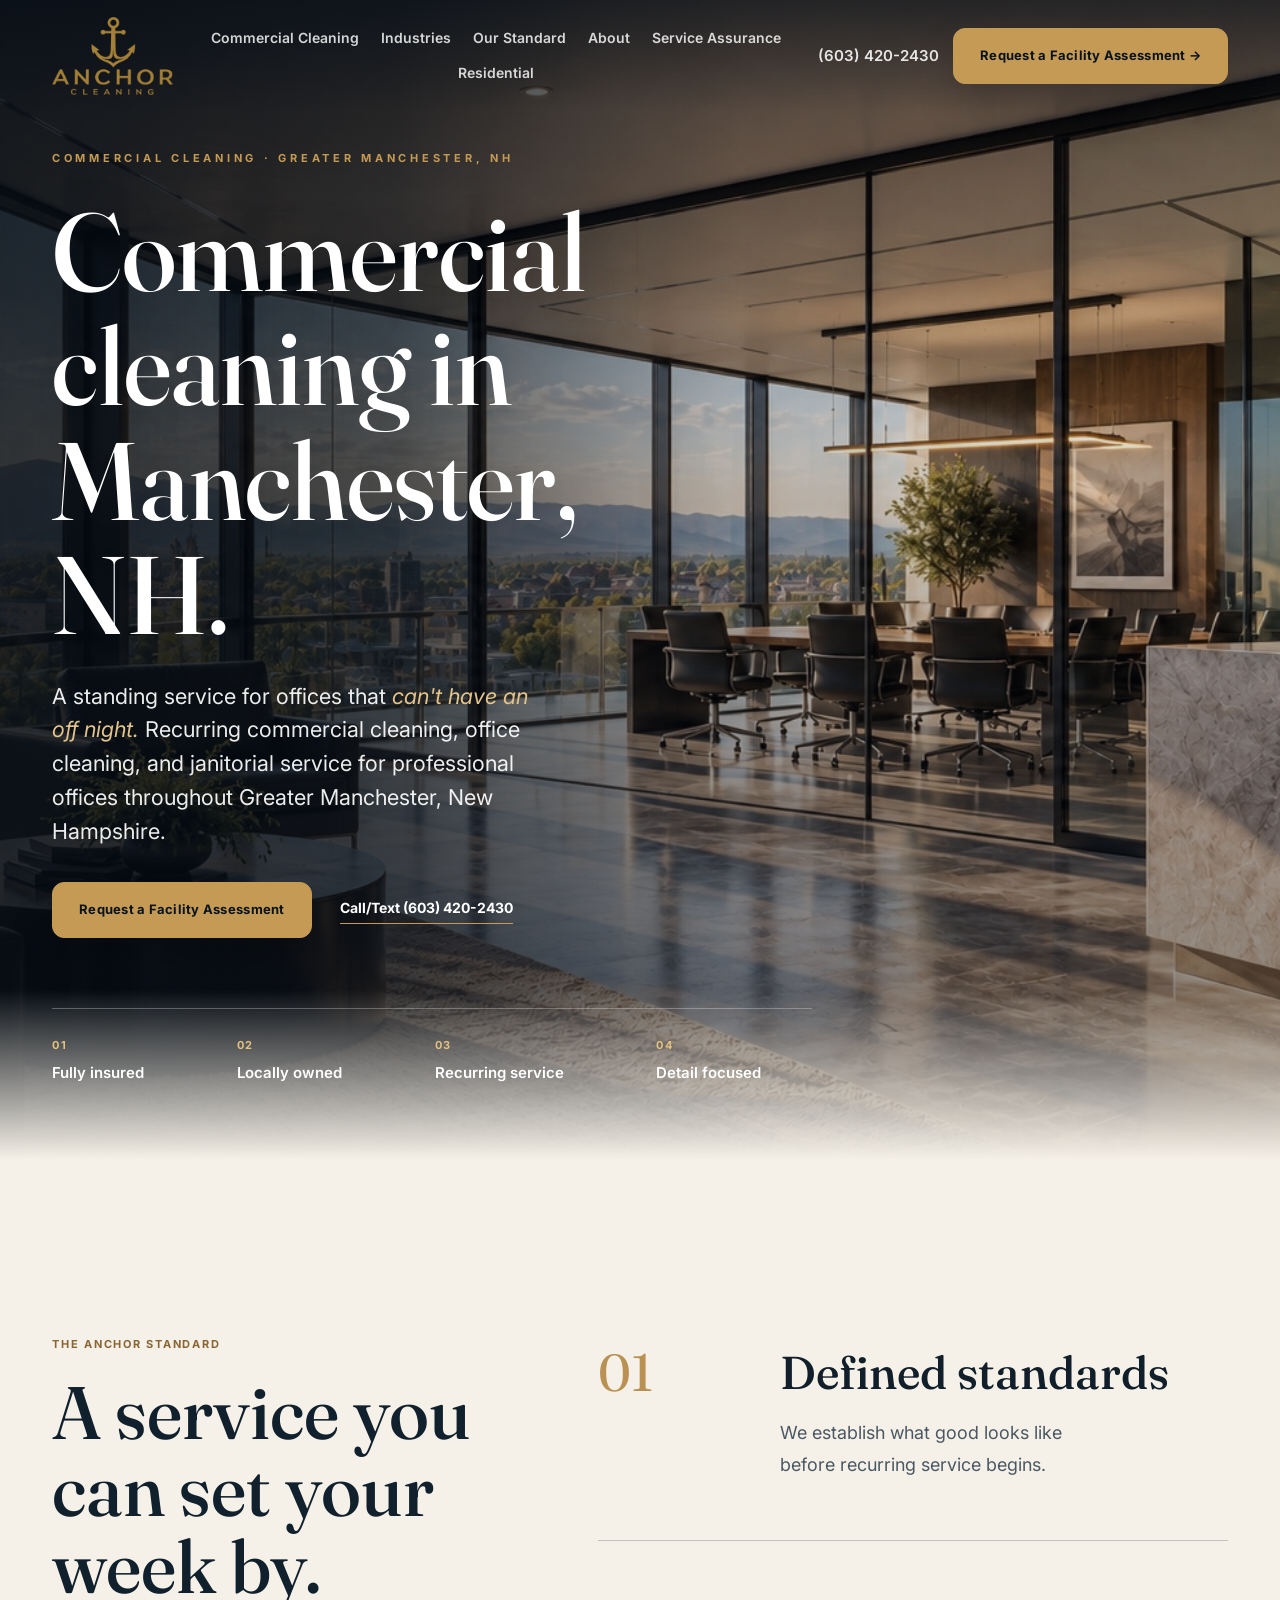
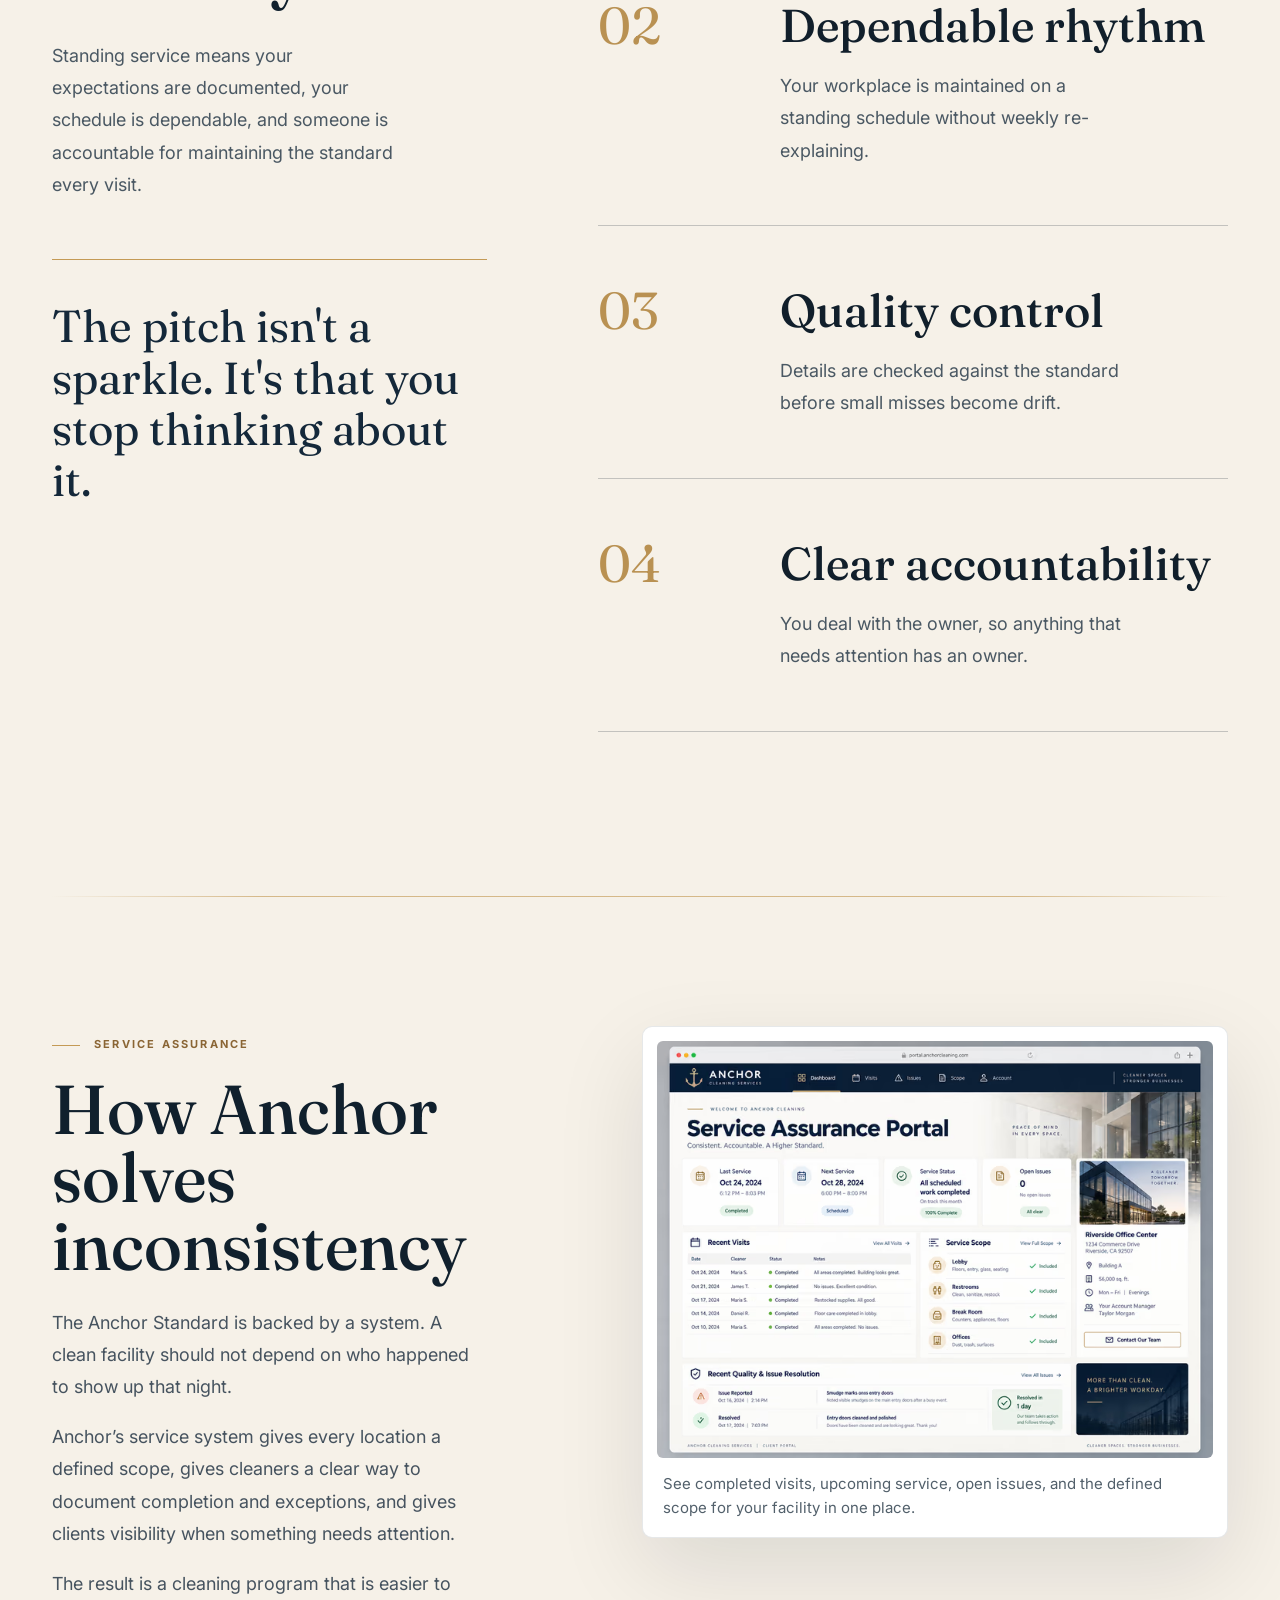
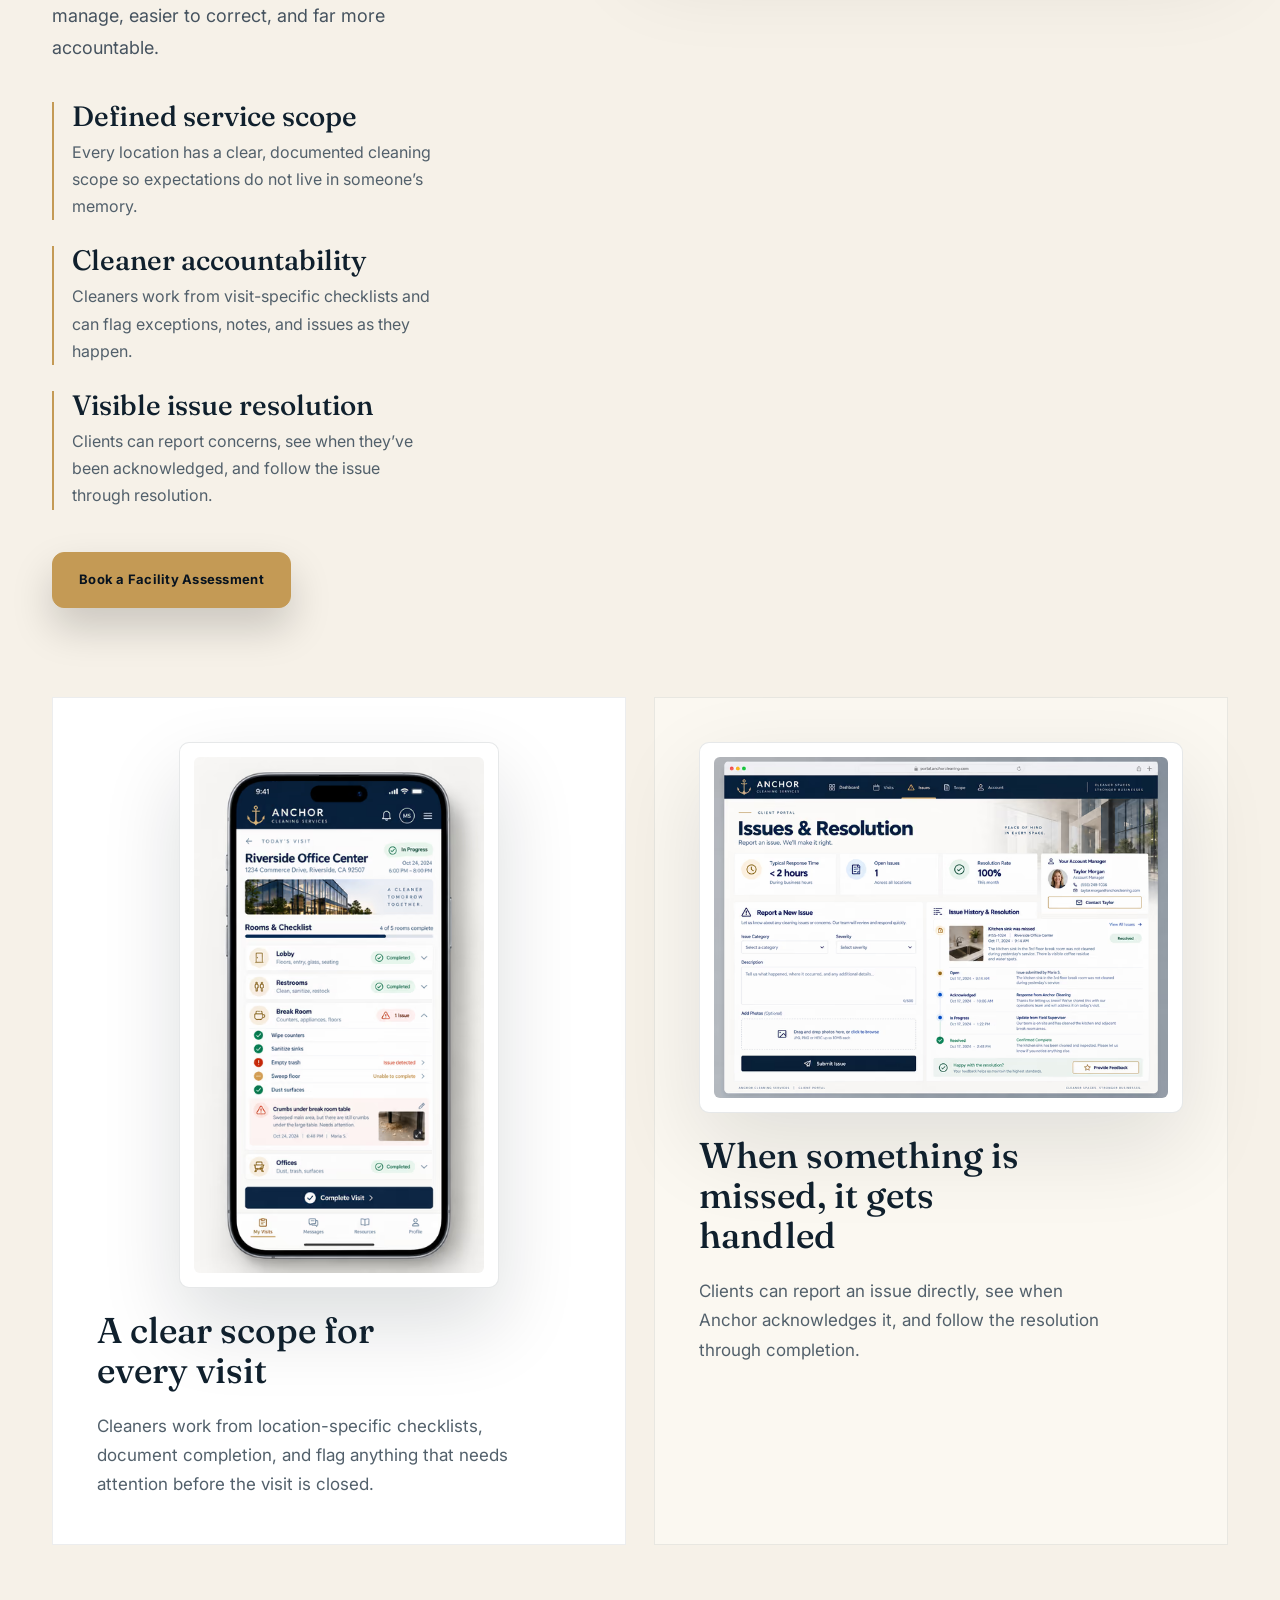
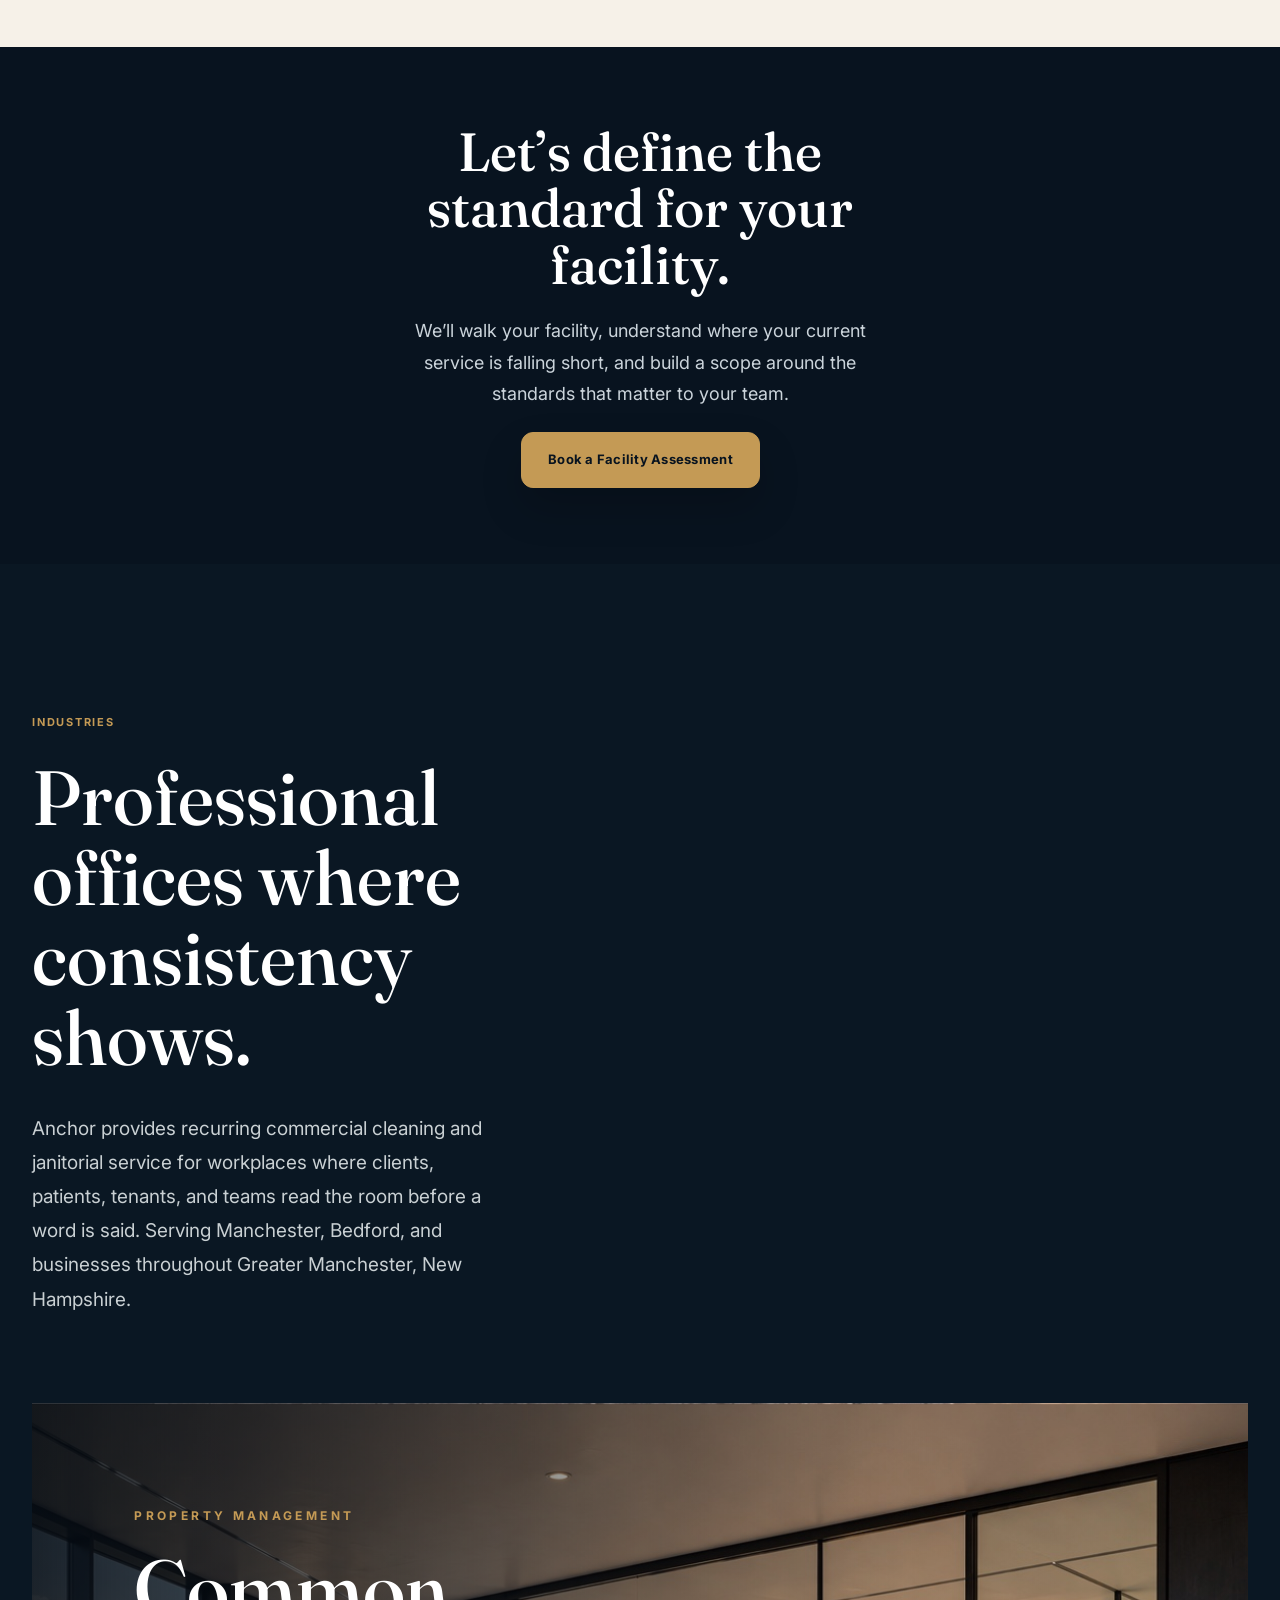
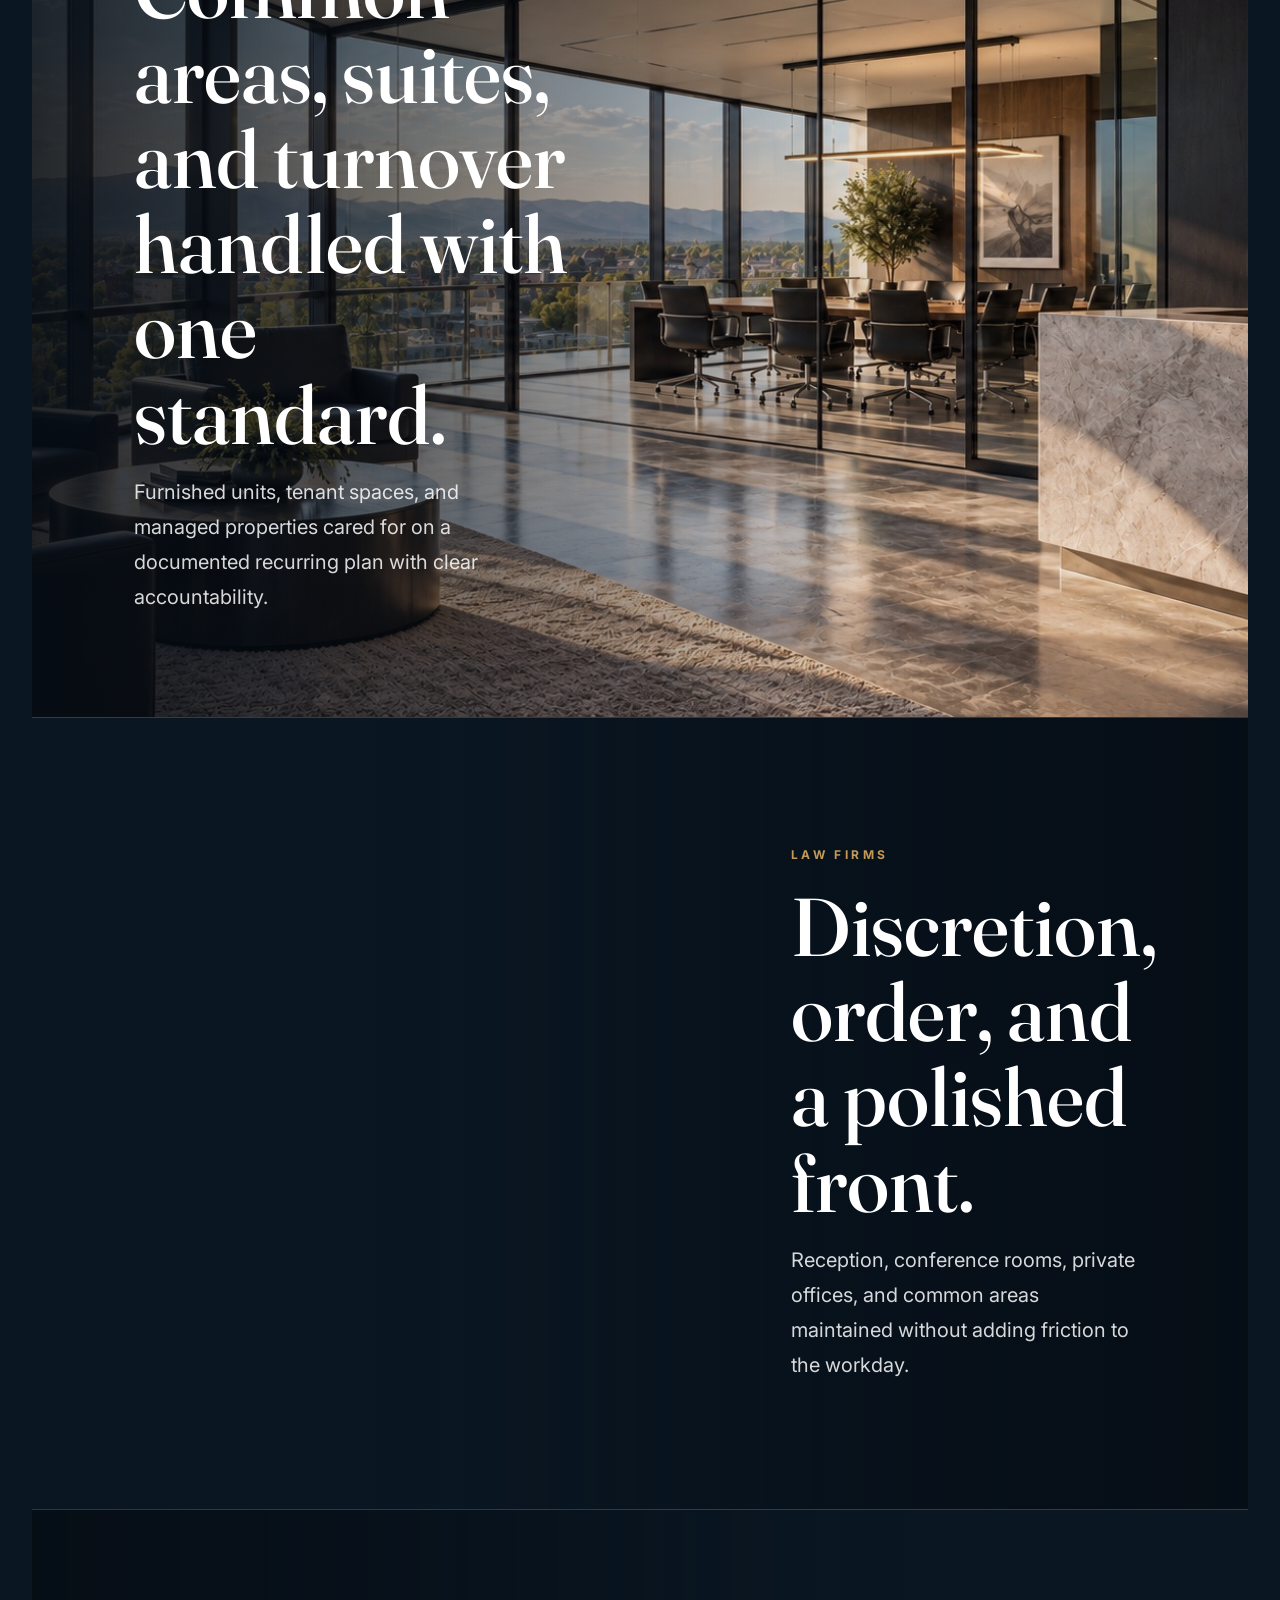
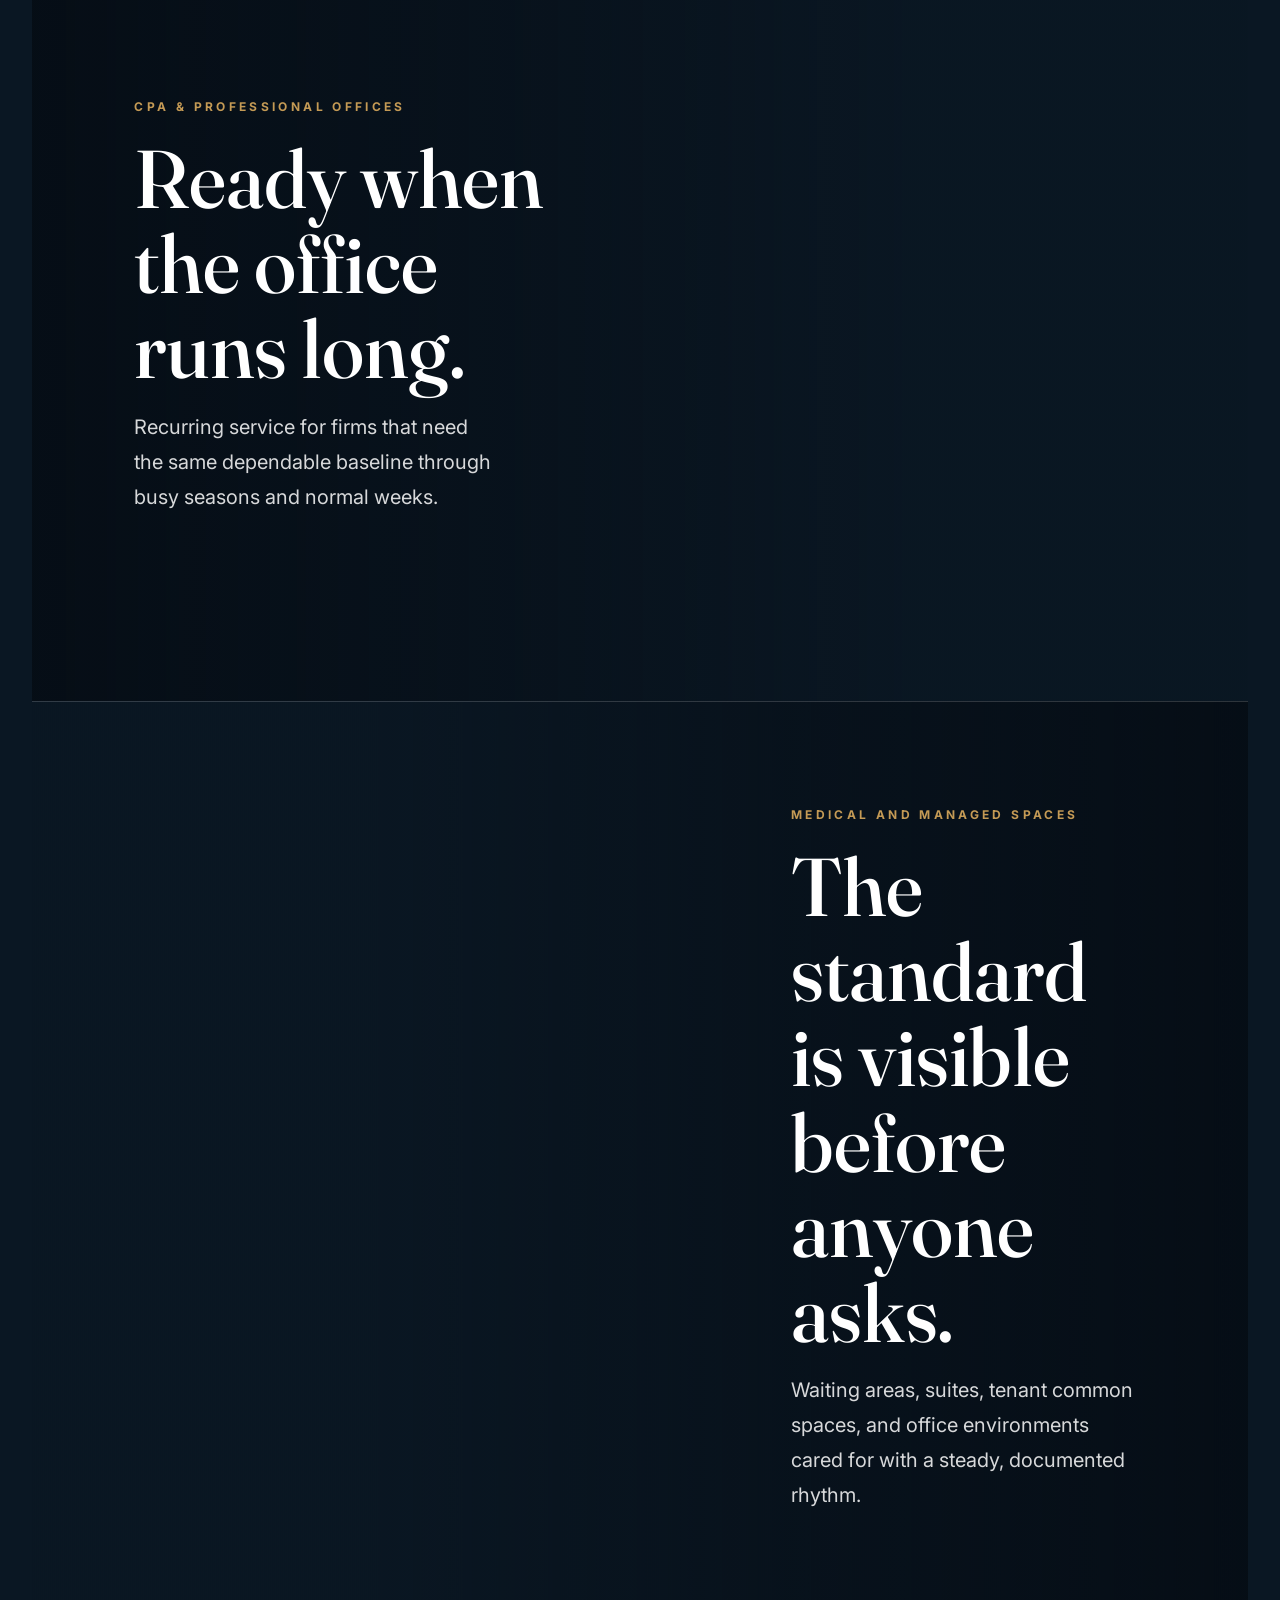
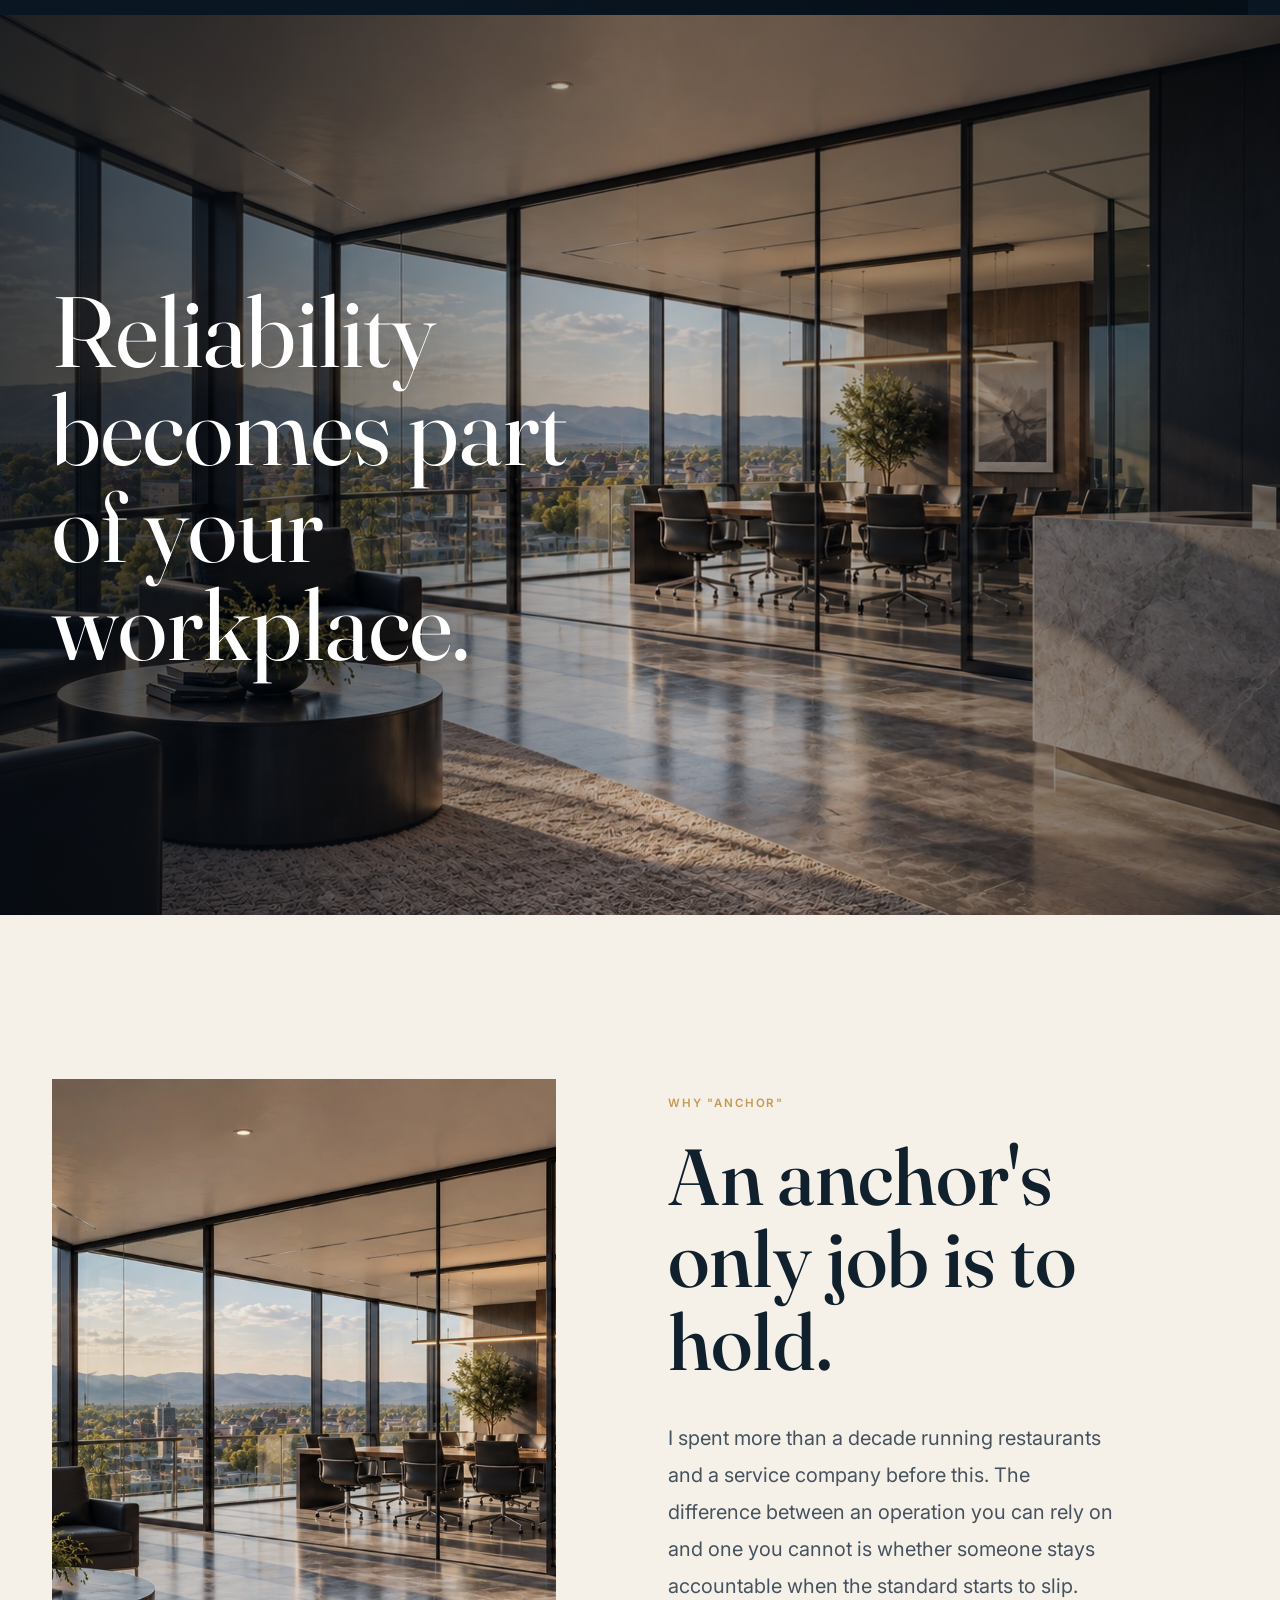
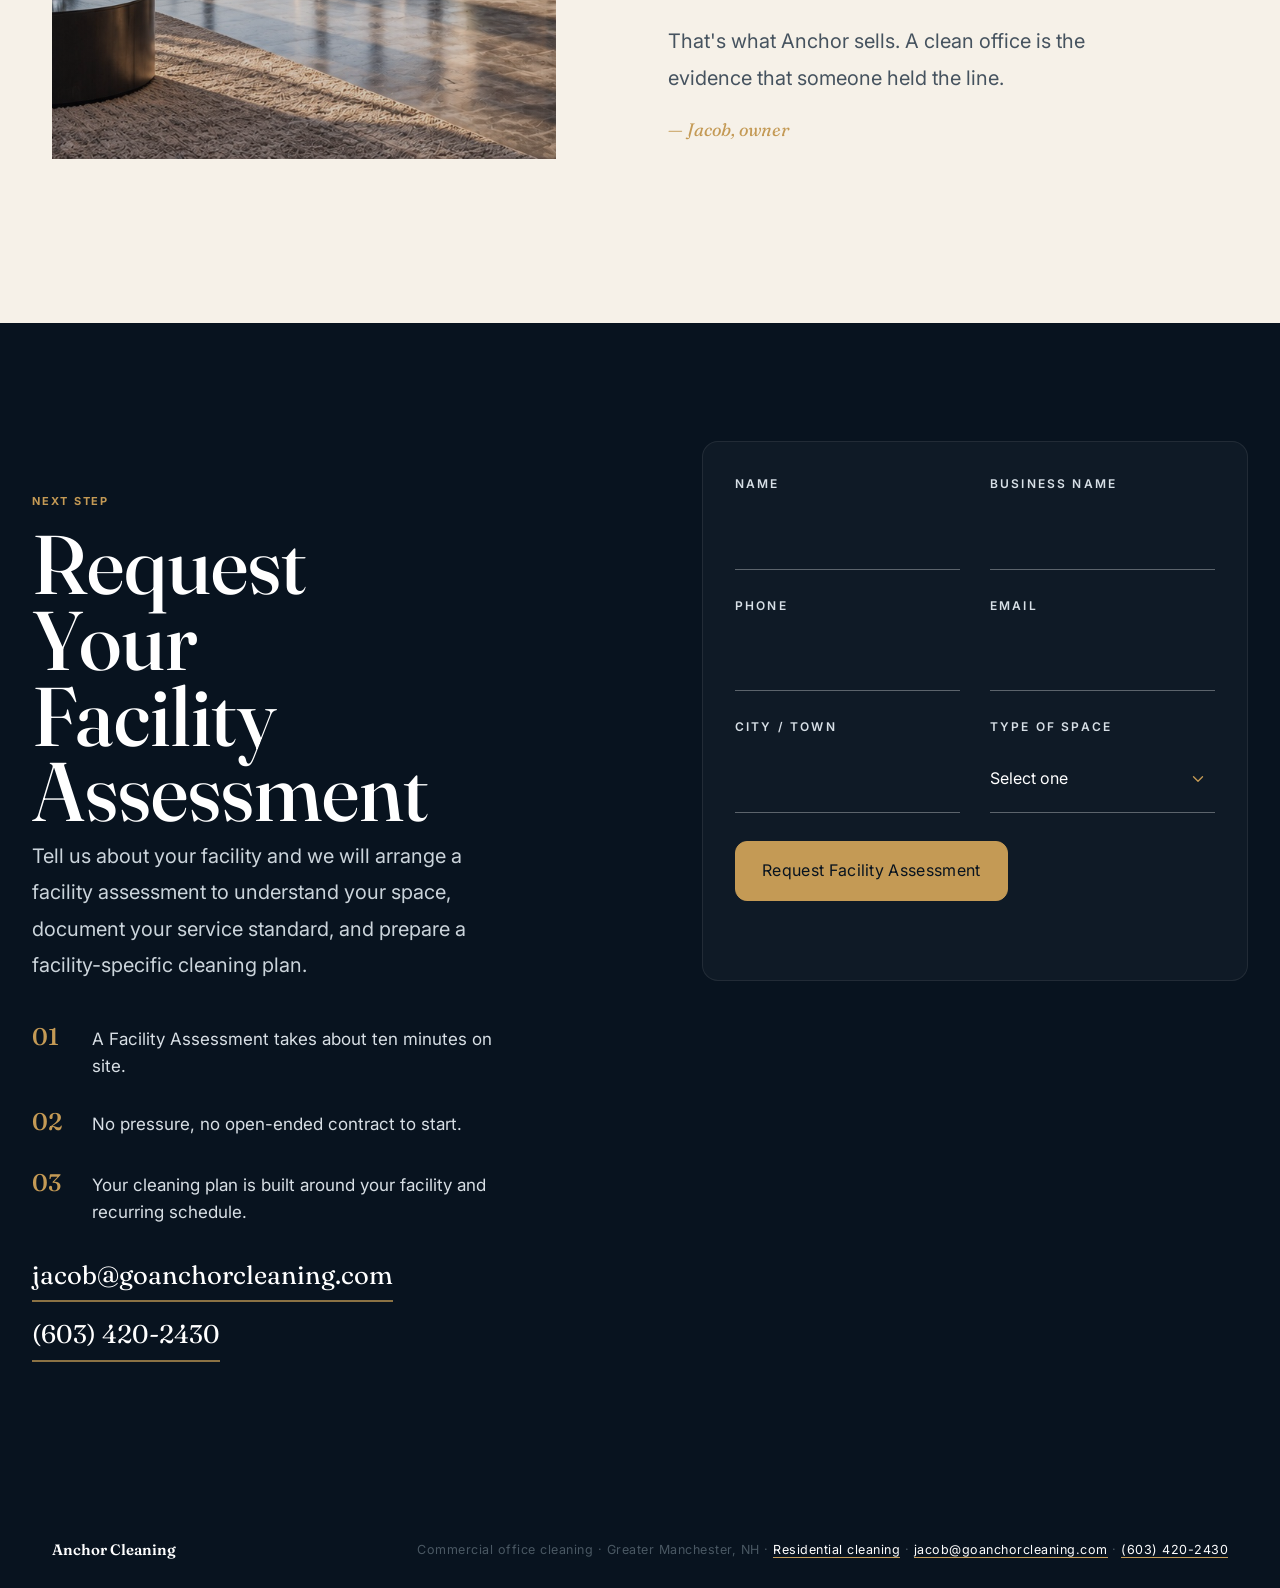
<file: index.html>
<!DOCTYPE html>
<html lang="en">
<head>
<meta name="robots" content="noindex,nofollow,noarchive,nosnippet,noimageindex">
<script>
/* Preview safety guard: submissions never leave this preview. */
document.addEventListener('submit', function (event) {
  var form = event.target;
  if (!(form instanceof HTMLFormElement)) return;
  event.preventDefault();
  event.stopImmediatePropagation();
  if (!form.checkValidity()) { form.reportValidity(); return; }
  var status = form.querySelector('[role="status"], .form-status');
  if (status) {
    status.className = 'form-status';
    status.textContent = 'Preview mode: submission disabled. No request was sent.';
  }
}, true);
</script>
<!-- Google tag (gtag.js) -->
<script async src="https://www.googletagmanager.com/gtag/js?id=AW-18463870847"></script>
<script>
  window.dataLayer = window.dataLayer || [];
  function gtag(){dataLayer.push(arguments);}
  gtag('js', new Date());

  gtag('config', 'AW-18463870847');
</script>
<meta charset="UTF-8">
<meta name="viewport" content="width=device-width, initial-scale=1.0">
<link rel="icon" type="image/png" href="https://goanchorcleaning.com/assets/brand/anchor-favicon-final.png">
<link rel="shortcut icon" type="image/png" href="https://goanchorcleaning.com/assets/brand/anchor-favicon-final.png">
<link rel="apple-touch-icon" href="https://goanchorcleaning.com/assets/brand/anchor-favicon-final.png">
<link rel="manifest" href="https://goanchorcleaning.com/assets/brand/site.webmanifest?v=20261030b">
<meta name="theme-color" content="#07131F">
<title>Commercial Cleaning in Manchester, NH | Anchor Cleaning</title>
<meta name="description" content="Premium recurring commercial cleaning for offices, professional facilities and property managers throughout Greater Manchester, NH. Request a facility assessment with Anchor Cleaning.">
<link rel="canonical" href="https://goanchorcleaning.com/">
<meta property="og:title" content="Commercial Cleaning in Manchester, NH | Anchor Cleaning">
<meta property="og:description" content="Premium recurring commercial cleaning for offices, professional facilities and property managers throughout Greater Manchester, NH.">
<meta property="og:url" content="https://goanchorcleaning.com/">
<meta property="og:type" content="website">
<meta property="og:site_name" content="Anchor Cleaning">
<meta property="og:image" content="https://goanchorcleaning.com/assets/brand/social-preview-v20260916.jpg?v=20260916">
<meta property="og:image:secure_url" content="https://goanchorcleaning.com/assets/brand/social-preview-v20260916.jpg?v=20260916">
<meta property="og:image:width" content="1200">
<meta property="og:image:height" content="630">
<meta property="og:image:alt" content="Anchor Cleaning gold logo on deep navy — premium commercial and residential cleaning in Greater Manchester, New Hampshire">
<meta name="twitter:card" content="summary_large_image">
<meta name="twitter:title" content="Commercial Cleaning in Manchester, NH | Anchor Cleaning">
<meta name="twitter:description" content="Premium recurring commercial cleaning for offices, professional facilities and property managers throughout Greater Manchester, NH.">
<meta name="twitter:image" content="https://goanchorcleaning.com/assets/brand/social-preview-v20260916.jpg?v=20260916">
<meta name="twitter:image:alt" content="Anchor Cleaning gold logo on deep navy — premium commercial and residential cleaning in Greater Manchester, New Hampshire">
<script type="application/ld+json">
{
  "@context": "https://schema.org",
  "@type": "ProfessionalService",
  "name": "Anchor Cleaning",
  "url": "https://goanchorcleaning.com/",
  "logo": "https://goanchorcleaning.com/assets/brand/anchor-logo-canonical.png?v=20260916",
  "image": "https://goanchorcleaning.com/assets/brand/social-preview-v20260916.jpg?v=20260916",
  "telephone": "+16034202430",
  "email": "jacob@goanchorcleaning.com",
  "description": "Premium recurring commercial office cleaning and janitorial service for professional offices, law firms, accounting practices, medical offices, and property managers in Greater Manchester, New Hampshire.",
  "areaServed": [
    {"@type": "City", "name": "Manchester", "containedInPlace": {"@type": "State", "name": "New Hampshire"}},
    {"@type": "City", "name": "Bedford", "containedInPlace": {"@type": "State", "name": "New Hampshire"}},
    {"@type": "City", "name": "Londonderry", "containedInPlace": {"@type": "State", "name": "New Hampshire"}},
    {"@type": "City", "name": "Hooksett", "containedInPlace": {"@type": "State", "name": "New Hampshire"}},
    {"@type": "City", "name": "Auburn", "containedInPlace": {"@type": "State", "name": "New Hampshire"}},
    {"@type": "City", "name": "Goffstown", "containedInPlace": {"@type": "State", "name": "New Hampshire"}}
  ],
  "serviceType": ["Commercial cleaning", "Office cleaning", "Janitorial service"]
}
</script>
<script type="text/javascript">
  (function(c,l,a,r,i,t,y){
    c[a]=c[a]||function(){(c[a].q=c[a].q||[]).push(arguments)};
    t=l.createElement(r);t.async=1;t.src="https://www.clarity.ms/tag/"+i;
    y=l.getElementsByTagName(r)[0];y.parentNode.insertBefore(t,y);
  })(window, document, "clarity", "script", "yhnafqbr5k");
</script>
<script>!function(w,d,s,u){if(w.oaiq)return;var q=function(){q.q.push(arguments)};q.q=[];w.oaiq=q;var j=d.createElement(s);j.async=1;j.src=u;var f=d.getElementsByTagName(s)[0];f.parentNode.insertBefore(j,f)}(window,document,"script","https://bzrcdn.openai.com/sdk/oaiq.min.js");oaiq("init",{pixelId:"QtVasj1GCLfpLWsTwpYTBC",debug:true});</script>
<link rel="preconnect" href="https://fonts.googleapis.com">
<link rel="preconnect" href="https://fonts.gstatic.com" crossorigin>
<link rel="preload" as="style" href="https://fonts.googleapis.com/css2?family=Fraunces:opsz,wght@9..144,400;9..144,500;9..144,600&family=Inter:wght@400;500;600&display=swap">
<link href="https://fonts.googleapis.com/css2?family=Fraunces:opsz,wght@9..144,400;9..144,500;9..144,600&family=Inter:wght@400;500;600&display=swap" rel="stylesheet" media="print" onload="this.media='all'">
<noscript><link href="https://fonts.googleapis.com/css2?family=Fraunces:opsz,wght@9..144,400;9..144,500;9..144,600&family=Inter:wght@400;500;600&display=swap" rel="stylesheet"></noscript>
<style>
  :root{
    --ink:#111F2B; --ink-soft:#4A5863; --paper:#F8F5EE; --paper-2:#ECE6DA;
    --line:#D9D1C2; --line-strong:#223140; --brass:#B99152; --brass-deep:#8A6534;
    --white:#FFFFFF; --navy:#0F1B27; --navy-2:#172839; --mist:#FDFBF7;
    --hero:url("https://images.unsplash.com/photo-1497366754035-f200968a6e72?auto=format&fit=crop&w=1800&q=82");
  }
  *{box-sizing:border-box;margin:0;padding:0}
  html{scroll-behavior:smooth}
  html,body{overflow-x:hidden}
  body{font-family:'Inter',system-ui,sans-serif;color:var(--ink);background:var(--paper);line-height:1.62;-webkit-font-smoothing:antialiased;text-rendering:optimizeLegibility;}
  h1,h2,h3{font-family:'Fraunces',Georgia,serif;font-weight:500;line-height:1.04;letter-spacing:0}
  a{color:inherit}
  .doc{max-width:1240px;margin:0 auto;padding:0 32px;position:relative}
  .railed{position:relative;padding-left:64px}
  .railed::before{content:"";position:absolute;left:18px;top:0;bottom:0;width:1px;background:#C9C3B5}
  .node{position:relative}
  .node::before{content:"";position:absolute;left:-52px;top:11px;width:9px;height:9px;border-radius:50%;background:var(--paper);border:1.5px solid var(--brass);box-sizing:border-box}
  .node::after{content:attr(data-tick);position:absolute;left:-130px;top:6px;width:56px;text-align:right;font-family:'Inter',sans-serif;font-size:11px;font-weight:700;letter-spacing:0.12em;color:var(--brass-deep);text-transform:uppercase}
  .eyebrow,.lbl,.ref{font-size:11px;font-weight:700;letter-spacing:0.16em;text-transform:uppercase;color:var(--brass-deep)}
  header{position:relative;z-index:5;background:rgba(248,245,238,.94);border-bottom:1px solid rgba(17,31,43,.14);backdrop-filter:saturate(130%) blur(14px)}
  .mast{display:grid;grid-template-columns:auto 1fr auto;align-items:center;min-height:92px;gap:28px}
  .wordmark{display:flex;align-items:center;gap:11px;text-decoration:none}
  .wordmark .brand-lockup{display:block;height:72px;width:auto}
  .nav-links{display:flex;align-items:center;justify-content:center;gap:30px;font-size:13px;font-weight:600;color:var(--ink-soft)}
  .nav-links a{text-decoration:none;position:relative;white-space:nowrap}
  .nav-links a::after{content:"";position:absolute;left:0;right:0;bottom:-8px;height:1px;background:var(--brass);transform:scaleX(0);transform-origin:left;transition:transform .22s ease}
  .nav-links a:hover{color:var(--ink)}
  .nav-links a:hover::after{transform:scaleX(1)}
  .mast-actions{display:flex;align-items:center;gap:14px;justify-content:flex-end}
  .mast-phone{font-size:13px;font-weight:600;text-decoration:none;color:var(--ink-soft);white-space:nowrap}
  .mast-phone:hover{color:var(--brass-deep)}
  .mast-cta,.btn-primary,.assessment-form button{display:inline-flex;align-items:center;justify-content:center;gap:10px;min-height:46px;font-size:13px;font-weight:700;letter-spacing:.02em;text-decoration:none;background:var(--navy);color:var(--paper);border:1px solid var(--navy);padding:12px 18px;cursor:pointer;transition:background .22s ease,border-color .22s ease,color .22s ease,transform .22s ease}
  .mast-cta:hover,.btn-primary:hover,.assessment-form button:hover{background:var(--brass-deep);border-color:var(--brass-deep);color:var(--white);transform:translateY(-1px)}
  .btn-phone{font-size:14px;font-weight:700;text-decoration:none;color:var(--ink);border-bottom:1px solid var(--brass);padding-bottom:3px}
  .btn-phone:hover{color:var(--brass-deep)}
  .hero{background:linear-gradient(90deg,var(--paper) 0%,var(--paper) 55%,var(--navy) 55%,var(--navy) 100%);min-height:calc(100vh - 92px);display:flex;align-items:stretch;overflow:hidden}
  .hero-shell{display:grid;grid-template-columns:minmax(0,1.05fr) minmax(420px,.95fr);gap:56px;width:100%;align-items:stretch}
  .hero-copy{padding:76px 0 58px;display:flex;flex-direction:column;justify-content:space-between;min-height:690px}
  .hero-kicker{margin-bottom:34px}
  .hero h1{font-size:clamp(48px,6.4vw,92px);max-width:11.8ch;margin-bottom:26px;color:var(--ink)}
  .hero h1 .li{font-style:italic;color:var(--brass-deep)}
  .hero .search-line{font-size:19px;line-height:1.55;color:var(--ink);max-width:39ch;margin-bottom:28px}
  .lede{display:grid;grid-template-columns:1fr 1fr;gap:28px;max-width:720px;margin-bottom:34px}
  .lede .meas{font-size:15.5px;color:var(--ink-soft)}
  .proof-note{border-left:2px solid var(--brass);padding-left:18px;font-size:14px;color:var(--ink-soft)}
  .proof-note b{color:var(--ink);font-weight:700}
  .hero-ctas{display:flex;flex-wrap:wrap;gap:16px 22px;align-items:center}
  .hero-facts{display:grid;grid-template-columns:repeat(3,1fr);gap:18px;margin-top:56px;border-top:1px solid var(--line);padding-top:22px;max-width:740px}
  .hero-facts span{display:block;font-size:11px;font-weight:700;letter-spacing:.14em;text-transform:uppercase;color:var(--brass-deep);margin-bottom:5px}
  .hero-facts b{font-family:'Fraunces',serif;font-weight:500;font-size:18px;line-height:1.15;color:var(--ink)}
  .hero-media{position:relative;margin-right:calc((100vw - min(1240px,100vw)) / -2);min-height:690px;background:linear-gradient(180deg,rgba(15,27,39,.08),rgba(15,27,39,.34)),var(--hero) center/cover no-repeat}
  .hero-media::before{content:"";position:absolute;inset:26px;border:1px solid rgba(248,245,238,.42);pointer-events:none}
  .hero-media::after{content:"";position:absolute;left:0;right:0;bottom:0;height:42%;background:linear-gradient(0deg,rgba(15,27,39,.86),rgba(15,27,39,0))}
  .media-caption{position:absolute;left:42px;right:42px;bottom:38px;z-index:1;color:var(--paper)}
  .media-caption span{display:block;font-size:11px;font-weight:700;letter-spacing:.16em;text-transform:uppercase;color:var(--brass);margin-bottom:9px}
  .media-caption p{font-family:'Fraunces',serif;font-size:clamp(24px,2.5vw,38px);line-height:1.08;max-width:16ch}
  .standard{padding:108px 0 92px;background:var(--mist)}
  .standard-grid{display:grid;grid-template-columns:minmax(280px,.72fr) minmax(0,1fr);gap:70px;align-items:start}
  .standard h2{font-size:clamp(38px,5vw,68px);max-width:9.5ch;margin:20px 0 28px}
  .standard-intro{font-size:17px;color:var(--ink-soft);max-width:35ch;margin-bottom:34px}
  .standard-pull{font-family:'Fraunces',serif;font-size:clamp(24px,3vw,37px);line-height:1.14;color:var(--ink);padding-top:30px;border-top:1px solid var(--brass);max-width:15ch}
  .entries{border-top:1px solid var(--line-strong)}
  .entry{display:grid;grid-template-columns:86px 1fr;gap:30px;padding:30px 0;border-bottom:1px solid var(--line);align-items:start}
  .entry .num{font-family:'Fraunces',serif;font-size:34px;line-height:1;color:var(--brass)}
  .entry .et{font-family:'Fraunces',serif;font-size:25px;font-weight:500;color:var(--ink);line-height:1.15;margin-bottom:8px}
  .entry .ed{font-size:15.5px;color:var(--ink-soft);max-width:58ch}
  .entry .ed b{color:var(--ink);font-weight:700}
  .for{padding:76px 0 24px}
  .for .lbl{display:block;margin-bottom:26px}
  .for h2{font-size:clamp(28px,3.4vw,43px);max-width:18ch;margin-bottom:34px}
  .ledger{border-top:1px solid var(--line-strong)}
  .li-row{display:grid;grid-template-columns:0.7fr 2.2fr;gap:34px;padding:24px 0;border-bottom:1px solid var(--line);align-items:baseline}
  .li-row .lh{font-family:'Fraunces',serif;font-size:18px;font-weight:600;color:var(--ink)}
  .li-row .lb{font-size:15px;color:var(--ink-soft);max-width:56ch}
  .note{background:var(--ink);color:var(--paper);margin-top:74px}
  .note .doc{padding:74px 28px}
  .note .railed::before{background:#2C3C4B}
  .note .node::before{background:var(--ink);border-color:var(--brass)}
  .note .node::after{color:var(--brass)}
  .note .lbl{font-size:11.5px;font-weight:600;letter-spacing:0.16em;text-transform:uppercase;color:var(--brass);margin-bottom:24px}
  .note h2{font-size:clamp(24px,3.2vw,34px);color:var(--white);max-width:24ch;margin-bottom:26px}
  .note p{font-size:16.5px;color:#C6CFD7;max-width:60ch;margin-bottom:18px}
  .note .by{font-family:'Fraunces',serif;font-style:italic;font-size:16px;color:var(--brass);margin-top:10px}
  .close{padding:78px 0 96px}
  .close .lbl{font-size:11.5px;font-weight:600;letter-spacing:0.16em;text-transform:uppercase;color:var(--brass-deep);margin-bottom:22px}
  .close h2{font-size:clamp(28px,3.8vw,42px);max-width:18ch;margin-bottom:20px}
  .close p{font-size:16.5px;color:var(--ink-soft);max-width:50ch;margin-bottom:28px}
  .trust{display:flex;flex-wrap:wrap;gap:8px 0;font-size:12.5px;color:var(--ink-soft);letter-spacing:0.03em;margin-bottom:28px;max-width:62ch}
  .trust span{white-space:nowrap}
  .trust .dot{padding:0 10px;color:var(--brass)}
  .assessment-form{max-width:520px;display:grid;gap:14px;margin-bottom:34px}
  .assessment-form label{display:grid;gap:6px;font-size:12.5px;font-weight:600;letter-spacing:0.04em;color:var(--ink)}
  .assessment-form input,.assessment-form select{font:inherit;font-weight:400;font-size:15px;color:var(--ink);background:var(--white);border:1px solid var(--line);padding:11px 12px;width:100%}
  .assessment-form input:focus,.assessment-form select:focus{outline:2px solid var(--brass);outline-offset:1px;border-color:var(--brass-deep)}
  .assessment-form .hp{position:absolute;left:-9999px;width:1px;height:1px;opacity:0}
  .assessment-form button{justify-self:start;font:inherit}
  .assessment-form button:disabled{opacity:0.6;cursor:wait}
  .form-status{font-size:15px;color:var(--ink-soft);min-height:1.4em}
  .form-status.ok{color:var(--ink);font-family:'Fraunces',serif;font-size:18px;line-height:1.4}
  .form-status.err{color:#8A2B2B}
  .close .em{font-family:'Fraunces',serif;font-size:clamp(21px,3vw,30px);text-decoration:none;border-bottom:2px solid var(--brass);padding-bottom:4px;display:inline-block}
  .close .em:hover{color:var(--brass-deep)}
  .close .contacts{display:grid;gap:10px;margin-bottom:18px}
  .close .sub{margin-top:4px;font-size:13.5px;color:var(--ink-soft);letter-spacing:0.04em}
  footer{border-top:1.5px solid var(--line-strong);padding:26px 0}
  .foot{display:flex;justify-content:space-between;align-items:center;gap:14px;flex-wrap:wrap;font-size:12.5px;color:var(--ink-soft);letter-spacing:0.04em}
  .foot .fm{font-family:'Fraunces',serif;font-weight:600;font-size:15px;color:var(--ink);letter-spacing:0}
  .foot a{text-decoration:none;border-bottom:1px solid var(--brass)}
  .js-ready .rv{opacity:0;transform:translateY(14px);transition:opacity .55s ease,transform .55s ease}
  .js-ready .rv.in{opacity:1;transform:none}
  @media (prefers-reduced-motion:reduce){.js-ready .rv{opacity:1;transform:none;transition:none}html{scroll-behavior:auto}}
  @media (max-width:980px){
    .mast{grid-template-columns:1fr;align-items:start;min-height:0;padding:20px 0;gap:18px}
    .nav-links{justify-content:flex-start;gap:18px;overflow-x:auto;padding-bottom:2px}
    .mast-actions{justify-content:space-between}
    .hero{background:var(--paper);min-height:0}
    .hero-shell{grid-template-columns:1fr;gap:0;padding:0}
    .hero-copy{min-height:0;padding:56px 32px 42px}
    .hero-media{min-height:380px;margin:0;background-position:center}
    .standard-grid{grid-template-columns:1fr;gap:44px}
    .lede{grid-template-columns:1fr;gap:20px}
    .hero-facts{grid-template-columns:1fr 1fr 1fr;margin-top:42px}
  }
  @media (max-width:760px){
    .doc{padding:0 22px}
    .railed{padding-left:34px}
    .railed::before{left:8px}
    .node::before{left:-30px}
    .node::after{position:static;display:block;width:auto;text-align:left;margin-bottom:8px}
    .mast{gap:16px;padding:18px 0}
    .wordmark .brand-lockup{height:58px}
    .nav-links{display:none}
    .mast-actions{display:flex;align-items:center;justify-content:space-between;gap:12px;width:100%}
    .mast-phone{display:inline-flex;align-items:center;min-height:44px;font-size:13px}
    .mast-cta{flex:1;min-height:46px;padding:11px 14px}
    .btn-primary{width:100%;min-height:48px}
    .hero-copy{padding:44px 22px 36px}
    .hero h1{font-size:clamp(42px,13vw,56px);max-width:11ch}
    .hero .search-line{font-size:17px}
    .hero-facts{grid-template-columns:1fr;gap:16px;margin-top:36px}
    .hero-media{min-height:320px}
    .hero-media::before{inset:18px}
    .media-caption{left:26px;right:26px;bottom:28px}
    .standard{padding:72px 0 60px}
    .standard h2{font-size:clamp(36px,12vw,48px);max-width:10ch}
    .standard-pull{max-width:none}
    .entry{grid-template-columns:1fr;gap:10px;padding:25px 0}
    .entry .num{font-size:24px}
    .li-row{grid-template-columns:1fr;gap:6px}
    .foot{display:grid}
  }
  /* V3 premium pass */
  :root{
    --hero:url("assets/anchor-hero-v3.jpg");
    --cream:#F6F1E8;
    --cream-soft:#FBF8F1;
    --navy-deep:#07131F;
    --gold:#C49A55;
  }
  body{background:var(--cream);color:#10202D}
  header{position:absolute;top:0;left:0;right:0;background:linear-gradient(180deg,rgba(5,13,22,.56),rgba(5,13,22,0));border-bottom:0;backdrop-filter:none}
  .mast{min-height:112px;grid-template-columns:auto minmax(0,1fr) auto;gap:20px}
  .wordmark{color:#fff}
  .wordmark .brand-lockup{height:78px;width:auto}
  .nav-links{gap:12px 22px;flex-wrap:wrap;color:rgba(255,255,255,.82);font-size:14px}
  .mast-cta{white-space:nowrap}
  .nav-links a:hover{color:#fff}
  .mast-phone{color:rgba(255,255,255,.88);font-size:15px}
  .mast-phone:hover{color:#fff}
  .mast-cta,.btn-primary,.assessment-form button{background:var(--gold);border-color:var(--gold);color:#08131F;min-height:56px;padding:16px 26px;border-radius:0;box-shadow:0 20px 40px rgba(0,0,0,.18)}
  .mast-cta:hover,.btn-primary:hover,.assessment-form button:hover{background:#D7AE68;border-color:#D7AE68;color:#08131F}
  .hero{min-height:100svh;background:
    linear-gradient(90deg,rgba(5,12,20,.82) 0%,rgba(5,12,20,.66) 31%,rgba(5,12,20,.18) 58%,rgba(5,12,20,.05) 100%),
    linear-gradient(180deg,rgba(5,12,20,.38) 0%,rgba(5,12,20,.04) 38%,rgba(5,12,20,.50) 100%),
    var(--hero) center/cover no-repeat;display:block;position:relative}
  .hero::after{content:"";position:absolute;left:0;right:0;bottom:0;height:170px;background:linear-gradient(0deg,var(--cream),rgba(246,241,232,0));pointer-events:none}
  .hero-shell{display:block;min-height:100svh;padding-top:150px;padding-bottom:74px}
  .hero-copy{max-width:760px;min-height:calc(100svh - 224px);padding:0;justify-content:flex-end;position:relative;z-index:1;color:#fff}
  .hero-kicker{color:var(--gold);letter-spacing:.34em;margin-bottom:26px}
  .hero h1{font-size:clamp(62px,8.6vw,132px);max-width:9.8ch;margin-bottom:28px;color:#fff;text-shadow:0 18px 60px rgba(0,0,0,.36)}
  .hero h1 .li,.hero .search-line .li{font-style:italic;color:#E3C48C}
  .hero .search-line{font-size:clamp(19px,1.7vw,25px);color:rgba(255,255,255,.92);max-width:34ch;margin-bottom:34px}
  .lede{display:none}
  .hero-ctas{gap:18px 28px}
  .btn-phone{color:#fff;border-bottom-color:var(--gold)}
  .hero-facts{grid-template-columns:repeat(4,auto);gap:42px;max-width:none;margin-top:70px;border-top:1px solid rgba(255,255,255,.28);padding-top:28px;color:#fff}
  .hero-facts span{color:#E2C181}
  .hero-facts b{color:#fff;font-family:'Inter',sans-serif;font-size:15px;font-weight:600}
  .hero-media{display:none}
  .standard{padding:148px 0 132px;background:var(--cream)}
  .standard-grid{gap:92px}
  .standard h2{font-size:clamp(44px,5.8vw,82px);max-width:9ch;margin-bottom:34px}
  .standard-intro{font-size:18px;max-width:31ch}
  .standard-pull{font-size:clamp(29px,3.5vw,48px);max-width:15ch;color:#14283A;border-top-color:var(--gold)}
  .entries{border-top-color:#14283A}
  .entry{grid-template-columns:104px 1fr;padding:38px 0}
  .entry .num{color:var(--gold);font-size:42px}
  .entry .et{font-size:31px}
  .entry .ed{font-size:16px;max-width:42ch}
  .for{padding:124px 0;background:#0A1723;color:var(--cream)}
  .for .doc{max-width:1320px}
  .for .lbl,.for .eyebrow{color:var(--gold)}
  .for h2{font-size:clamp(40px,5.2vw,76px);max-width:13ch;margin:18px 0 54px;color:#fff}
  .industry-intro{max-width:45ch;color:#C9D0D3;font-size:17px;margin:-30px 0 64px}
  .industry-grid{display:grid;grid-template-columns:1fr;gap:22px}
  .industry-card{min-height:390px;display:grid;grid-template-columns:minmax(260px,.54fr) minmax(320px,.46fr);align-items:end;background-image:linear-gradient(90deg,rgba(5,12,20,.82),rgba(5,12,20,.34),rgba(5,12,20,.06)),var(--img);background-size:cover;background-position:center;color:#fff;border-top:1px solid rgba(255,255,255,.18);overflow:hidden}
  .industry-card > div{padding:44px}
  .industry-card .ref{color:var(--gold);margin-bottom:20px}
  .industry-card h3{font-size:clamp(34px,4vw,58px);margin-bottom:18px;color:#fff}
  .industry-card p{font-size:17px;max-width:33ch;color:rgba(255,255,255,.84)}
  .note{margin-top:0;background:#F8F4EC;color:#10202D}
  .note .doc{padding:124px 32px}
  .about-panel{display:grid;grid-template-columns:minmax(280px,.72fr) minmax(0,1fr);gap:88px;align-items:center}
  .about-mark{min-height:500px;background:linear-gradient(145deg,#07131F,#172839);display:grid;place-items:center;position:relative;overflow:hidden}
  .about-mark::before{content:"";position:absolute;inset:34px;border:1px solid rgba(196,154,85,.34)}
  .about-mark svg{width:170px;height:170px;position:relative;z-index:1}
  .note .lbl{color:var(--gold);margin-bottom:22px}
  .note h2{font-size:clamp(42px,5.2vw,78px);max-width:9ch;color:#10202D}
  .note p{font-size:18px;max-width:44ch;color:#46535F}
  .note .by{color:var(--gold);font-size:18px}
  .contact{padding:126px 0 112px;background:var(--cream-soft)}
  .contact-grid{display:grid;grid-template-columns:minmax(260px,.72fr) minmax(0,1fr);gap:90px;align-items:start}
  .contact h2{font-size:clamp(42px,5.4vw,78px);max-width:10ch;margin:18px 0 28px}
  .contact p{font-size:18px;color:#52606B;max-width:34ch}
  .trust{display:grid;gap:12px;margin-top:34px;margin-bottom:0;color:#53606A;font-size:14px}
  .trust span{white-space:normal}
  .trust .dot{display:none}
  .assessment-form{max-width:none;background:#fff;padding:42px;border:1px solid #DED5C7;box-shadow:0 32px 80px rgba(17,31,43,.08);grid-template-columns:1fr 1fr;gap:20px}
  .assessment-form label{gap:10px;font-size:12px;letter-spacing:.13em;text-transform:uppercase;color:#5A6066}
  .assessment-form input,.assessment-form select{min-height:58px;background:#FBFAF6;border:1px solid #D9D1C2;padding:14px 16px;font-size:16px}
  .assessment-form button{justify-self:start;margin-top:6px}
  .assessment-form button,.form-status{grid-column:1/-1}
  .contact-links{display:grid;gap:12px;margin-top:34px}
  .close .em,.contact .em{font-family:'Fraunces',serif;font-size:clamp(22px,2vw,31px);text-decoration:none;border-bottom:2px solid var(--gold);padding-bottom:4px;display:inline-block;width:max-content}
  footer{background:#08131F;border-top:0;color:#C7D0D8}
  .foot .fm{color:#fff}
  .foot a{border-bottom-color:var(--gold);color:#fff}
  @media (max-width:980px){
    header{position:absolute}
    .mast{grid-template-columns:1fr auto;min-height:92px;padding:0}
    .nav-links{display:none}
    .mast-actions{gap:12px}
    .hero-shell{padding-top:120px}
    .hero-copy{min-height:calc(100svh - 182px)}
    .hero-facts{grid-template-columns:repeat(2,1fr);gap:20px 34px}
    .standard-grid,.about-panel,.contact-grid{grid-template-columns:1fr;gap:52px}
    .industry-card{grid-template-columns:1fr;min-height:430px}
  }
  @media (max-width:760px){
    .doc{padding:0 22px}
    .mast{display:flex;align-items:center;justify-content:space-between;min-height:86px}
    .wordmark .brand-lockup{height:52px}
    .mast-phone{display:none}
    .mast-cta{display:none}
    .hero{background-position:58% center}
    .hero-shell{padding-top:112px;padding-bottom:46px}
    .hero-copy{min-height:calc(100svh - 158px)}
    .hero-kicker{letter-spacing:.2em;font-size:10px}
    .hero h1{font-size:clamp(44px,14.5vw,58px);max-width:9.8ch}
    .hero .search-line{font-size:18px;max-width:26ch}
    .hero-facts{grid-template-columns:1fr 1fr;margin-top:52px;gap:18px;border-top-color:rgba(255,255,255,.22)}
    .standard,.for,.note .doc,.contact{padding-top:84px;padding-bottom:78px}
    .entry{grid-template-columns:1fr;gap:14px;padding:30px 0}
    .entry .num{font-size:28px}
    .entry .et{font-size:27px}
    .industry-card{min-height:470px;background-image:linear-gradient(0deg,rgba(5,12,20,.84),rgba(5,12,20,.30)),var(--img);align-items:end}
    .industry-card > div{padding:28px}
    .about-mark{min-height:300px}
    .assessment-form{grid-template-columns:1fr;padding:26px}
    .contact-links .em{width:auto}
  }
  /* SPEC-251 editorial finish */
  .standard{padding:176px 0 164px}
  .standard-grid{align-items:start}
  .standard-intro{margin-bottom:58px;line-height:1.8}
  .standard-pull{padding-top:40px}
  .entries{border-top:0}
  .entry{grid-template-columns:140px 1fr;gap:42px;padding:58px 0;border-bottom:1px solid rgba(17,31,43,.22)}
  .entry:first-child{padding-top:10px}
  .entry .num{font-size:52px;color:#B99152}
  .entry .et{font-size:clamp(34px,3.6vw,56px);margin-bottom:18px}
  .entry .ed{font-size:18px;line-height:1.8;max-width:31ch}
  .for{padding:150px 0 0}
  .for h2{font-size:clamp(52px,6vw,96px);max-width:12ch;margin-bottom:34px}
  .industry-intro{font-size:19px;line-height:1.8;max-width:38ch;margin:0 0 86px}
  .industry-grid{gap:0;margin-left:calc((100vw - min(1320px,100vw)) / -2);margin-right:calc((100vw - min(1320px,100vw)) / -2)}
  .industry-card{min-height:88svh;border-top:1px solid rgba(255,255,255,.16);background-image:linear-gradient(90deg,rgba(5,12,20,.88),rgba(5,12,20,.48) 38%,rgba(5,12,20,.06) 72%),var(--img)}
  .industry-card:nth-child(even){background-image:linear-gradient(270deg,rgba(5,12,20,.88),rgba(5,12,20,.48) 38%,rgba(5,12,20,.06) 72%),var(--img)}
  .industry-card:nth-child(even)>div{grid-column:2}
  .industry-card > div{padding:8vw;align-self:center}
  .industry-card .ref{font-size:12px;letter-spacing:.28em}
  .industry-card h3{font-size:clamp(48px,6.4vw,100px);max-width:8.8ch}
  .industry-card p{font-size:20px;line-height:1.75;max-width:28ch}
  .editorial-break{min-height:100svh;background:
    linear-gradient(90deg,rgba(5,12,20,.78),rgba(5,12,20,.20) 52%,rgba(5,12,20,.56)),
    var(--hero) center/cover no-repeat;display:grid;align-items:center;color:#fff}
  .editorial-break .doc{width:100%}
  .editorial-break p{font-family:'Fraunces',Georgia,serif;font-size:clamp(54px,7.8vw,126px);line-height:.98;max-width:9.5ch;color:#fff;text-shadow:0 18px 60px rgba(0,0,0,.38)}
  .note{background:#F6F1E8}
  .note .doc{padding:164px 32px}
  .about-panel{grid-template-columns:minmax(420px,.9fr) minmax(0,1fr);gap:112px}
  .about-mark{display:none}
  .about-photo{min-height:680px;background:
    linear-gradient(180deg,rgba(6,18,30,.02),rgba(6,18,30,.18)),
    url("assets/anchor-hero-v3.jpg") center/cover no-repeat}
  .note h2{font-size:clamp(54px,6.2vw,96px);max-width:8.5ch;margin-bottom:38px}
  .note p{font-size:20px;line-height:1.85;max-width:35ch}
  .contact{padding:170px 0 150px;background:#08131F;color:#fff}
  .contact-grid{grid-template-columns:minmax(330px,.62fr) minmax(0,1fr);gap:126px}
  .contact .lbl{color:var(--gold)}
  .contact h2{font-size:clamp(58px,7vw,108px);max-width:8.5ch;color:#fff}
  .contact p{font-size:20px;line-height:1.82;color:#CBD4DB;max-width:31ch}
  .consult-steps{display:grid;gap:22px;margin-top:58px;color:#D8DFE5;font-size:17px}
  .consult-steps span{display:grid;grid-template-columns:42px 1fr;gap:18px;align-items:baseline}
  .consult-steps b{font-family:'Fraunces',Georgia,serif;color:var(--gold);font-weight:500;font-size:24px}
  .contact .trust{display:none}
  .assessment-form{background:transparent;border:0;box-shadow:none;padding:0;gap:34px;margin-top:14px}
  .assessment-form label{color:#D7DFE6;letter-spacing:.18em}
  .assessment-form input,.assessment-form select{background:transparent;border:0;border-bottom:1px solid rgba(255,255,255,.34);color:#fff;min-height:68px;padding:12px 0;border-radius:0}
  .assessment-form input:focus,.assessment-form select:focus{outline:0;border-color:var(--gold)}
  .assessment-form select option{color:#10202D}
  .assessment-form button{margin-top:18px;box-shadow:none}
  .form-status{color:#D7DFE6}
  .form-status.ok{color:#fff}
  .contact-links{margin-top:58px}
  .contact .em{color:#fff;border-bottom-color:rgba(196,154,85,.7)}
  @media (max-width:980px){
    .standard{padding:118px 0 104px}
    .entry{grid-template-columns:96px 1fr;padding:42px 0}
    .industry-grid{margin-left:-32px;margin-right:-32px}
    .industry-card,.industry-card:nth-child(even){grid-template-columns:1fr;min-height:720px;background-image:linear-gradient(0deg,rgba(5,12,20,.88),rgba(5,12,20,.30)),var(--img)}
    .industry-card:nth-child(even)>div{grid-column:auto}
    .about-panel,.contact-grid{grid-template-columns:1fr;gap:64px}
    .about-photo{min-height:480px}
  }
  @media (max-width:760px){
    .standard,.for,.note .doc,.contact{padding-top:96px;padding-bottom:90px}
    .standard-intro{margin-bottom:40px}
    .entry{grid-template-columns:1fr;gap:16px;padding:36px 0}
    .entry .num{font-size:30px}
    .entry .et{font-size:34px}
    .entry .ed{font-size:17px;max-width:28ch}
    .industry-grid{margin-left:-22px;margin-right:-22px}
    .industry-card{min-height:680px}
    .industry-card > div{padding:38px 24px}
    .industry-card h3{font-size:clamp(42px,14vw,62px)}
    .industry-card p{font-size:18px}
    .editorial-break p{font-size:clamp(50px,16vw,72px)}
    .about-photo{min-height:360px}
    .note h2,.contact h2{font-size:clamp(46px,14vw,68px)}
    .note p,.contact p{font-size:18px}
    .consult-steps span{grid-template-columns:34px 1fr}
    .assessment-form{gap:24px}
  }
  /* SPEC-AC-021 final conversion refinement */
  .contact .doc{max-width:1440px}
  .contact-grid{grid-template-columns:minmax(0,480px) minmax(0,1fr);gap:clamp(190px,12vw,240px)}
  .contact-grid > *{min-width:0}
  .contact .em{max-width:100%;overflow-wrap:anywhere}
  .contact h2{font-size:clamp(54px,6.5vw,102px);line-height:.91;max-width:7.4ch;margin:16px 0 8px}
  .contact p{max-width:34ch}
  .consult-steps{margin-top:34px}
  .contact-links{margin-top:28px}
  .assessment-form{background:rgba(255,255,255,.03);border:1px solid rgba(255,255,255,.08);border-radius:16px;padding:32px;gap:26px 30px;margin-top:-52px}
  .assessment-form label{position:relative}
  .assessment-form input,.assessment-form select{min-height:66px;border-bottom-color:rgba(255,255,255,.32)}
  .assessment-form select{
    appearance:none;
    -webkit-appearance:none;
    padding-right:34px;
    background-image:url("data:image/svg+xml,%3Csvg xmlns='http://www.w3.org/2000/svg' width='18' height='18' viewBox='0 0 24 24' fill='none' stroke='%23C49A55' stroke-width='1.8' stroke-linecap='round' stroke-linejoin='round'%3E%3Cpath d='m6 9 6 6 6-6'/%3E%3C/svg%3E");
    background-repeat:no-repeat;
    background-position:right 8px center;
    background-size:18px 18px;
  }
  .assessment-form button{margin-top:2px;align-self:start}
  @media (max-width:1180px){
    .contact-grid{grid-template-columns:minmax(0,.7fr) minmax(0,1fr);gap:120px}
    .contact h2{font-size:clamp(52px,6.4vw,88px)}
  }
  @media (max-width:980px){
    .contact .doc{max-width:1240px}
    .contact-grid{grid-template-columns:1fr;gap:56px}
    .assessment-form{margin-top:0}
  }
  @media (max-width:760px){
    .contact h2{font-size:clamp(46px,13vw,62px);max-width:8ch;line-height:.95;margin-bottom:14px}
    .consult-steps{margin-top:30px}
    .contact-links{margin-top:26px}
    .assessment-form{padding:24px;border-radius:14px;gap:22px}
  }
  /* SPEC-AC-022 micro-interaction polish */
  :root{--anchor-ease:cubic-bezier(.22,.61,.36,1)}
  .mast-cta,.btn-primary,.assessment-form button{
    --mx:0px;--my:0px;--lift:0px;--btn-scale:1;
    border-radius:12px;
    cursor:pointer;
    transform:translate3d(var(--mx),calc(var(--my) + var(--lift)),0) scale(var(--btn-scale));
    transition:transform 220ms var(--anchor-ease),box-shadow 220ms var(--anchor-ease),filter 220ms var(--anchor-ease),background-color 220ms var(--anchor-ease),border-color 220ms var(--anchor-ease);
    will-change:transform,filter;
  }
  .mast-cta:hover,.btn-primary:hover,.assessment-form button:hover{
    --lift:-2px;--btn-scale:1.01;
    background:var(--gold);
    border-color:var(--gold);
    color:#08131F;
    filter:brightness(1.07);
    box-shadow:0 12px 30px rgba(0,0,0,.18);
  }
  .mast-cta:active,.btn-primary:active,.assessment-form button:active{filter:brightness(.95);--btn-scale:.99}
  .mast-cta.is-pulsing,.btn-primary.is-pulsing,.assessment-form button.is-pulsing{animation:anchorPulse 640ms var(--anchor-ease) 1}
  @keyframes anchorPulse{
    0%,100%{transform:translate3d(var(--mx),calc(var(--my) + var(--lift)),0) scale(var(--btn-scale))}
    45%{transform:translate3d(var(--mx),calc(var(--my) + var(--lift)),0) scale(1.01)}
  }
  .nav-links a::after{transform-origin:center;transition:transform 180ms var(--anchor-ease)}
  .assessment-form{transition:transform 250ms ease,box-shadow 250ms ease,border-color 250ms ease}
  .assessment-form:hover{transform:translateY(-2px);box-shadow:0 24px 70px rgba(0,0,0,.18);border-color:rgba(255,255,255,.12)}
  .assessment-form label:not(.hp)::after{
    content:"";position:absolute;left:0;right:0;bottom:0;height:1px;background:var(--gold);
    transform:scaleX(0);transform-origin:left;transition:transform 200ms var(--anchor-ease);pointer-events:none;
  }
  .assessment-form label:focus-within::after{transform:scaleX(1)}
  .assessment-form input:hover,.assessment-form select:hover{border-bottom-color:rgba(255,255,255,.49)}
  .js-ready .rv{opacity:0;transform:translateY(24px);transition:opacity 700ms var(--anchor-ease),transform 700ms var(--anchor-ease)}
  .js-ready h1.rv,.js-ready h2.rv,.js-ready h3.rv,.js-ready .standard-pull.rv,.js-ready .editorial-break p.rv{transform:translateY(12px)}
  .js-ready .rv.in{opacity:1;transform:none}
  .js-ready .assessment-form.rv.in{transition:transform 250ms ease,box-shadow 250ms ease,border-color 250ms ease}
  .industry-card,.about-photo,.editorial-break,.hero{transition:background-size 500ms var(--anchor-ease),filter 500ms var(--anchor-ease)}
  .industry-card:hover,.about-photo:hover,.editorial-break:hover{filter:brightness(1.025)}
  @media (prefers-reduced-motion:reduce){
    .mast-cta,.btn-primary,.assessment-form button,.assessment-form,.industry-card,.about-photo,.editorial-break,.hero{transition:none;animation:none;transform:none}
    .mast-cta,.btn-primary,.assessment-form button{--mx:0px;--my:0px;--lift:0px;--btn-scale:1}
  }
  /* Service Assurance portal section (Framer parity: sites/anchor-cleaning/framer/) */
  .service-assurance{background:var(--cream);padding:clamp(96px,11vw,168px) 0 0;position:relative;color:#10202D}
  .service-assurance::before{content:"";position:absolute;top:0;left:50%;transform:translateX(-50%);width:min(1240px,92vw);height:1px;background:linear-gradient(90deg,transparent,#C49A55 18%,#C49A55 82%,transparent);opacity:.65}
  .service-assurance-hero{display:grid;grid-template-columns:minmax(280px,.94fr) minmax(320px,1.06fr);gap:clamp(40px,5.5vw,96px);align-items:start;margin-bottom:clamp(64px,7vw,112px)}
  .service-assurance-eyebrow{display:flex;align-items:center;gap:14px;font-size:11px;font-weight:700;letter-spacing:.2em;text-transform:uppercase;color:#8A6534;margin-bottom:22px}
  .service-assurance-eyebrow::before{content:"";width:28px;height:1px;background:var(--gold);flex-shrink:0}
  .service-assurance-story h2{font-size:clamp(44px,5.4vw,82px);line-height:.98;max-width:11ch;margin-bottom:28px;color:#10202D}
  .service-assurance-body{display:grid;gap:18px;font-size:18px;line-height:1.78;color:#46535F;max-width:38ch}
  .service-assurance-proof{list-style:none;display:grid;gap:26px;margin:38px 0 42px;padding:0}
  .service-assurance-proof h3{font-family:'Fraunces',Georgia,serif;font-size:clamp(22px,2.2vw,28px);font-weight:500;color:#10202D;margin-bottom:8px}
  .service-assurance-proof p{font-size:16px;line-height:1.7;color:#52606B;max-width:36ch}
  .service-assurance-proof li{padding-left:18px;border-left:2px solid var(--gold)}
  .service-assurance-cta{display:inline-flex}
  .portal-mockup-frame{margin:0;background:#fff;border:1px solid rgba(17,31,43,.1);border-radius:10px;box-shadow:0 32px 90px rgba(7,19,31,.11);padding:clamp(10px,1.2vw,14px);transition:transform 700ms var(--anchor-ease),box-shadow 700ms var(--anchor-ease)}
  .portal-mockup-frame picture{display:block;width:100%}
  .portal-mockup-frame img{width:100%;height:auto;display:block;border-radius:6px}
  .portal-mockup-frame figcaption{margin-top:14px;padding:0 6px 4px;font-size:15px;line-height:1.55;color:#52606B}
  .portal-mockup-frame--primary{position:relative;top:-6px}
  .js-ready .portal-mockup-frame--primary.in{transform:translateY(-4px)}
  .portal-mockup-frame--device{max-width:320px;margin-left:auto;margin-right:auto;box-shadow:0 36px 80px rgba(7,19,31,.14)}
  .service-assurance-panels{display:grid;grid-template-columns:repeat(2,minmax(0,1fr));gap:clamp(20px,2.5vw,28px);margin-bottom:clamp(72px,8vw,120px)}
  .portal-feature-panel{background:#fff;border:1px solid rgba(17,31,43,.08);padding:clamp(28px,3.5vw,44px);display:grid;gap:22px;align-content:start}
  .portal-feature-panel--cream{background:#FBF8F1}
  .portal-feature-panel h3{font-size:clamp(26px,2.8vw,36px);line-height:1.12;color:#10202D;max-width:16ch}
  .portal-feature-panel p{font-size:17px;line-height:1.72;color:#52606B;max-width:38ch}
  .facility-assessment-cta{background:#08131F;color:#fff;padding:clamp(56px,6vw,88px) 0;text-align:center}
  .facility-assessment-cta-inner{display:grid;justify-items:center;gap:22px}
  .facility-assessment-cta h2{font-size:clamp(34px,4.2vw,56px);line-height:1.05;max-width:16ch;color:#fff}
  .facility-assessment-cta p{font-size:18px;line-height:1.75;color:#CBD4DB;max-width:42ch}
  @media (max-width:980px){
    .service-assurance-hero{grid-template-columns:1fr}
    .portal-mockup-frame--primary{top:0}
    .service-assurance-panels{grid-template-columns:1fr}
    .portal-mockup-frame--device{max-width:280px}
  }
  @media (max-width:760px){
    .service-assurance-hero{display:flex;flex-direction:column}
    .service-assurance-story{display:contents}
    .service-assurance-intro{order:1}
    .portal-mockup-frame--primary{order:2}
    .service-assurance-proof{order:3;margin-bottom:0}
    .service-assurance-cta--inline{display:none}
    .service-assurance-story h2{max-width:12ch}
    .service-assurance-body{max-width:none}
    .portal-feature-panel .portal-mockup-frame--device{max-width:min(280px,78vw)}
  }
  @media (prefers-reduced-motion:reduce){.portal-mockup-frame{transition:none}}
</style>
<!-- Google tag (gtag.js) -->
<script async src="https://www.googletagmanager.com/gtag/js?id=G-LCOWW1SO7N"></script>
<script>
  window.dataLayer = window.dataLayer || [];
  function gtag(){dataLayer.push(arguments);}
  gtag('js', new Date());

  gtag('config', 'G-LCOWW1SO7N');
</script>
</head>
<body>
<header>
  <div class="doc">
    <div class="mast">
      <a class="wordmark" href="/" aria-label="Anchor Cleaning home">
        <img class="brand-lockup" src="/assets/brand/anchor-logo-canonical.png?v=20260916" alt="Anchor Cleaning" width="1280" height="823" decoding="async">
      </a>
      <nav class="nav-links" aria-label="Primary navigation">
        <a href="#commercial">Commercial Cleaning</a>
        <a href="#industries">Industries</a>
        <a href="#standard">Our Standard</a>
        <a href="#about">About</a>
        <a href="#service-assurance">Service Assurance</a>
        <a href="/residential/">Residential</a>
      </nav>
      <div class="mast-actions">
        <a class="mast-phone js-phone" href="tel:+16034202430">(603) 420-2430</a>
        <a href="#contact" class="mast-cta">Request a Facility Assessment &rarr;</a>
      </div>
    </div>
  </div>
</header>
<main>
<section class="hero" id="commercial">
  <div class="doc hero-shell">
    <div class="hero-copy">
      <div>
        <div class="hero-kicker eyebrow rv">Commercial cleaning · Greater Manchester, NH</div>
        <h1 class="rv">Commercial cleaning in Manchester, NH.</h1>
        <p class="search-line rv">A standing service for offices that <span class="li">can't have an off night.</span> Recurring commercial cleaning, office cleaning, and janitorial service for professional offices throughout Greater Manchester, New Hampshire.</p>
        <div class="lede">
          <div class="meas rv">Built for law firms, accounting practices, medical offices, and professional teams that want the cleaning handled without another management chore.</div>
          <div class="proof-note rv">The same checklist, the same expected result, and one accountable owner watching the work so your team can stop tracking it.</div>
        </div>
        <div class="hero-ctas rv">
          <a class="btn-primary" href="#contact">Request a Facility Assessment</a>
          <a class="btn-phone js-phone" href="tel:+16034202430">Call/Text (603) 420-2430</a>
        </div>
      </div>
      <div class="hero-facts rv" aria-label="Service highlights">
        <div><span>01</span><b>Fully insured</b></div>
        <div><span>02</span><b>Locally owned</b></div>
        <div><span>03</span><b>Recurring service</b></div>
        <div><span>04</span><b>Detail focused</b></div>
      </div>
    </div>
  </div>
</section>
<section class="standard" id="standard">
  <div class="doc standard-grid">
    <div>
      <div class="eyebrow rv">The Anchor Standard</div>
      <h2 class="rv">A service you can set your week by.</h2>
      <p class="standard-intro rv">Standing service means your expectations are documented, your schedule is dependable, and someone is accountable for maintaining the standard every visit.</p>
      <div class="standard-pull rv">The pitch isn't a sparkle. It's that you stop thinking about it.</div>
    </div>
    <div class="entries">
      <div class="entry rv">
        <div class="num">01</div>
        <div>
          <div class="et">Defined standards</div>
          <div class="ed">We establish what good looks like before recurring service begins.</div>
        </div>
      </div>
      <div class="entry rv">
        <div class="num">02</div>
        <div>
          <div class="et">Dependable rhythm</div>
          <div class="ed">Your workplace is maintained on a standing schedule without weekly re-explaining.</div>
        </div>
      </div>
      <div class="entry rv">
        <div class="num">03</div>
        <div>
          <div class="et">Quality control</div>
          <div class="ed">Details are checked against the standard before small misses become drift.</div>
        </div>
      </div>
      <div class="entry rv">
        <div class="num">04</div>
        <div>
          <div class="et">Clear accountability</div>
          <div class="ed">You deal with the owner, so anything that needs attention has an owner.</div>
        </div>
      </div>
    </div>
  </div>
  </section>
<section class="service-assurance" id="service-assurance" aria-labelledby="service-assurance-heading">
  <div class="service-assurance-hero doc">
    <div class="service-assurance-story">
      <div class="service-assurance-intro">
        <p class="service-assurance-eyebrow rv">Service Assurance</p>
        <h2 class="rv" id="service-assurance-heading">How Anchor solves inconsistency</h2>
        <div class="service-assurance-body rv">
          <p>The Anchor Standard is backed by a system. A clean facility should not depend on who happened to show up that night.</p>
          <p>Anchor&rsquo;s service system gives every location a defined scope, gives cleaners a clear way to document completion and exceptions, and gives clients visibility when something needs attention.</p>
          <p>The result is a cleaning program that is easier to manage, easier to correct, and far more accountable.</p>
        </div>
      </div>
      <ul class="service-assurance-proof rv" aria-label="How service assurance works">
        <li>
          <h3>Defined service scope</h3>
          <p>Every location has a clear, documented cleaning scope so expectations do not live in someone&rsquo;s memory.</p>
        </li>
        <li>
          <h3>Cleaner accountability</h3>
          <p>Cleaners work from visit-specific checklists and can flag exceptions, notes, and issues as they happen.</p>
        </li>
        <li>
          <h3>Visible issue resolution</h3>
          <p>Clients can report concerns, see when they&rsquo;ve been acknowledged, and follow the issue through resolution.</p>
        </li>
      </ul>
      <a class="btn-primary service-assurance-cta service-assurance-cta--inline rv" href="#contact">Book a Facility Assessment</a>
    </div>
    <figure class="portal-mockup-frame portal-mockup-frame--primary rv">
      <picture>
        <source type="image/avif" srcset="/assets/service-assurance/client-dashboard-720w.avif 720w, /assets/service-assurance/client-dashboard-960w.avif 960w, /assets/service-assurance/client-dashboard-1200w.avif 1200w, /assets/service-assurance/client-dashboard-1448w.avif 1448w" sizes="(min-width: 980px) min(52vw, 680px), 92vw">
        <source type="image/webp" srcset="/assets/service-assurance/client-dashboard-720w.webp 720w, /assets/service-assurance/client-dashboard-960w.webp 960w, /assets/service-assurance/client-dashboard-1200w.webp 1200w, /assets/service-assurance/client-dashboard-1448w.webp 1448w" sizes="(min-width: 980px) min(52vw, 680px), 92vw">
        <img src="/assets/service-assurance/client-dashboard.png" width="1448" height="1086" alt="Anchor Service Assurance Portal showing recent cleaning visits, service status, next service, open issues, and facility scope." decoding="async" fetchpriority="high">
      </picture>
      <figcaption>See completed visits, upcoming service, open issues, and the defined scope for your facility in one place.</figcaption>
    </figure>
  </div>
  <div class="service-assurance-panels doc" id="service-assurance-how">
    <article class="portal-feature-panel rv">
      <figure class="portal-mockup-frame portal-mockup-frame--device">
        <picture>
          <source type="image/avif" srcset="/assets/service-assurance/cleaner-checklist-280w.avif 280w, /assets/service-assurance/cleaner-checklist-390w.avif 390w, /assets/service-assurance/cleaner-checklist-560w.avif 560w, /assets/service-assurance/cleaner-checklist-780w.avif 780w, /assets/service-assurance/cleaner-checklist-941w.avif 941w" sizes="(min-width: 980px) 320px, min(72vw, 390px)">
          <source type="image/webp" srcset="/assets/service-assurance/cleaner-checklist-280w.webp 280w, /assets/service-assurance/cleaner-checklist-390w.webp 390w, /assets/service-assurance/cleaner-checklist-560w.webp 560w, /assets/service-assurance/cleaner-checklist-780w.webp 780w, /assets/service-assurance/cleaner-checklist-941w.webp 941w" sizes="(min-width: 980px) 320px, min(72vw, 390px)">
          <img src="/assets/service-assurance/cleaner-checklist.png" width="941" height="1672" alt="Anchor cleaner mobile checklist showing completed tasks, flagged issues, and visit exception documentation." loading="lazy" decoding="async">
        </picture>
      </figure>
      <h3>A clear scope for every visit</h3>
      <p>Cleaners work from location-specific checklists, document completion, and flag anything that needs attention before the visit is closed.</p>
    </article>
    <article class="portal-feature-panel portal-feature-panel--cream rv">
      <figure class="portal-mockup-frame">
        <picture>
          <source type="image/avif" srcset="/assets/service-assurance/issues-resolution-720w.avif 720w, /assets/service-assurance/issues-resolution-960w.avif 960w, /assets/service-assurance/issues-resolution-1200w.avif 1200w, /assets/service-assurance/issues-resolution-1448w.avif 1448w" sizes="(min-width: 980px) min(42vw, 560px), 92vw">
          <source type="image/webp" srcset="/assets/service-assurance/issues-resolution-720w.webp 720w, /assets/service-assurance/issues-resolution-960w.webp 960w, /assets/service-assurance/issues-resolution-1200w.webp 1200w, /assets/service-assurance/issues-resolution-1448w.webp 1448w" sizes="(min-width: 980px) min(42vw, 560px), 92vw">
          <img src="/assets/service-assurance/issues-resolution.png" width="1448" height="1086" alt="Anchor client portal issue-resolution screen showing a missed kitchen sink report progressing from open to resolved." loading="lazy" decoding="async">
        </picture>
      </figure>
      <h3>When something is missed, it gets handled</h3>
      <p>Clients can report an issue directly, see when Anchor acknowledges it, and follow the resolution through completion.</p>
    </article>
  </div>
  <div class="facility-assessment-cta">
    <div class="facility-assessment-cta-inner doc rv">
      <h2>Let&rsquo;s define the standard for your facility.</h2>
      <p>We&rsquo;ll walk your facility, understand where your current service is falling short, and build a scope around the standards that matter to your team.</p>
      <a class="btn-primary" href="#contact">Book a Facility Assessment</a>
    </div>
  </div>
</section>
  <section class="for" id="industries">
    <div class="doc">
      <div class="lbl rv">Industries</div>
      <h2 class="rv">Professional offices where consistency shows.</h2>
      <p class="industry-intro rv">Anchor provides recurring commercial cleaning and janitorial service for workplaces where clients, patients, tenants, and teams read the room before a word is said. Serving Manchester, Bedford, and businesses throughout Greater Manchester, New Hampshire.</p>
      <div class="industry-grid">
        <article class="industry-card rv" style="--img:url('assets/anchor-hero-v3.jpg')">
          <div>
            <div class="ref">Property management</div>
            <h3>Common areas, suites, and turnover handled with one standard.</h3>
            <p>Furnished units, tenant spaces, and managed properties cared for on a documented recurring plan with clear accountability.</p>
          </div>
        </article>
        <article class="industry-card rv" style="--img:url('https://images.unsplash.com/photo-1497366811353-6870744d04b2?auto=format&fit=crop&w=1800&q=82')">
          <div>
            <div class="ref">Law firms</div>
            <h3>Discretion, order, and a polished front.</h3>
            <p>Reception, conference rooms, private offices, and common areas maintained without adding friction to the workday.</p>
          </div>
        </article>
        <article class="industry-card rv" style="--img:url('https://images.unsplash.com/photo-1497366216548-37526070297c?auto=format&fit=crop&w=1800&q=82')">
          <div>
            <div class="ref">CPA &amp; professional offices</div>
            <h3>Ready when the office runs long.</h3>
            <p>Recurring service for firms that need the same dependable baseline through busy seasons and normal weeks.</p>
          </div>
        </article>
        <article class="industry-card rv" style="--img:url('https://images.unsplash.com/photo-1497366754035-f200968a6e72?auto=format&fit=crop&w=1800&q=82')">
          <div>
            <div class="ref">Medical and managed spaces</div>
            <h3>The standard is visible before anyone asks.</h3>
            <p>Waiting areas, suites, tenant common spaces, and office environments cared for with a steady, documented rhythm.</p>
          </div>
        </article>
      </div>
    </div>
  </section>
<section class="editorial-break" aria-label="Reliability statement">
  <div class="doc">
    <p class="rv">Reliability becomes part of your workplace.</p>
  </div>
</section>
<section class="note" id="about">
  <div class="doc about-panel">
    <div class="about-photo rv" role="img" aria-label="Quiet executive office interior with warm daylight"></div>
    <div>
      <div class="lbl rv">Why "Anchor"</div>
      <h2 class="rv">An anchor's only job is to hold.</h2>
      <p class="rv">I spent more than a decade running restaurants and a service company before this. The difference between an operation you can rely on and one you cannot is whether someone stays accountable when the standard starts to slip.</p>
      <p class="rv">That's what Anchor sells. A clean office is the evidence that someone held the line.</p>
      <div class="by rv">&mdash; Jacob, owner</div>
    </div>
  </div>
</section>
<section class="contact" id="contact">
  <div class="doc contact-grid">
    <div>
      <div class="lbl rv">Next step</div>
      <h2 class="rv">Request Your Facility Assessment</h2>
      <p class="rv">Tell us about your facility and we will arrange a facility assessment to understand your space, document your service standard, and prepare a facility-specific cleaning plan.</p>
      <div class="consult-steps rv" aria-label="Facility Assessment details">
        <span><b>01</b>A Facility Assessment takes about ten minutes on site.</span>
        <span><b>02</b>No pressure, no open-ended contract to start.</span>
        <span><b>03</b>Your cleaning plan is built around your facility and recurring schedule.</span>
      </div>
    <div class="trust rv" aria-label="Service notes">
      <span>Insured service</span><span class="dot" aria-hidden="true">·</span>
      <span>Recurring office cleaning</span><span class="dot" aria-hidden="true">·</span>
      <span>Documented service standards</span><span class="dot" aria-hidden="true">·</span>
      <span>Same standard every visit</span><span class="dot" aria-hidden="true">·</span>
      <span>Greater Manchester, NH</span>
    </div>
      <div class="contact-links rv">
        <a class="em js-email" href="mailto:jacob@goanchorcleaning.com?subject=Facility%20Assessment%20request%20%E2%80%94%20office%20cleaning">jacob@goanchorcleaning.com</a>
        <a class="em js-phone" href="tel:+16034202430">(603) 420-2430</a>
      </div>
    </div>
    <form class="assessment-form rv" id="assessment-form" novalidate>
      <label>Name
        <input type="text" name="name" autocomplete="name" required>
      </label>
      <label>Business name
        <input type="text" name="business_name" autocomplete="organization" required>
      </label>
      <label>Phone
        <input type="tel" name="phone" autocomplete="tel" required>
      </label>
      <label>Email
        <input type="email" name="email" autocomplete="email" required>
      </label>
      <label>City / town
        <input type="text" name="city" autocomplete="address-level2" required>
      </label>
      <label>Type of space
        <select name="space_type" required>
          <option value="">Select one</option>
          <option value="law_office">Law office</option>
          <option value="accounting">Accounting / professional office</option>
          <option value="medical_office">Medical office</option>
          <option value="general_office">General office</option>
          <option value="retail">Retail / showroom</option>
          <option value="other">Other</option>
        </select>
      </label>
      <label class="hp" aria-hidden="true">Company website
        <input type="text" name="company_website" tabindex="-1" autocomplete="off">
      </label>
      <button type="submit">Request Facility Assessment</button>
      <div class="form-status" id="form-status" role="status"></div>
    </form>
  </div>
</section>
</main>
<footer>
  <div class="doc">
    <div class="foot">
      <span class="fm">Anchor Cleaning</span>
      <span>Commercial office cleaning &middot; Greater Manchester, NH &middot; <a href="/residential/">Residential cleaning</a> &middot; <a class="js-email" href="mailto:jacob@goanchorcleaning.com">jacob@goanchorcleaning.com</a> &middot; <a class="js-phone" href="tel:+16034202430">(603) 420-2430</a></span>
    </div>
  </div>
</footer>
<script>
  // Replace these IDs in Google Ads / GA4 before launching paid traffic.
  // Leave blank until the accounts exist — events still fire on dataLayer.
  window.ANCHOR_ANALYTICS = {
    ga4: '',          // e.g. G-XXXXXXXXXX
    ads: '',          // e.g. AW-XXXXXXXXXX
    formConversion: '', // Google Ads conversion label for form submits
    callConversion: ''  // Google Ads conversion label for click-to-call
  };

  window.dataLayer = window.dataLayer || [];
  function gtag(){ dataLayer.push(arguments); }

  (function initTracking() {
    const cfg = window.ANCHOR_ANALYTICS || {};
    const ids = [cfg.ga4, cfg.ads].filter(function (id) {
      return id && !/X{4,}/.test(id);
    });
    if (!ids.length) return;
    var s = document.createElement('script');
    s.async = true;
    s.src = 'https://www.googletagmanager.com/gtag/js?id=' + encodeURIComponent(ids[0]);
    document.head.appendChild(s);
    gtag('js', new Date());
    ids.forEach(function (id) { gtag('config', id); });
  })();

  function track(eventName, params) {
    var payload = Object.assign({ event: eventName }, params || {});
    window.dataLayer.push(payload);
    if (typeof gtag === 'function') {
      gtag('event', eventName, params || {});
    }
  }

  function sendAdsConversion(label) {
    var ads = window.ANCHOR_ANALYTICS && window.ANCHOR_ANALYTICS.ads;
    if (!ads || !label || /X{4,}/.test(ads)) return;
    gtag('event', 'conversion', { send_to: ads + '/' + label });
  }

  var ATTRIBUTION_STORAGE_KEY = 'anchor_first_party_attribution';
  var ATTRIBUTION_QUERY_KEYS = [
    'campaign_id', 'ad_group_id', 'ad_id', 'ad_account_id',
    'gclid', 'gbraid', 'wbraid',
    'oppref', 'opref',
    'utm_source', 'utm_medium', 'utm_campaign', 'utm_content', 'utm_term'
  ];
  var ATTRIBUTION_MAX = {
    campaign_id: 128, ad_group_id: 128, ad_id: 128, ad_account_id: 128,
    gclid: 256, gbraid: 256, wbraid: 256,
    oppref: 256, opref: 256, utm_source: 128, utm_medium: 128,
    utm_campaign: 256, utm_content: 256, utm_term: 256,
    landing_page_url: 2048, referrer: 2048
  };

  function cleanAttributionValue(value, max) {
    if (value == null || typeof value === 'object') return '';
    var text = String(value).replace(/[\0-\x08\x0B\x0C\x0E-\x1F\x7F]/g, '').trim();
    return text ? text.slice(0, max) : '';
  }

  function hasPaidAttributionSignals(raw) {
    if (!raw) return false;
    return Boolean(
      raw.campaign_id || raw.ad_group_id || raw.ad_id || raw.ad_account_id ||
      raw.gclid || raw.gbraid || raw.wbraid ||
      raw.oppref || raw.opref || raw.utm_source || raw.utm_medium || raw.utm_campaign
    );
  }

  function sanitizeAttributionObject(input) {
    if (!input || typeof input !== 'object' || Array.isArray(input)) return null;
    var out = {};
    var keys = ATTRIBUTION_QUERY_KEYS.concat(['landing_page_url', 'referrer']);
    keys.forEach(function (key) {
      var cleaned = cleanAttributionValue(input[key], ATTRIBUTION_MAX[key]);
      if (cleaned) out[key] = cleaned;
    });
    return Object.keys(out).length ? out : null;
  }

  function parseLandingAttributionFromQuery() {
    var params = new URLSearchParams(window.location.search || '');
    var raw = {};
    ATTRIBUTION_QUERY_KEYS.forEach(function (key) {
      if (params.has(key)) raw[key] = params.get(key);
    });
    return sanitizeAttributionObject(raw);
  }

  function mergeSessionAttribution(existing, incoming) {
    var existingSan = sanitizeAttributionObject(existing);
    var incomingSan = sanitizeAttributionObject(incoming);
    if (!existingSan) return incomingSan;
    if (!incomingSan) return existingSan;
    var existingPaid = hasPaidAttributionSignals(existingSan);
    var incomingPaid = hasPaidAttributionSignals(incomingSan);
    if (existingPaid && !incomingPaid) return existingSan;
    if (!existingPaid && incomingPaid) return Object.assign({}, existingSan, incomingSan);
    return Object.assign({}, incomingSan, existingSan, {
      landing_page_url: existingSan.landing_page_url || incomingSan.landing_page_url,
      referrer: existingSan.referrer || incomingSan.referrer
    });
  }

  function readStoredAttribution() {
    try {
      var raw = sessionStorage.getItem(ATTRIBUTION_STORAGE_KEY);
      return raw ? sanitizeAttributionObject(JSON.parse(raw)) : null;
    } catch (_) {
      return null;
    }
  }

  function persistLandingAttribution() {
    var incoming = parseLandingAttributionFromQuery() || {};
    incoming.landing_page_url = cleanAttributionValue(
      String(window.location.href || '').split('#')[0],
      ATTRIBUTION_MAX.landing_page_url
    );
    incoming.referrer = cleanAttributionValue(document.referrer || '', ATTRIBUTION_MAX.referrer);
    var merged = mergeSessionAttribution(readStoredAttribution(), sanitizeAttributionObject(incoming));
    if (merged) {
      try { sessionStorage.setItem(ATTRIBUTION_STORAGE_KEY, JSON.stringify(merged)); } catch (_) {}
    }
    return merged;
  }

  function getSubmissionAttribution() {
    return readStoredAttribution() || persistLandingAttribution();
  }

  persistLandingAttribution();

  function trackOpenAiLeadCreated(alreadyTracked, submissionId) {
    if (alreadyTracked.value) return;
    if (typeof window.oaiq !== 'function') return;
    alreadyTracked.value = true;
    var payload = { type: 'customer_action' };
    if (submissionId) payload.submission_id = submissionId;
    window.oaiq('measure', 'lead_created', payload);
  }

  document.querySelectorAll('.js-phone').forEach(function (el) {
    el.addEventListener('click', function () {
      track('phone_click', { event_category: 'contact', method: 'tel' });
      sendAdsConversion(window.ANCHOR_ANALYTICS.callConversion);
    });
  });
  document.querySelectorAll('.js-email').forEach(function (el) {
    el.addEventListener('click', function () {
      track('email_click', { event_category: 'contact', method: 'mailto' });
    });
  });

  var form = document.getElementById('assessment-form');
  var statusEl = document.getElementById('form-status');
  var ENDPOINT = 'https://pulseforge-api-migration.onrender.com/api/public/walkthrough';
  var THANK_YOU = '/thank-you/?from=commercial';

  function isWalkthroughAccepted(res, json) {
    if (res.status === 204) return true;
    return !!(json && json.ok === true && (res.status === 201 || res.ok));
  }

  function fireCommercialLeadSignals(json, openAiLeadTracked) {
    try {
      track('walkthrough_form_submit', { event_category: 'lead' });
      sendAdsConversion(window.ANCHOR_ANALYTICS.formConversion);
      if (json && json.submission_id) {
        trackOpenAiLeadCreated(openAiLeadTracked, json.submission_id);
      }
    } catch (err) {}
  }

  form.addEventListener('submit', function (e) {
    e.preventDefault();
    var btn = form.querySelector('button[type="submit"]');
    var redirecting = false;
    var openAiLeadTracked = { value: false };
    var data = {
      name: form.name.value.trim(),
      business_name: form.business_name.value.trim(),
      phone: form.phone.value.trim(),
      email: form.email.value.trim(),
      city: form.city.value.trim(),
      space_type: form.space_type.value,
      company_website: form.company_website.value
    };
    var attribution = getSubmissionAttribution();
    if (attribution) data.attribution = attribution;
    if (!data.name || !data.business_name || !data.phone || !data.email || !data.city || !data.space_type) {
      statusEl.className = 'form-status err';
      statusEl.textContent = 'Please fill in every field.';
      return;
    }
    btn.disabled = true;
    statusEl.className = 'form-status';
    statusEl.textContent = 'Sending…';
    fetch(ENDPOINT, {
      method: 'POST',
      headers: { 'Content-Type': 'application/json', Accept: 'application/json' },
      body: JSON.stringify(data)
    }).then(function (res) {
      if (res.status === 204) return { res: res, json: { ok: true } };
      return res.json().then(function (json) {
        return { res: res, json: json || {} };
      });
    }).then(function (payload) {
      if (!isWalkthroughAccepted(payload.res, payload.json)) {
        throw new Error((payload.json && payload.json.error) || 'Could not send');
      }
      fireCommercialLeadSignals(payload.json, openAiLeadTracked);
      redirecting = true;
      window.location.replace(THANK_YOU);
    }).catch(function () {
      var subject = encodeURIComponent('Facility Assessment request — office cleaning');
      var body = encodeURIComponent(
        'Name: ' + data.name + '\nBusiness: ' + data.business_name +
        '\nPhone: ' + data.phone + '\nEmail: ' + data.email +
        '\nCity / town: ' + data.city + '\nType of space: ' + data.space_type
      );
      statusEl.className = 'form-status err';
      statusEl.innerHTML = 'Could not send the form. <a href="mailto:jacob@goanchorcleaning.com?subject=' + subject + '&body=' + body + '">Email Jacob instead</a> or <a class="js-phone" href="tel:+16034202430">call/text (603) 420-2430</a>.';
      var fallbackPhone = statusEl.querySelector('.js-phone');
      if (fallbackPhone) {
        fallbackPhone.addEventListener('click', function () {
          track('phone_click', { event_category: 'contact', method: 'tel' });
          sendAdsConversion(window.ANCHOR_ANALYTICS.callConversion);
        });
      }
    }).finally(function () {
      if (!redirecting) btn.disabled = false;
    });
  });

  (function initMicroInteractions() {
    var reduceMotion = window.matchMedia && window.matchMedia('(prefers-reduced-motion: reduce)').matches;
    var buttons = Array.prototype.slice.call(document.querySelectorAll('.mast-cta, .btn-primary, .assessment-form button'));
    if (!reduceMotion) {
      buttons.forEach(function (button) {
        button.addEventListener('pointermove', function (event) {
          var rect = button.getBoundingClientRect();
          var x = event.clientX - rect.left - rect.width / 2;
          var y = event.clientY - rect.top - rect.height / 2;
          button.style.setProperty('--mx', (x / rect.width * 10).toFixed(2) + 'px');
          button.style.setProperty('--my', (y / rect.height * 10).toFixed(2) + 'px');
        });
        button.addEventListener('pointerleave', function () {
          button.style.setProperty('--mx', '0px');
          button.style.setProperty('--my', '0px');
        });
      });

      var lastActivity = Date.now();
      function markActivity() { lastActivity = Date.now(); }
      ['pointermove', 'pointerdown', 'keydown', 'scroll', 'touchstart'].forEach(function (eventName) {
        window.addEventListener(eventName, markActivity, { passive: true });
      });
      window.setInterval(function () {
        if (Date.now() - lastActivity < 13000) return;
        var target = buttons.find(function (button) {
          var rect = button.getBoundingClientRect();
          return rect.width && rect.height && rect.bottom > 0 && rect.top < window.innerHeight;
        });
        if (!target) return;
        target.classList.remove('is-pulsing');
        void target.offsetWidth;
        target.classList.add('is-pulsing');
        window.setTimeout(function () { target.classList.remove('is-pulsing'); }, 720);
        lastActivity = Date.now();
      }, 3000);
    }
  })();

  document.documentElement.classList.add('js-ready');
  var els = document.querySelectorAll('.rv');
  var io = new IntersectionObserver(function (entries) {
    entries.forEach(function (e) {
      if (e.isIntersecting) {
        e.target.classList.add('in');
        io.unobserve(e.target);
      }
    });
  }, { threshold: 0.1 });
  els.forEach(function (el, i) {
    el.style.transitionDelay = (Math.min(i, 5) * 0.08) + 's';
    io.observe(el);
  });
  window.addEventListener('load', function () {
    setTimeout(function () { els.forEach(function (el) { el.classList.add('in'); }); }, 900);
  });
</script>
</body>
</html>
</file>
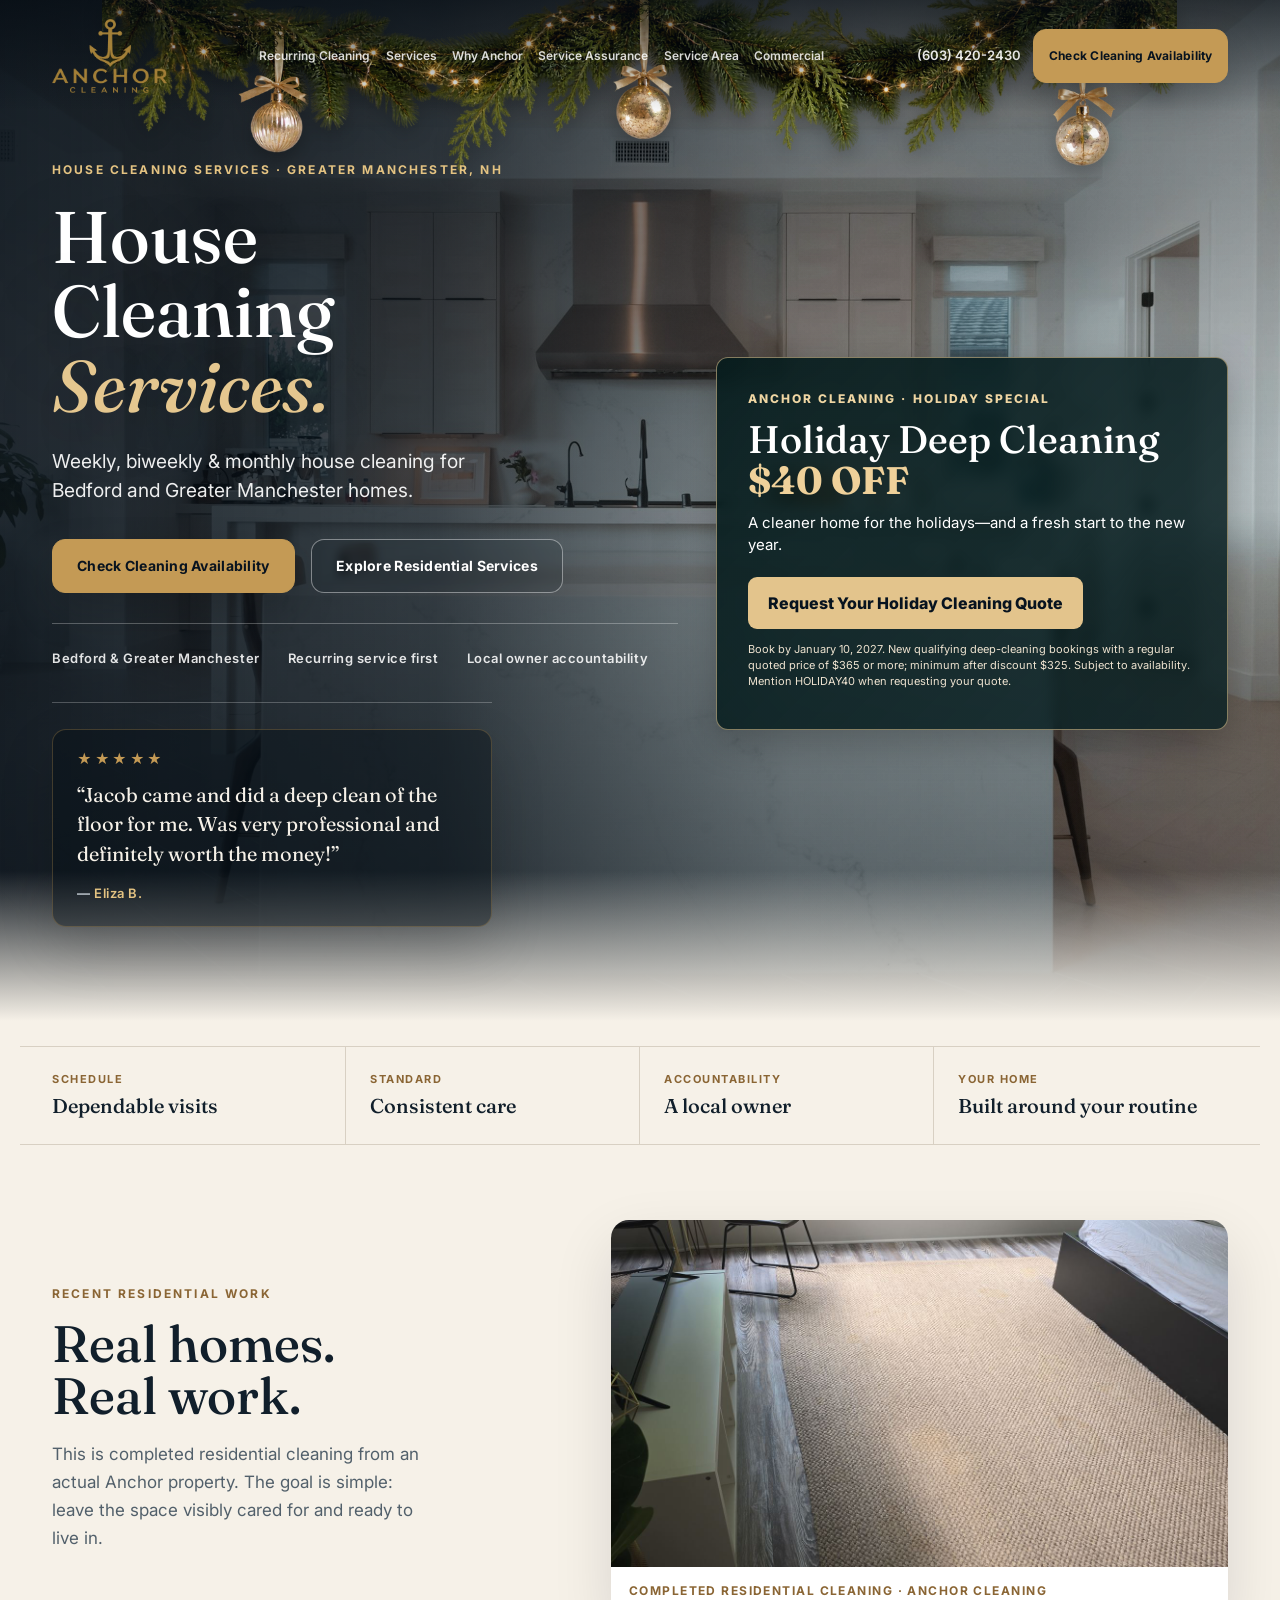
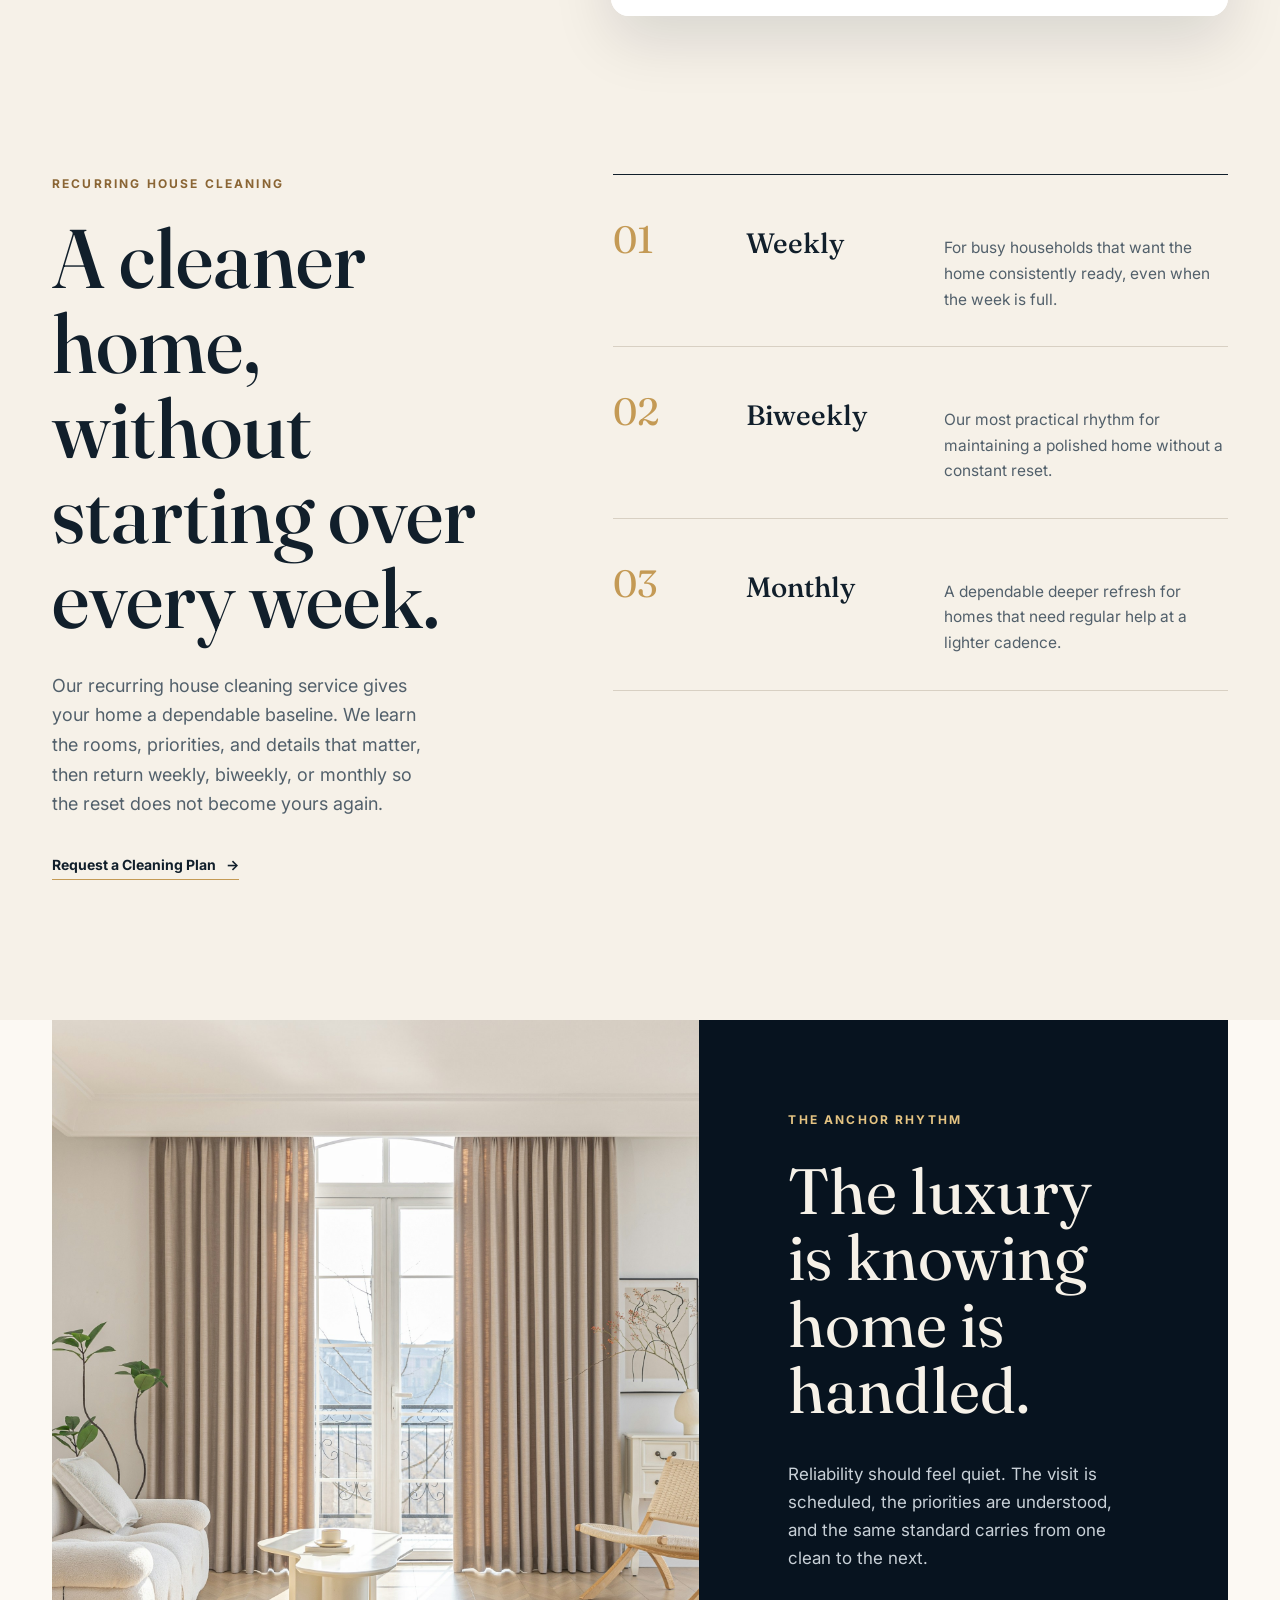
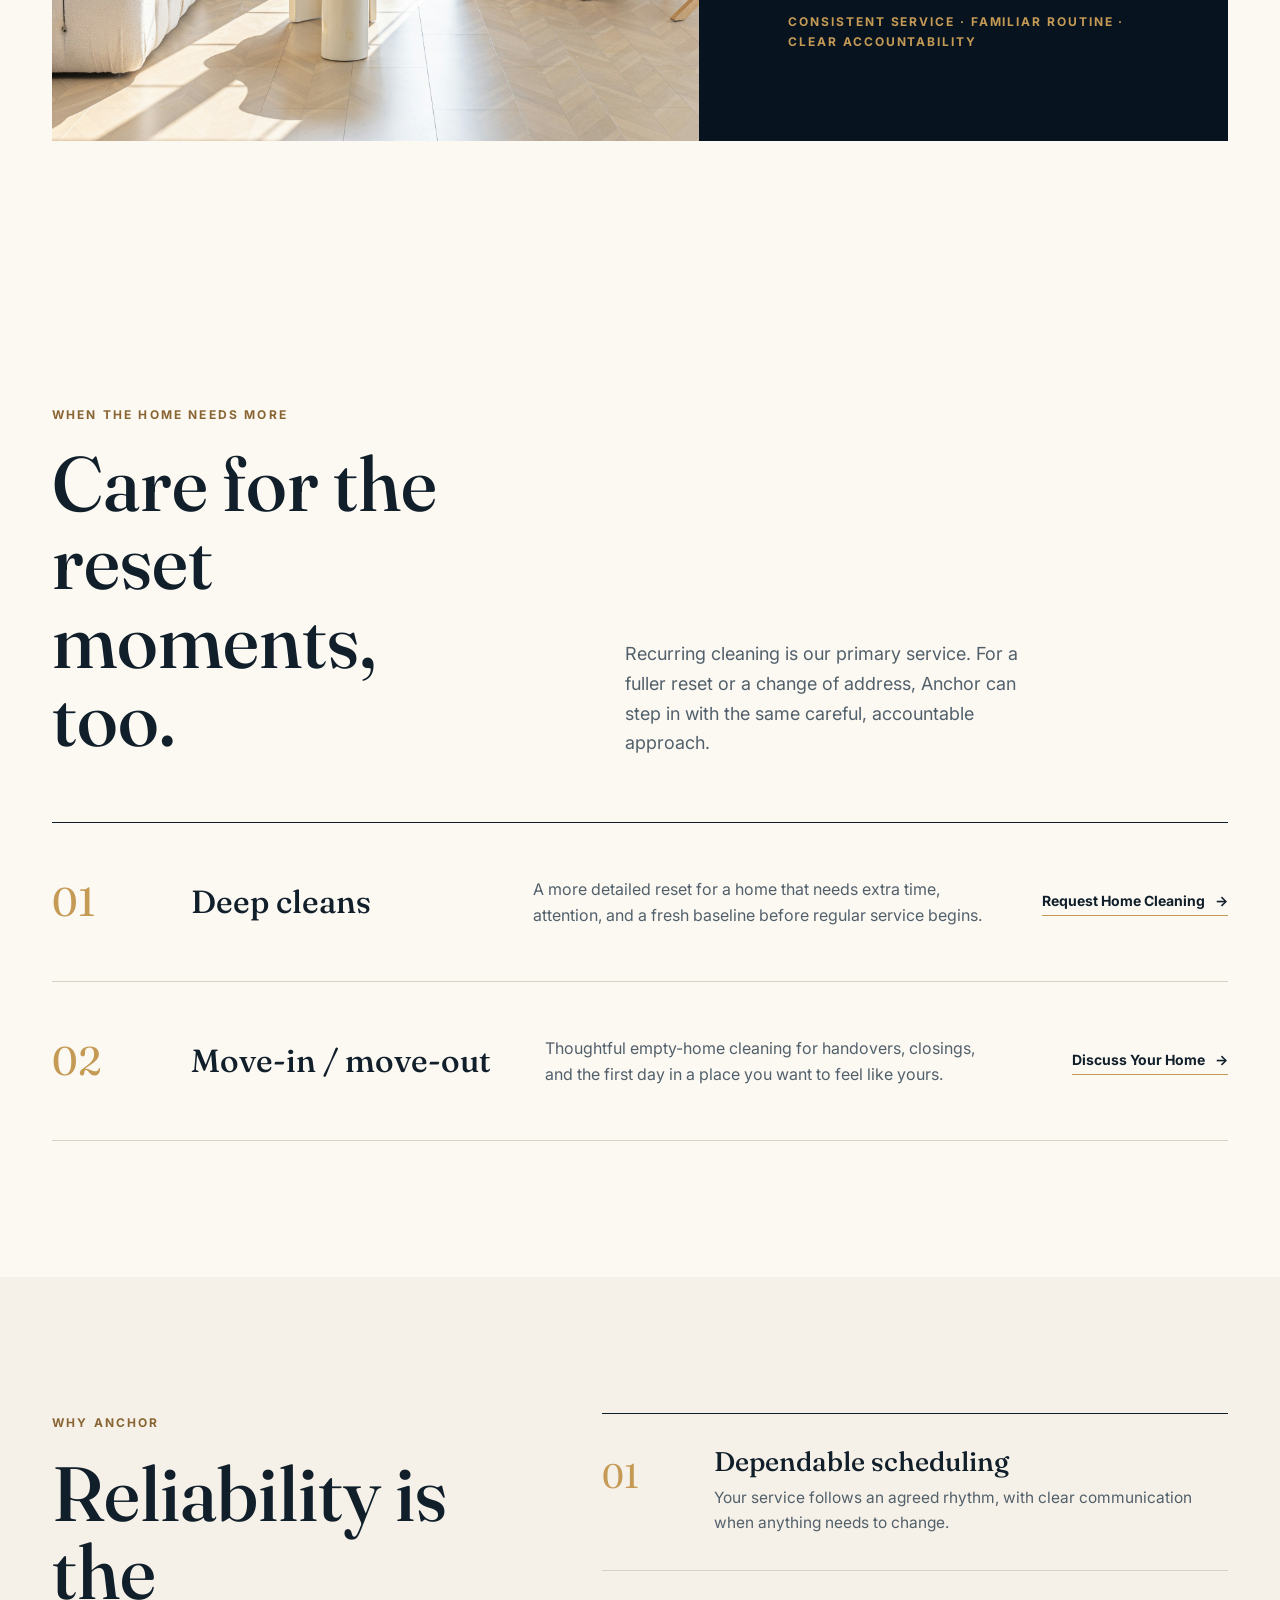
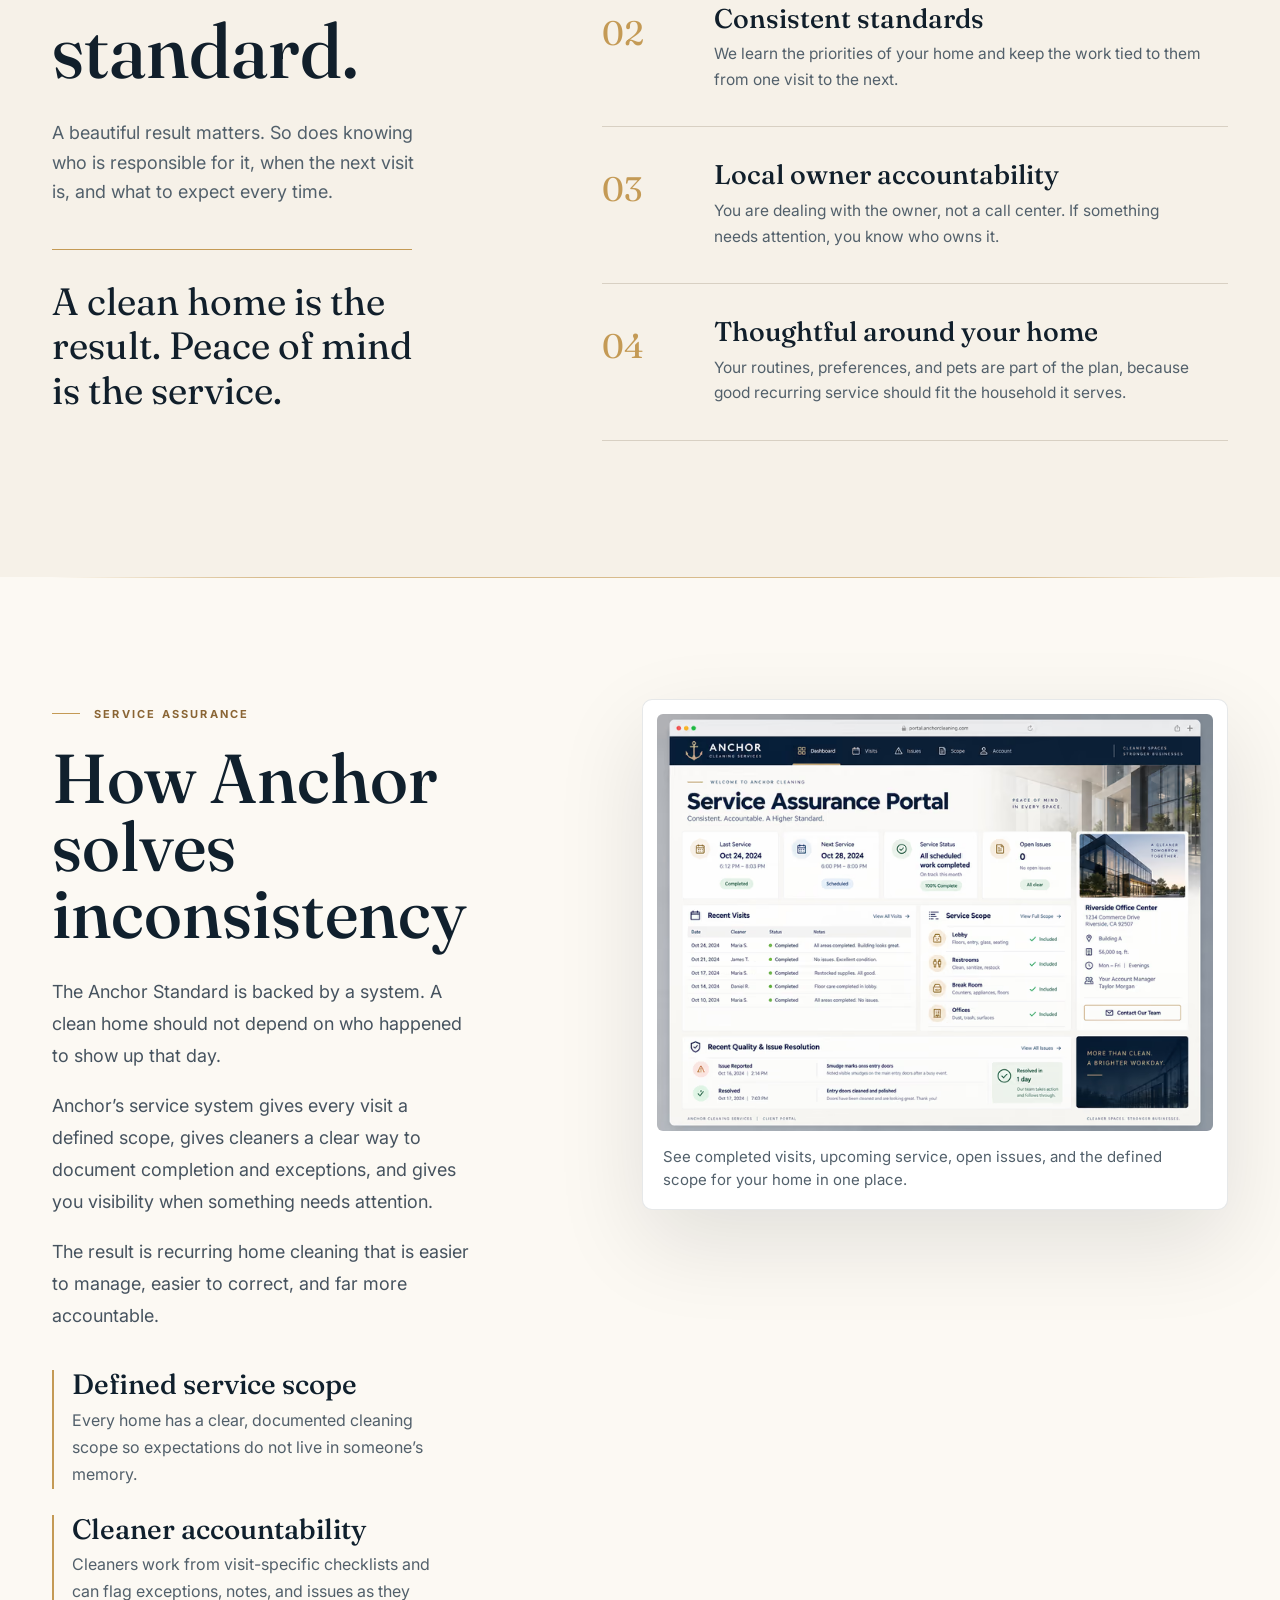
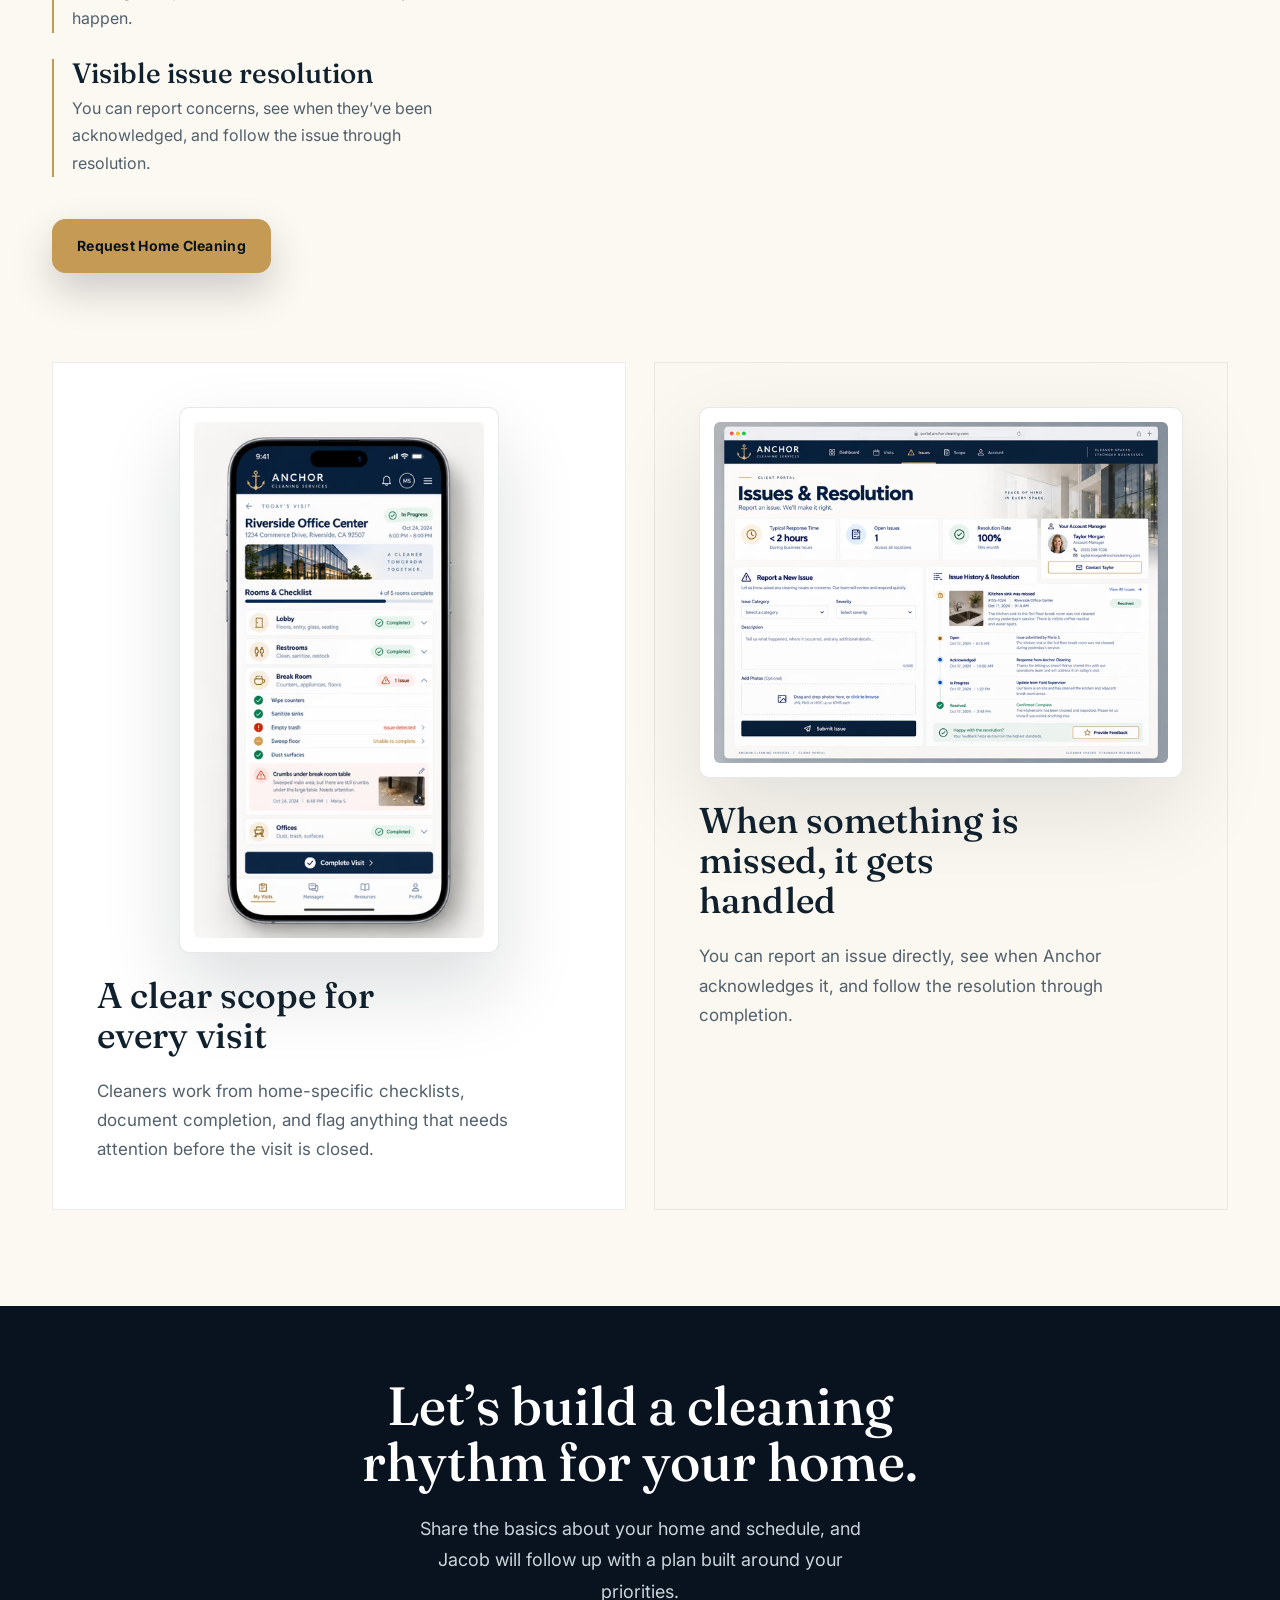
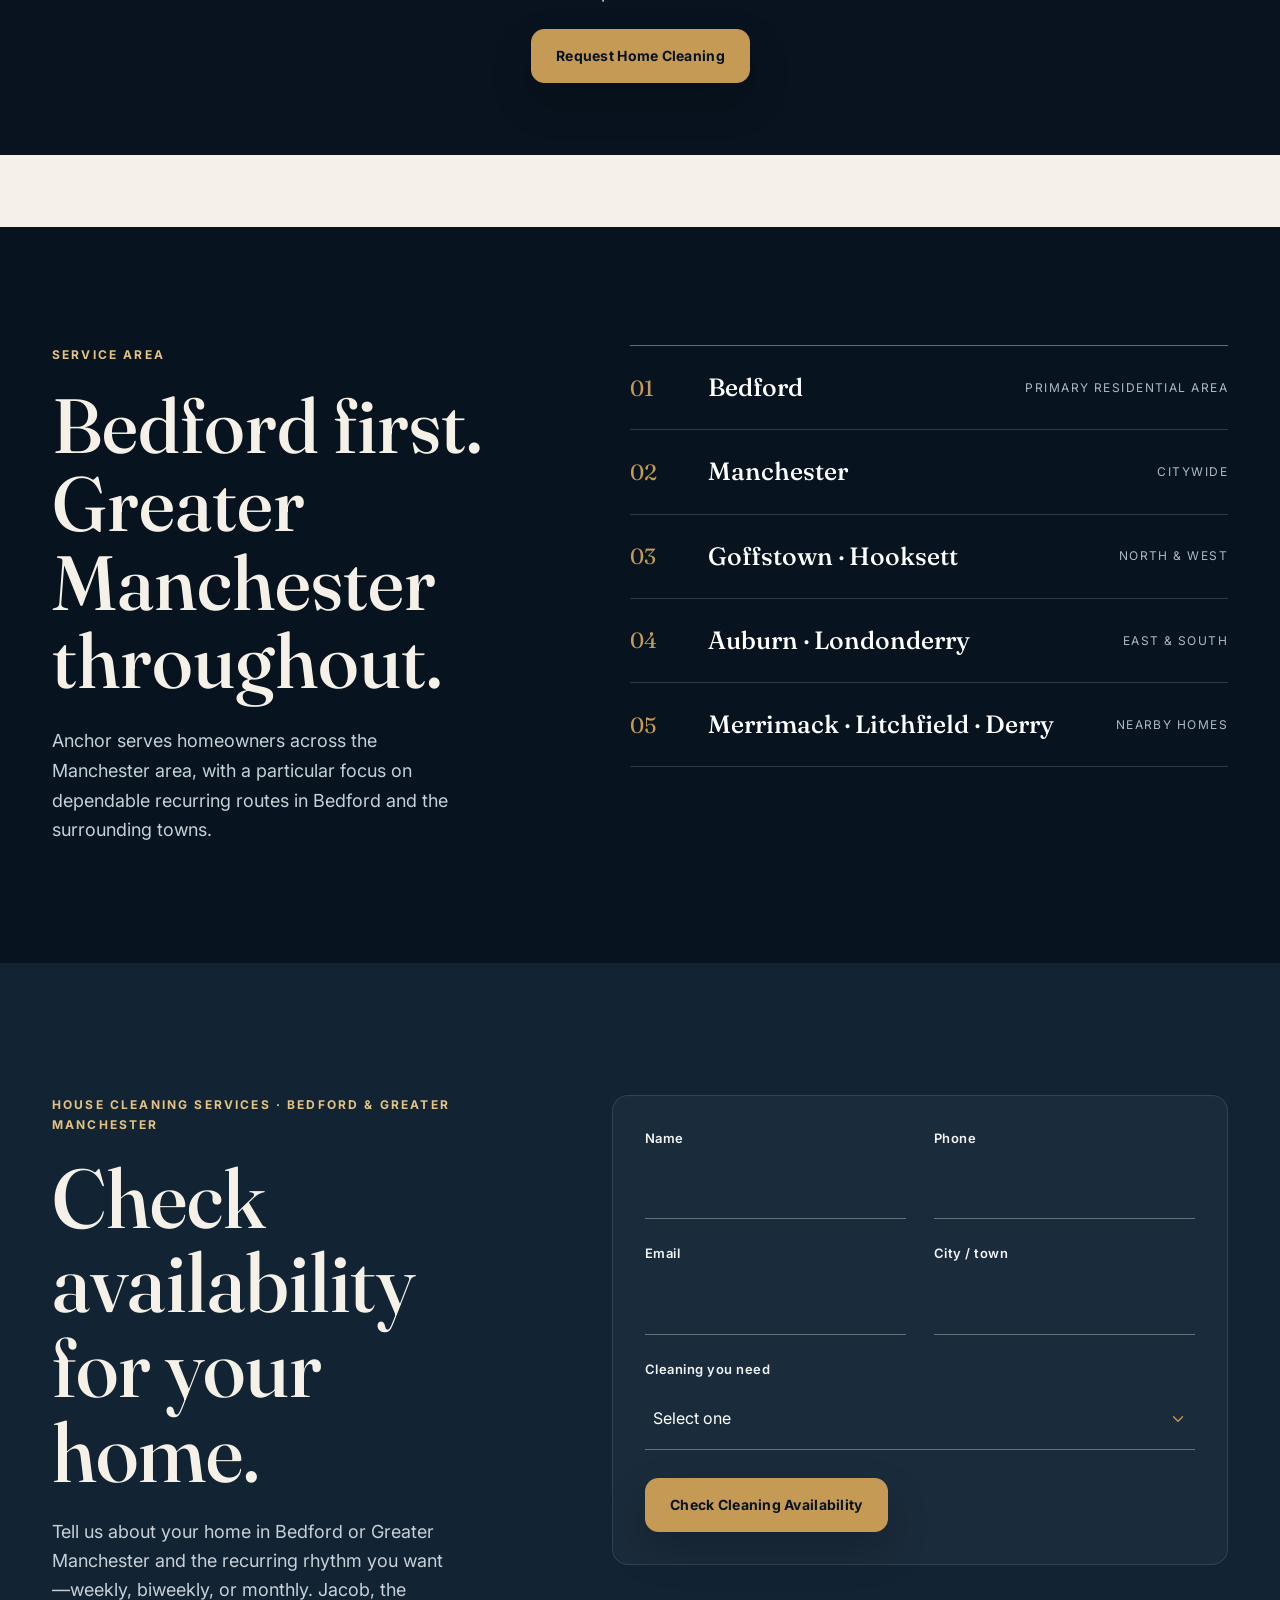
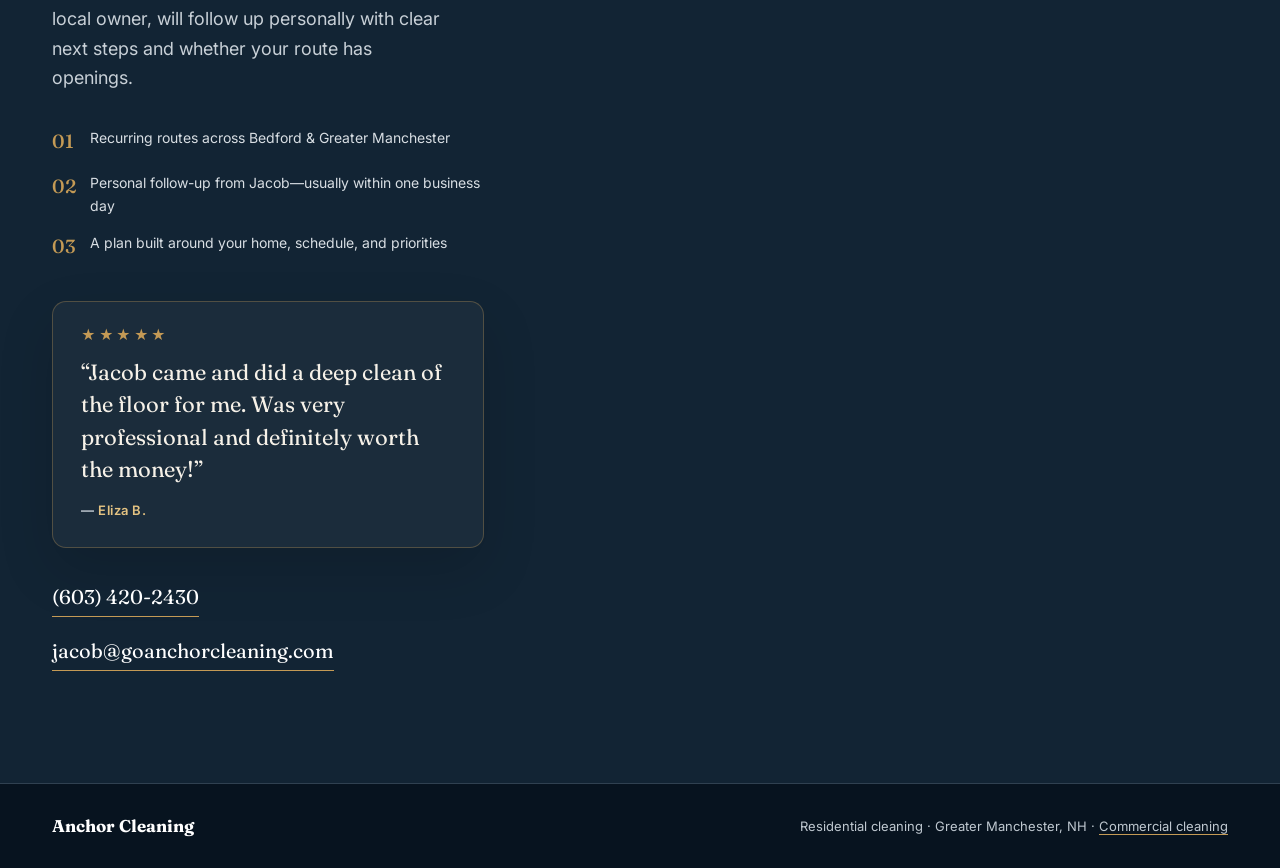
<file: residential/index.html>
<!DOCTYPE html>
<html lang="en">
<head>
<!-- Google tag (gtag.js) -->
<script async src="https://www.googletagmanager.com/gtag/js?id=AW-18463870847"></script>
<script>
  window.dataLayer = window.dataLayer || [];
  function gtag(){dataLayer.push(arguments);}
  gtag('js', new Date());

  gtag('config', 'AW-18463870847');
</script>
<meta charset="UTF-8">
<meta name="viewport" content="width=device-width, initial-scale=1.0">
<link rel="icon" type="image/png" href="https://goanchorcleaning.com/assets/brand/anchor-favicon-final.png">
<link rel="shortcut icon" type="image/png" href="https://goanchorcleaning.com/assets/brand/anchor-favicon-final.png">
<link rel="apple-touch-icon" href="https://goanchorcleaning.com/assets/brand/anchor-favicon-final.png">
<link rel="manifest" href="https://goanchorcleaning.com/assets/brand/site.webmanifest?v=20261030b">
<meta name="theme-color" content="#07131F">
<title>House Cleaning Services in Bedford & Greater Manchester, NH | Anchor Cleaning</title>
<meta name="description" content="Professional house cleaning services for Bedford and Greater Manchester, NH. Weekly, biweekly, and monthly residential cleaning with local owner accountability.">
<link rel="canonical" href="https://goanchorcleaning.com/residential/">
<meta property="og:title" content="House Cleaning Services | Anchor Cleaning">
<meta property="og:description" content="Professional weekly, biweekly, and monthly house cleaning services for Bedford and Greater Manchester homes.">
<meta property="og:url" content="https://goanchorcleaning.com/residential/">
<meta property="og:type" content="website">
<meta property="og:site_name" content="Anchor Cleaning">
<meta property="og:image" content="https://goanchorcleaning.com/assets/brand/social-preview-v20260916.jpg?v=20260916">
<meta property="og:image:secure_url" content="https://goanchorcleaning.com/assets/brand/social-preview-v20260916.jpg?v=20260916">
<meta property="og:image:width" content="1200">
<meta property="og:image:height" content="630">
<meta property="og:image:alt" content="Anchor Cleaning gold logo on deep navy — premium residential home cleaning in Greater Manchester, New Hampshire">
<meta name="twitter:card" content="summary_large_image">
<meta name="twitter:title" content="House Cleaning Services | Anchor Cleaning">
<meta name="twitter:description" content="Professional weekly, biweekly, and monthly house cleaning services for Bedford and Greater Manchester homes.">
<meta name="twitter:image" content="https://goanchorcleaning.com/assets/brand/social-preview-v20260916.jpg?v=20260916">
<meta name="twitter:image:alt" content="Anchor Cleaning gold logo on deep navy — premium residential home cleaning in Greater Manchester, New Hampshire">
<script type="application/ld+json">
{
  "@context": "https://schema.org",
  "@type": "ProfessionalService",
  "name": "Anchor Cleaning",
  "url": "https://goanchorcleaning.com/residential/",
  "logo": "https://goanchorcleaning.com/assets/brand/anchor-logo-canonical.png?v=20260916",
  "image": "https://goanchorcleaning.com/assets/brand/social-preview-v20260916.jpg?v=20260916",
  "telephone": "+16034202430",
  "email": "jacob@goanchorcleaning.com",
  "description": "Professional house cleaning services for Bedford and Greater Manchester, New Hampshire. Weekly, biweekly, and monthly residential cleaning with local owner accountability.",
  "areaServed": [
    {"@type": "City", "name": "Bedford", "containedInPlace": {"@type": "State", "name": "New Hampshire"}},
    {"@type": "City", "name": "Manchester", "containedInPlace": {"@type": "State", "name": "New Hampshire"}},
    {"@type": "City", "name": "Goffstown", "containedInPlace": {"@type": "State", "name": "New Hampshire"}},
    {"@type": "City", "name": "Hooksett", "containedInPlace": {"@type": "State", "name": "New Hampshire"}},
    {"@type": "City", "name": "Auburn", "containedInPlace": {"@type": "State", "name": "New Hampshire"}},
    {"@type": "City", "name": "Londonderry", "containedInPlace": {"@type": "State", "name": "New Hampshire"}}
  ],
  "serviceType": ["Residential cleaning", "House cleaning services", "Recurring house cleaning", "Maid service"]
}
</script>
<script type="text/javascript">
  (function(c,l,a,r,i,t,y){
    c[a]=c[a]||function(){(c[a].q=c[a].q||[]).push(arguments)};
    t=l.createElement(r);t.async=1;t.src="https://www.clarity.ms/tag/"+i;
    y=l.getElementsByTagName(r)[0];y.parentNode.insertBefore(t,y);
  })(window, document, "clarity", "script", "yhnafqbr5k");
</script>
<script>!function(w,d,s,u){if(w.oaiq)return;var q=function(){q.q.push(arguments)};q.q=[];w.oaiq=q;var j=d.createElement(s);j.async=1;j.src=u;var f=d.getElementsByTagName(s)[0];f.parentNode.insertBefore(j,f)}(window,document,"script","https://bzrcdn.openai.com/sdk/oaiq.min.js");oaiq("init",{pixelId:"QtVasj1GCLfpLWsTwpYTBC",debug:true});</script>
<link rel="preconnect" href="https://fonts.googleapis.com">
<link rel="preconnect" href="https://fonts.gstatic.com" crossorigin>
<link rel="preload" as="style" href="https://fonts.googleapis.com/css2?family=Fraunces:opsz,wght@9..144,400;9..144,500;9..144,600&family=Inter:wght@400;500;600;700&display=swap">
<link href="https://fonts.googleapis.com/css2?family=Fraunces:opsz,wght@9..144,400;9..144,500;9..144,600&family=Inter:wght@400;500;600;700&display=swap" rel="stylesheet" media="print" onload="this.media='all'">
<noscript><link href="https://fonts.googleapis.com/css2?family=Fraunces:opsz,wght@9..144,400;9..144,500;9..144,600&family=Inter:wght@400;500;600;700&display=swap" rel="stylesheet"></noscript>
<script>document.documentElement.classList.add('js-ready')</script>
<style>
  :root{--ink:#111F2B;--ink-soft:#52606B;--navy:#07131F;--navy-2:#122434;--cream:#F6F1E8;--cream-soft:#FCF9F3;--paper:#FFF;--gold:#C49A55;--gold-deep:#8A6534;--line:#D8D0C3;--line-dark:#304151;--maxw:1240px;--ease:cubic-bezier(.22,.61,.36,1)}
  *{box-sizing:border-box;margin:0;padding:0}html{scroll-behavior:smooth;max-width:100%}html,body{overflow-x:hidden;width:100%;max-width:100%}
  body{font-family:'Inter',system-ui,sans-serif;color:var(--ink);background:var(--cream);line-height:1.65;-webkit-font-smoothing:antialiased;text-rendering:optimizeLegibility}
  h1,h2,h3{font-family:'Fraunces',Georgia,serif;font-weight:500;line-height:1.02}a{color:inherit}img{display:block;width:100%}
  .doc{width:min(var(--maxw),100%);margin:0 auto;padding-inline:32px}.eyebrow{font-size:12px;font-weight:700;letter-spacing:.18em;text-transform:uppercase;color:var(--gold-deep)}.eyebrow.light{color:#E4C382}
  header{position:absolute;inset:0 0 auto;z-index:10;color:#fff;background:linear-gradient(180deg,rgba(4,11,18,.66),rgba(4,11,18,0))}
  .mast{min-height:112px;display:grid;grid-template-columns:auto 1fr auto;align-items:center;gap:28px;min-width:0}.mast>*{min-width:0}.wordmark{display:flex;align-items:center;gap:12px;text-decoration:none;color:#fff}.wordmark .brand-lockup{display:block;height:74px;width:auto}
  .nav-links{display:flex;justify-content:center;align-items:center;gap:34px;font-size:14px;font-weight:600;color:rgba(255,255,255,.84)}.nav-links a{position:relative;text-decoration:none;white-space:nowrap}.nav-links a::after{content:"";position:absolute;left:50%;right:50%;bottom:-9px;height:1px;background:var(--gold);transition:left .18s ease,right .18s ease}.nav-links a:hover{color:#fff}.nav-links a:hover::after{left:0;right:0}.mast-actions{display:flex;align-items:center;justify-content:flex-end;gap:15px}.mast-phone{font-size:14px;font-weight:600;text-decoration:none;white-space:nowrap;color:rgba(255,255,255,.9)}
  .btn,.home-form button{display:inline-flex;align-items:center;justify-content:center;min-height:54px;padding:15px 24px;border-radius:13px;border:1px solid transparent;font:700 14px/1 'Inter',sans-serif;letter-spacing:.02em;text-decoration:none;white-space:nowrap;cursor:pointer;transition:transform 220ms var(--ease),box-shadow 220ms var(--ease),filter 180ms ease,background 180ms ease,border-color 180ms ease,color 180ms ease;will-change:transform}.btn-gold,.home-form button{background:var(--gold);color:#08131F;border-color:var(--gold);box-shadow:0 18px 42px rgba(0,0,0,.19)}.btn-gold:hover,.home-form button:hover{filter:brightness(1.07);transform:translateY(-2px);box-shadow:0 12px 30px rgba(0,0,0,.22)}.btn-gold:active,.home-form button:active{filter:brightness(.95);transform:translateY(0)}.btn-quiet{color:#fff;border-color:rgba(255,255,255,.42);background:rgba(7,19,31,.12);backdrop-filter:blur(5px)}.btn-quiet:hover{border-color:var(--gold);color:#F0D197;transform:translateY(-2px)}.text-link{display:inline-flex;align-items:center;gap:10px;font-size:14px;font-weight:700;text-decoration:none;border-bottom:1px solid var(--gold);padding-bottom:3px}.text-link::after{content:'\2192';transition:transform .2s ease}.text-link:hover::after{transform:translateX(4px)}
  .hero{position:relative;min-height:100svh;color:#fff;background:linear-gradient(90deg,rgba(4,12,20,.86) 0%,rgba(4,12,20,.70) 34%,rgba(4,12,20,.23) 62%,rgba(4,12,20,.06) 100%),linear-gradient(180deg,rgba(4,12,20,.28),rgba(4,12,20,.10) 50%,rgba(4,12,20,.56)),url('../assets/anchor-residential-hero.jpg') center/cover no-repeat}.hero::after{content:"";position:absolute;left:0;right:0;bottom:0;height:150px;background:linear-gradient(0deg,var(--cream),rgba(246,241,232,0));pointer-events:none}.hero-inner{position:relative;z-index:1;min-height:100svh;display:flex;align-items:flex-end;padding-top:160px;padding-bottom:94px}.hero-copy{max-width:780px}.hero h1{font-size:clamp(62px,8.5vw,128px);max-width:8.6ch;margin:25px 0 30px;text-shadow:0 18px 60px rgba(0,0,0,.38)}.hero h1 em{display:block;color:#E5C78F;font-weight:500}.hero-lede{font-size:clamp(19px,1.8vw,25px);line-height:1.52;color:rgba(255,255,255,.92);max-width:36ch}.hero-actions{display:flex;flex-wrap:wrap;align-items:center;gap:16px;margin-top:34px}.hero-note{display:flex;flex-wrap:wrap;gap:12px 28px;margin-top:52px;padding-top:24px;border-top:1px solid rgba(255,255,255,.28);font-size:13px;font-weight:600;letter-spacing:.04em;color:rgba(255,255,255,.88)}
  .work-proof{padding:44px 0 26px;background:var(--cream)}.work-proof-grid{display:grid;grid-template-columns:minmax(0,.9fr) minmax(320px,1.1fr);gap:54px;align-items:center}.work-proof-copy h2{font-size:clamp(34px,4vw,54px);margin:14px 0 18px;max-width:11ch}.work-proof-copy p{color:var(--ink-soft);font-size:17px;max-width:34ch}.work-proof-photo{margin:0;border-radius:18px;overflow:hidden;box-shadow:0 24px 60px rgba(7,19,31,.12);background:#fff}.work-proof-photo img{display:block;width:100%;aspect-ratio:16/9;object-fit:cover;object-position:center;height:auto}.work-proof-photo figcaption{padding:14px 18px 16px;font-size:12px;font-weight:700;letter-spacing:.12em;text-transform:uppercase;color:var(--gold-deep);background:#fff}.trust-strip{position:relative;z-index:2;background:var(--cream);padding:25px 0 31px}.trust-grid{display:grid;grid-template-columns:repeat(4,1fr);border-top:1px solid var(--line);border-bottom:1px solid var(--line)}.trust-item{padding:23px 24px;border-right:1px solid var(--line)}.trust-item:first-child{padding-left:0}.trust-item:last-child{border-right:0}.trust-item span{display:block;font-size:11px;font-weight:700;letter-spacing:.14em;text-transform:uppercase;color:var(--gold-deep);margin-bottom:6px}.trust-item b{font-family:'Fraunces',serif;font-size:20px;font-weight:500;line-height:1.2}
  .recurring{padding:132px 0 140px;background:var(--cream)}.recurring-grid{display:grid;grid-template-columns:minmax(320px,.75fr) minmax(0,1fr);gap:100px;align-items:start}.recurring h2{font-size:clamp(48px,6.5vw,86px);max-width:9.3ch;margin:22px 0 30px}.recurring-intro{font-size:18px;color:var(--ink-soft);max-width:34ch;margin-bottom:32px}.frequency{border-top:1px solid var(--ink)}.freq-row{display:grid;grid-template-columns:105px 170px 1fr;gap:28px;align-items:baseline;padding:34px 0;border-bottom:1px solid var(--line)}.freq-row .num{font-family:'Fraunces',serif;font-size:38px;color:var(--gold)}.freq-row h3{font-size:28px}.freq-row p{font-size:15.5px;color:var(--ink-soft);max-width:36ch}
  .home-statement{background:var(--cream-soft);padding:0 0 136px}.home-grid{display:grid;grid-template-columns:minmax(0,1.1fr) minmax(360px,.9fr);min-height:650px}.home-photo{overflow:hidden;min-height:650px}.home-photo img{height:100%;object-fit:cover;transition:transform .5s var(--ease)}.home-grid:hover .home-photo img{transform:scale(1.015)}.home-copy{background:var(--navy);color:#fff;padding:clamp(58px,7vw,96px);display:flex;flex-direction:column;justify-content:space-between}.home-copy blockquote{font-family:'Fraunces',serif;font-size:clamp(38px,5vw,66px);line-height:1.04;color:var(--cream);max-width:10ch;margin:28px 0 36px}.home-copy p{color:#C8D0D7;font-size:17px;max-width:34ch}.home-copy .caption{font-size:12px;font-weight:700;letter-spacing:.16em;text-transform:uppercase;color:var(--gold);padding-top:40px}
  .services{padding:128px 0 136px;background:var(--cream-soft)}.section-head{display:grid;grid-template-columns:minmax(300px,.8fr) minmax(0,1fr);gap:90px;align-items:end;margin-bottom:64px}.section-head h2{font-size:clamp(46px,6vw,78px);max-width:9ch;margin-top:20px}.section-head p{font-size:18px;color:var(--ink-soft);max-width:38ch}.service-ledger{border-top:1px solid var(--ink)}.service-row{display:grid;grid-template-columns:105px minmax(220px,.65fr) minmax(0,1fr) auto;gap:34px;align-items:center;padding:46px 0;border-bottom:1px solid var(--line)}.service-row .num{font-family:'Fraunces',serif;font-size:40px;color:var(--gold)}.service-row h3{font-size:32px}.service-row p{font-size:16px;color:var(--ink-soft);max-width:45ch}.service-row .text-link{white-space:nowrap}
  .why{padding:136px 0;background:var(--cream)}.why-grid{display:grid;grid-template-columns:minmax(300px,.72fr) minmax(0,1fr);gap:100px;align-items:start}.why h2{font-size:clamp(48px,6vw,82px);max-width:8.7ch;margin:22px 0 28px}.why-intro{font-size:18px;color:var(--ink-soft);max-width:34ch}.why-pull{font-family:'Fraunces',serif;font-size:clamp(25px,3vw,38px);line-height:1.17;margin-top:42px;padding-top:30px;border-top:1px solid var(--gold);max-width:15ch}.principles{border-top:1px solid var(--ink)}.principle{display:grid;grid-template-columns:84px 1fr;gap:28px;padding:34px 0;border-bottom:1px solid var(--line)}.principle .num{font-family:'Fraunces',serif;font-size:34px;color:var(--gold)}.principle h3{font-size:27px;margin-bottom:9px}.principle p{font-size:15.5px;color:var(--ink-soft);max-width:49ch}
  .area{padding:118px 0;background:var(--navy);color:#fff}.area-grid{display:grid;grid-template-columns:minmax(310px,.8fr) minmax(0,1fr);gap:100px;align-items:start}.area h2{font-size:clamp(48px,6vw,80px);max-width:9.5ch;margin:22px 0 26px;color:var(--cream)}.area-copy{font-size:18px;color:#C8D0D7;max-width:36ch}.towns{border-top:1px solid rgba(255,255,255,.38)}.town{display:grid;grid-template-columns:52px 1fr auto;gap:26px;align-items:center;padding:21px 0;border-bottom:1px solid rgba(255,255,255,.16)}.town .num{font-family:'Fraunces',serif;color:var(--gold);font-size:22px}.town b{font-family:'Fraunces',serif;font-size:25px;font-weight:500}.town span:last-child{font-size:12px;letter-spacing:.12em;text-transform:uppercase;color:#AEB9C2}
  .quote{padding:132px 0 112px;background:var(--navy-2);color:#fff}.quote-grid{display:grid;grid-template-columns:minmax(310px,.7fr) minmax(520px,1fr);gap:clamp(110px,10vw,190px);align-items:start}.quote h2{font-size:clamp(52px,6.5vw,92px);max-width:9.5ch;margin:21px 0 22px;color:var(--cream)}.quote-copy{font-size:18px;color:#C8D0D7;max-width:36ch;line-height:1.62}.quote-points{display:grid;gap:14px;margin-top:34px;font-size:14px;color:#D8DEE3}.quote-points span{display:grid;grid-template-columns:28px 1fr;gap:10px}.quote-points b{font-family:'Fraunces',serif;color:var(--gold);font-size:19px;font-weight:500}.contact-links{display:flex;flex-wrap:wrap;gap:17px 24px;margin-top:32px}.contact-links a{color:#fff;text-decoration:none;border-bottom:1px solid var(--gold);padding-bottom:3px;font-family:'Fraunces',serif;font-size:20px}.trust-review{margin:0;padding:26px 28px;background:rgba(255,255,255,.04);border:1px solid rgba(196,154,85,.32);border-radius:14px;box-shadow:0 22px 56px rgba(0,0,0,.14)}.trust-review-stars{display:block;color:var(--gold);font-size:14px;letter-spacing:.18em;margin-bottom:14px;line-height:1}.trust-review-text{font-family:'Fraunces',serif;font-size:clamp(18px,2.1vw,22px);line-height:1.48;color:var(--cream);margin:0 0 14px}.trust-review-by{font-style:normal;font-size:13px;font-weight:600;letter-spacing:.04em;color:#C8D0D7}.trust-review-by b{color:#E4C382;font-weight:600}.hero-review{display:none;margin-top:32px;padding-top:26px;border-top:1px solid rgba(255,255,255,.24);max-width:44ch}.hero-review .trust-review{padding:22px 24px;background:rgba(4,12,20,.42);border-color:rgba(196,154,85,.28)}.hero-review .trust-review-text{font-size:clamp(17px,1.8vw,20px)}.quote-review--aside{display:none;margin-top:38px}.quote-review--pre-cta{display:block;margin-top:6px;margin-bottom:2px}
  .home-form{display:grid;grid-template-columns:1fr 1fr;gap:24px 28px;background:rgba(255,255,255,.035);border:1px solid rgba(255,255,255,.10);border-radius:16px;padding:32px;transition:transform 250ms ease,box-shadow 250ms ease}.home-form:hover{transform:translateY(-2px);box-shadow:0 24px 70px rgba(0,0,0,.18)}.home-form label{position:relative;display:grid;gap:8px;font-size:13px;font-weight:600;letter-spacing:.04em;color:#F2F4F5}.home-form label::after{content:"";position:absolute;left:0;right:100%;bottom:0;height:2px;background:var(--gold);transition:right .2s var(--ease)}.home-form label:focus-within::after{right:0}.home-form input,.home-form select{width:100%;min-height:62px;padding:14px 8px;color:#fff;background:transparent;border:0;border-bottom:1px solid rgba(255,255,255,.33);border-radius:0;font:400 16px/1.3 'Inter',sans-serif;transition:border-color .2s ease}.home-form input:hover,.home-form select:hover{border-bottom-color:rgba(255,255,255,.52)}.home-form input:focus,.home-form select:focus{outline:none;border-bottom-color:transparent}.home-form select{appearance:none;padding-right:34px;background-image:url("data:image/svg+xml,%3Csvg xmlns='http://www.w3.org/2000/svg' width='18' height='18' viewBox='0 0 24 24' fill='none' stroke='%23C49A55' stroke-width='1.8' stroke-linecap='round' stroke-linejoin='round'%3E%3Cpath d='m6 9 6 6 6-6'/%3E%3C/svg%3E");background-repeat:no-repeat;background-position:right 8px center}.home-form option{color:var(--ink);background:#fff}.home-form .full{grid-column:1/-1}.home-form .hp{position:absolute;left:-9999px;width:1px;height:1px;opacity:0}.home-form button{justify-self:start;margin-top:4px}.home-form button:disabled{opacity:.6;cursor:wait}.form-status{align-self:center;min-height:1.4em;font-size:14px;color:#C8D0D7}.form-status.ok{color:#F0D197}.form-status.err{color:#FFD3CD}
  footer{padding:28px 0;background:var(--navy);border-top:1px solid var(--line-dark);color:#BFC8D0}.foot{display:flex;align-items:center;justify-content:space-between;gap:20px;flex-wrap:wrap;font-size:13px}.foot strong{font-family:'Fraunces',serif;font-size:17px;color:#fff}.foot a{text-decoration:none;border-bottom:1px solid var(--gold)}
  .service-assurance{background:var(--cream-soft);padding:clamp(96px,11vw,128px) 0 0;position:relative;color:#10202D}
  .service-assurance::before{content:"";position:absolute;top:0;left:50%;transform:translateX(-50%);width:min(1240px,92vw);height:1px;background:linear-gradient(90deg,transparent,#C49A55 18%,#C49A55 82%,transparent);opacity:.65}
  .service-assurance-hero{display:grid;grid-template-columns:minmax(280px,.94fr) minmax(320px,1.06fr);gap:clamp(40px,5.5vw,96px);align-items:start;margin-bottom:clamp(64px,7vw,112px)}
  .service-assurance-eyebrow{display:flex;align-items:center;gap:14px;font-size:11px;font-weight:700;letter-spacing:.2em;text-transform:uppercase;color:#8A6534;margin-bottom:22px}
  .service-assurance-eyebrow::before{content:"";width:28px;height:1px;background:var(--gold);flex-shrink:0}
  .service-assurance-story h2{font-size:clamp(44px,5.4vw,82px);line-height:.98;max-width:11ch;margin-bottom:28px;color:#10202D}
  .service-assurance-body{display:grid;gap:18px;font-size:18px;line-height:1.78;color:#46535F;max-width:38ch}
  .service-assurance-proof{list-style:none;display:grid;gap:26px;margin:38px 0 42px;padding:0}
  .service-assurance-proof h3{font-family:'Fraunces',Georgia,serif;font-size:clamp(22px,2.2vw,28px);font-weight:500;color:#10202D;margin-bottom:8px}
  .service-assurance-proof p{font-size:16px;line-height:1.7;color:#52606B;max-width:36ch}
  .service-assurance-proof li{padding-left:18px;border-left:2px solid var(--gold)}
  .service-assurance-cta{display:inline-flex}
  .portal-mockup-frame{margin:0;background:#fff;border:1px solid rgba(17,31,43,.1);border-radius:10px;box-shadow:0 32px 90px rgba(7,19,31,.11);padding:clamp(10px,1.2vw,14px);transition:transform 700ms var(--ease),box-shadow 700ms var(--ease)}
  .portal-mockup-frame picture{display:block;width:100%}
  .portal-mockup-frame img{width:100%;height:auto;display:block;border-radius:6px}
  .portal-mockup-frame figcaption{margin-top:14px;padding:0 6px 4px;font-size:15px;line-height:1.55;color:#52606B}
  .portal-mockup-frame--primary{position:relative;top:-6px}
  .js-ready .portal-mockup-frame--primary.in{transform:translateY(-4px)}
  .portal-mockup-frame--device{max-width:320px;margin-left:auto;margin-right:auto;box-shadow:0 36px 80px rgba(7,19,31,.14)}
  .service-assurance-panels{display:grid;grid-template-columns:repeat(2,minmax(0,1fr));gap:clamp(20px,2.5vw,28px);margin-bottom:clamp(72px,8vw,96px)}
  .portal-feature-panel{background:#fff;border:1px solid rgba(17,31,43,.08);padding:clamp(28px,3.5vw,44px);display:grid;gap:22px;align-content:start}
  .portal-feature-panel--cream{background:#FBF8F1}
  .portal-feature-panel h3{font-size:clamp(26px,2.8vw,36px);line-height:1.12;color:#10202D;max-width:16ch}
  .portal-feature-panel p{font-size:17px;line-height:1.72;color:#52606B;max-width:38ch}
  .service-assurance-outro{background:#08131F;color:#fff;padding:clamp(56px,6vw,72px) 0;text-align:center;margin-bottom:clamp(48px,6vw,72px)}
  .service-assurance-outro-inner{display:grid;justify-items:center;gap:22px}
  .service-assurance-outro h2{font-size:clamp(34px,4.2vw,56px);line-height:1.05;max-width:16ch;color:#fff}
  .service-assurance-outro p{font-size:18px;line-height:1.75;color:#CBD4DB;max-width:42ch}
  :focus-visible{outline:2px solid #E4C382;outline-offset:4px}.js-ready .reveal{opacity:0;transform:translateY(24px);transition:opacity 700ms var(--ease),transform 700ms var(--ease)}.js-ready .reveal.in{opacity:1;transform:none}
  @media(min-width:761px){.hero-review{display:block}.quote-review--pre-cta{display:none}.quote-review--aside{display:block}}
  @media(max-width:1200px){.mast{grid-template-columns:auto 1fr}.nav-links{display:none}.mast-actions{justify-self:end}.recurring-grid,.why-grid,.section-head,.area-grid{grid-template-columns:1fr;gap:52px}.home-grid{grid-template-columns:1fr}.home-photo{min-height:520px}.home-copy{min-height:500px}.quote-grid{grid-template-columns:1fr;gap:64px}.home-form{max-width:760px}.freq-row{grid-template-columns:90px 150px 1fr}.service-assurance-hero{grid-template-columns:1fr}.portal-mockup-frame--primary{top:0}.service-assurance-panels{grid-template-columns:1fr}.portal-mockup-frame--device{max-width:280px}}
  @media(max-width:760px){.work-proof-grid{grid-template-columns:1fr;gap:28px}.work-proof{padding:34px 0 18px}.doc{padding-inline:22px}.mast{min-height:92px;gap:14px}.wordmark .brand-lockup{height:52px}.mast-phone{display:none}.mast-actions .btn{min-height:46px;padding:12px 15px;font-size:12px}.hero{background-position:58% center}.hero-inner{padding-top:130px;padding-bottom:74px}.hero h1{font-size:clamp(50px,16vw,72px);max-width:7.6ch}.hero-lede{font-size:18px}.hero-actions{align-items:stretch}.hero-actions .btn{width:100%}.hero-note{display:grid;gap:10px;margin-top:40px}.hero-review{display:none}.quote-review--aside{display:none}.quote-review--pre-cta{display:block}.trust-strip{padding-top:0}.trust-grid{grid-template-columns:1fr 1fr}.trust-item,.trust-item:first-child{padding:20px 16px}.trust-item:nth-child(2){border-right:0}.trust-item:nth-child(-n+2){border-bottom:1px solid var(--line)}.trust-item b{font-size:17px}.recurring,.services,.why{padding:86px 0}.recurring h2,.why h2,.section-head h2{font-size:clamp(43px,13vw,60px)}.freq-row{grid-template-columns:58px 1fr;gap:12px 18px;padding:27px 0}.freq-row .num{font-size:29px}.freq-row h3{font-size:25px}.freq-row p{grid-column:2}.home-statement{padding-bottom:86px}.home-photo{min-height:420px}.home-copy{min-height:460px;padding:54px 28px}.home-copy blockquote{font-size:clamp(39px,12vw,54px)}.section-head{margin-bottom:44px}.service-row{grid-template-columns:58px 1fr;gap:12px 18px;padding:32px 0}.service-row .num{font-size:29px}.service-row h3{font-size:27px}.service-row p,.service-row .text-link{grid-column:2}.principle{grid-template-columns:58px 1fr;gap:18px}.principle .num{font-size:27px}.area{padding:88px 0}.area h2{font-size:clamp(43px,13vw,60px)}.town{grid-template-columns:42px 1fr;gap:16px}.town span:last-child{grid-column:2}.town b{font-size:23px}.quote{padding:88px 0 76px}.quote h2{font-size:clamp(48px,14vw,66px)}.home-form{grid-template-columns:1fr;padding:24px;border-radius:14px}.home-form .full{grid-column:auto}.home-form button{width:100%}.contact-links{display:grid}.foot{display:grid}.service-assurance-hero{display:flex;flex-direction:column}.service-assurance-story{display:contents}.service-assurance-intro{order:1}.portal-mockup-frame--primary{order:2}.service-assurance-proof{order:3;margin-bottom:0}.service-assurance-cta--inline{display:none}.service-assurance-story h2{max-width:12ch}.service-assurance-body{max-width:none}.portal-feature-panel .portal-mockup-frame--device{max-width:min(280px,78vw)}}
  @media(prefers-reduced-motion:reduce){html{scroll-behavior:auto}.js-ready .reveal{opacity:1;transform:none;transition:none}.home-photo img,.btn,.home-form,.home-form button,.portal-mockup-frame{transition:none}.home-grid:hover .home-photo img,.btn:hover,.home-form:hover{transform:none}}
</style>
<style id="anchor-holiday-2026">
/* Seasonal layer sits inside the existing photographic hero; never inserts a new section. */
.hero.holiday-active{isolation:isolate}
.holiday-decor{position:absolute;z-index:3;top:0;left:0;right:0;height:118px;pointer-events:none;overflow:hidden}
.holiday-decor svg{display:block;width:100%;height:100%;filter:drop-shadow(0 7px 8px rgba(0,0,0,.35))}
.holiday-overlay{position:relative;z-index:4;margin:16px 0 24px;max-width:650px;padding:22px 24px;border:1px solid rgba(232,203,148,.55);border-radius:12px;background:linear-gradient(110deg,rgba(7,27,30,.89),rgba(7,27,30,.63));box-shadow:0 12px 38px rgba(0,0,0,.24)}
.holiday-overlay .holiday-label{font-size:12px;letter-spacing:.17em;text-transform:uppercase;color:#efd6a3;font-weight:800}
.holiday-overlay h2{font-size:clamp(30px,4vw,55px);line-height:1.08;color:#fff;margin:10px 0}
.holiday-overlay h2 strong{color:#efd19a}
.holiday-overlay p{font-size:15px;line-height:1.5;color:#fff;margin:8px 0}
.holiday-overlay .holiday-cta{display:inline-block;margin:12px 0 5px;padding:13px 20px;background:#e3c48c;color:#07131f;border-radius:9px;text-decoration:none;font-weight:800}
.holiday-overlay .holiday-terms{font-size:11px;line-height:1.45;color:#eee3d0}
.holiday-overlay .holiday-cta:focus-visible{outline:3px solid #fff;outline-offset:3px}
@media(min-width:1100px){header .mast{gap:14px}header .nav-links{gap:clamp(10px,1.2vw,20px)}header .nav-links a{font-size:clamp(12px,.85vw,14px)}header .mast-actions{gap:12px}header .mast-actions .btn{padding:14px 15px;font-size:12px}header .mast-phone{white-space:nowrap;font-size:13px}}
@media(max-width:800px){.holiday-decor{height:85px}.holiday-overlay{padding:17px 17px;margin:12px 0 22px}.holiday-overlay h2{font-size:31px}.holiday-overlay p{font-size:13px}}
@media(prefers-reduced-motion:reduce){.holiday-overlay *{animation:none!important}}
</style>
<style id="holiday-visibility-fix">
.hero.holiday-active .holiday-overlay{display:block!important;visibility:visible!important;opacity:1!important;height:auto!important;min-height:0!important;overflow:visible!important}
.hero.holiday-active .holiday-overlay > *{display:block;visibility:visible!important;opacity:1!important;transform:none!important}
.hero.holiday-active .holiday-overlay .holiday-cta{display:inline-block!important}
</style>
<style id="anchor-holiday-layout-fix">
.hero.holiday-active{background-size:cover;background-position:center center;min-height:100svh}
.hero.holiday-active .hero-inner{display:grid;grid-template-columns:minmax(0,1.1fr) minmax(340px,.9fr);align-items:center;gap:clamp(22px,3vw,50px);min-height:100svh;padding-top:160px;padding-bottom:94px}
.hero.holiday-active .hero-copy{min-width:0;max-width:780px}
.hero.holiday-active h1{font-size:clamp(52px,5.7vw,90px);margin:20px 0 24px}
.hero.holiday-active .hero-lede{font-size:clamp(17px,1.5vw,22px)}
.hero.holiday-active .hero-note{margin-top:30px}
.hero.holiday-active .holiday-overlay{position:relative;align-self:center;margin:0;max-width:none;padding:clamp(20px,2.4vw,34px);background:linear-gradient(135deg,rgba(6,28,29,.92),rgba(8,31,34,.82));backdrop-filter:blur(7px)}
.hero.holiday-active .holiday-overlay h2{font-size:clamp(30px,3vw,48px)}
@media(max-width:1000px){.hero.holiday-active .hero-inner{grid-template-columns:minmax(0,1fr) minmax(300px,.9fr);gap:20px}.hero.holiday-active h1{font-size:clamp(45px,5vw,70px)}.hero.holiday-active .holiday-overlay{padding:18px}}
@media(max-width:700px){.hero.holiday-active .hero-inner{display:flex;flex-direction:column;align-items:stretch;gap:25px;padding-top:125px;padding-bottom:65px}.hero.holiday-active .hero-copy{width:100%}.hero.holiday-active h1{font-size:clamp(49px,12vw,78px)}.hero.holiday-active .holiday-overlay{width:100%;margin:0}}
</style>
<style id="holiday-photographic-garland">
/* Photographic transparent PNG: visually draped in the room, never in front of navigation. */
.hero.holiday-active .holiday-garland-photo{position:absolute;z-index:2;top:0;left:0;width:100%;height:clamp(125px,16vw,230px);pointer-events:none;background-image:url('../assets/anchor-evergreen-garland-2026(1).png');background-repeat:no-repeat;background-size:84% auto;background-position:center top;filter:drop-shadow(0 8px 9px rgba(0,0,0,.24));}
.hero.holiday-active .hero-inner{position:relative;z-index:3}
@media(max-width:700px){.hero.holiday-active .holiday-garland-photo{height:90px;background-size:auto 90px;background-position:center top;opacity:.92}}
</style>
</head>
<body>
<header><div class="doc mast">
  <a class="wordmark" href="/residential/#top" aria-label="Anchor Cleaning residential home"><img class="brand-lockup" src="/assets/brand/anchor-logo-canonical.png?v=20260916" alt="Anchor Cleaning" width="148" height="74" decoding="async"></a>
  <nav class="nav-links" aria-label="Residential navigation"><a href="#recurring">Recurring Cleaning</a><a href="#services">Services</a><a href="#why">Why Anchor</a><a href="#service-assurance">Service Assurance</a><a href="#area">Service Area</a><a href="/">Commercial</a></nav>
  <div class="mast-actions"><a class="mast-phone js-phone" href="tel:+16034202430">(603) 420-2430</a><a class="btn btn-gold" href="#quote">Check Cleaning Availability</a></div>
</div></header>
<main>
  <section class="hero holiday-active" id="top"><div class="holiday-garland-photo" aria-hidden="true"></div><div class="doc hero-inner"><div class="hero-copy">
    <div class="eyebrow light reveal">House cleaning services · Greater Manchester, NH</div><h1 class="reveal">House Cleaning <em>Services.</em></h1><p class="hero-lede reveal">Weekly, biweekly &amp; monthly house cleaning for Bedford and Greater Manchester homes.</p>
    <div class="hero-actions reveal"><a class="btn btn-gold" href="#quote">Check Cleaning Availability</a><a class="btn btn-quiet" href="#recurring">Explore Residential Services</a></div>
    <div class="hero-note reveal" aria-label="Service highlights"><span>Bedford &amp; Greater Manchester</span><span>Recurring service first</span><span>Local owner accountability</span></div>
    <figure class="hero-review reveal" aria-label="Homeowner review"><blockquote class="trust-review"><span class="trust-review-stars" aria-hidden="true">★★★★★</span><p class="trust-review-text">&ldquo;Jacob came and did a deep clean of the floor for me. Was very professional and definitely worth the money!&rdquo;</p><figcaption class="trust-review-by">&mdash; <b>Eliza B.</b></figcaption></blockquote></figure>
  </div><div class="holiday-overlay" data-holiday-end="2027-01-10">
<div class="holiday-label">Anchor Cleaning · Holiday Special</div>
<h2>Holiday Deep Cleaning <strong>$40 OFF</strong></h2>
<p>A cleaner home for the holidays—and a fresh start to the new year.</p>
<a class="holiday-cta" href="#quote">Request Your Holiday Cleaning Quote</a>
<p class="holiday-terms">Book by January 10, 2027. New qualifying deep-cleaning bookings with a regular quoted price of $365 or more; minimum after discount $325. Subject to availability. Mention HOLIDAY40 when requesting your quote.</p>
</div></div></section>
  <section class="trust-strip" aria-label="Why homeowners choose Anchor"><div class="doc trust-grid reveal"><div class="trust-item"><span>Schedule</span><b>Dependable visits</b></div><div class="trust-item"><span>Standard</span><b>Consistent care</b></div><div class="trust-item"><span>Accountability</span><b>A local owner</b></div><div class="trust-item"><span>Your home</span><b>Built around your routine</b></div></div></section>
  <section class="work-proof" aria-labelledby="work-proof-heading"><div class="doc work-proof-grid"><div class="work-proof-copy reveal"><div class="eyebrow">Recent residential work</div><h2 id="work-proof-heading">Real homes. Real work.</h2><p>This is completed residential cleaning from an actual Anchor property. The goal is simple: leave the space visibly cared for and ready to live in.</p></div><figure class="work-proof-photo reveal"><img src="/assets/residential-work/anchor-large-house-proof.jpg" width="1600" height="900" loading="lazy" decoding="async" alt="Bright finished room in a large home after residential cleaning by Anchor Cleaning"><figcaption>Completed residential cleaning · Anchor Cleaning</figcaption></figure></div></section>
  <section class="recurring" id="recurring"><div class="doc recurring-grid"><div><div class="eyebrow reveal">Recurring house cleaning</div><h2 class="reveal">A cleaner home, without starting over every week.</h2><p class="recurring-intro reveal">Our recurring house cleaning service gives your home a dependable baseline. We learn the rooms, priorities, and details that matter, then return weekly, biweekly, or monthly so the reset does not become yours again.</p><a class="text-link reveal" href="#quote">Request a Cleaning Plan</a></div><div class="frequency">
    <article class="freq-row reveal"><div class="num">01</div><h3>Weekly</h3><p>For busy households that want the home consistently ready, even when the week is full.</p></article>
    <article class="freq-row reveal"><div class="num">02</div><h3>Biweekly</h3><p>Our most practical rhythm for maintaining a polished home without a constant reset.</p></article>
    <article class="freq-row reveal"><div class="num">03</div><h3>Monthly</h3><p>A dependable deeper refresh for homes that need regular help at a lighter cadence.</p></article>
  </div></div></section>
  <section class="home-statement" aria-label="The value of recurring cleaning"><div class="doc home-grid"><div class="home-photo reveal"><img src="../assets/anchor-residential-living.jpg" alt="Bright, calm living room in warm neutral tones" width="960" height="650" loading="lazy" decoding="async"></div><div class="home-copy reveal"><div><div class="eyebrow light">The Anchor rhythm</div><blockquote>The luxury is knowing home is handled.</blockquote><p>Reliability should feel quiet. The visit is scheduled, the priorities are understood, and the same standard carries from one clean to the next.</p></div><div class="caption">Consistent service · Familiar routine · Clear accountability</div></div></div></section>
  <section class="services" id="services"><div class="doc"><div class="section-head"><div><div class="eyebrow reveal">When the home needs more</div><h2 class="reveal">Care for the reset moments, too.</h2></div><p class="reveal">Recurring cleaning is our primary service. For a fuller reset or a change of address, Anchor can step in with the same careful, accountable approach.</p></div><div class="service-ledger">
    <article class="service-row reveal"><div class="num">01</div><h3>Deep cleans</h3><p>A more detailed reset for a home that needs extra time, attention, and a fresh baseline before regular service begins.</p><a class="text-link" href="#quote">Request Home Cleaning</a></article>
    <article class="service-row reveal"><div class="num">02</div><h3>Move-in / move-out</h3><p>Thoughtful empty-home cleaning for handovers, closings, and the first day in a place you want to feel like yours.</p><a class="text-link" href="#quote">Discuss Your Home</a></article>
  </div></div></section>
  <section class="why" id="why"><div class="doc why-grid"><div><div class="eyebrow reveal">Why Anchor</div><h2 class="reveal">Reliability is the standard.</h2><p class="why-intro reveal">A beautiful result matters. So does knowing who is responsible for it, when the next visit is, and what to expect every time.</p><div class="why-pull reveal">A clean home is the result. Peace of mind is the service.</div></div><div class="principles">
    <article class="principle reveal"><div class="num">01</div><div><h3>Dependable scheduling</h3><p>Your service follows an agreed rhythm, with clear communication when anything needs to change.</p></div></article>
    <article class="principle reveal"><div class="num">02</div><div><h3>Consistent standards</h3><p>We learn the priorities of your home and keep the work tied to them from one visit to the next.</p></div></article>
    <article class="principle reveal"><div class="num">03</div><div><h3>Local owner accountability</h3><p>You are dealing with the owner, not a call center. If something needs attention, you know who owns it.</p></div></article>
    <article class="principle reveal"><div class="num">04</div><div><h3>Thoughtful around your home</h3><p>Your routines, preferences, and pets are part of the plan, because good recurring service should fit the household it serves.</p></div></article>
  </div></div></section>
  <section class="service-assurance" id="service-assurance" aria-labelledby="service-assurance-heading">
  <div class="service-assurance-hero doc">
    <div class="service-assurance-story">
      <div class="service-assurance-intro">
        <p class="service-assurance-eyebrow reveal">Service Assurance</p>
        <h2 class="reveal" id="service-assurance-heading">How Anchor solves inconsistency</h2>
        <div class="service-assurance-body reveal">
          <p>The Anchor Standard is backed by a system. A clean home should not depend on who happened to show up that day.</p>
          <p>Anchor&rsquo;s service system gives every visit a defined scope, gives cleaners a clear way to document completion and exceptions, and gives you visibility when something needs attention.</p>
          <p>The result is recurring home cleaning that is easier to manage, easier to correct, and far more accountable.</p>
        </div>
      </div>
      <ul class="service-assurance-proof reveal" aria-label="How service assurance works">
        <li>
          <h3>Defined service scope</h3>
          <p>Every home has a clear, documented cleaning scope so expectations do not live in someone&rsquo;s memory.</p>
        </li>
        <li>
          <h3>Cleaner accountability</h3>
          <p>Cleaners work from visit-specific checklists and can flag exceptions, notes, and issues as they happen.</p>
        </li>
        <li>
          <h3>Visible issue resolution</h3>
          <p>You can report concerns, see when they&rsquo;ve been acknowledged, and follow the issue through resolution.</p>
        </li>
      </ul>
      <a class="btn btn-gold service-assurance-cta service-assurance-cta--inline reveal" href="#quote">Request Home Cleaning</a>
    </div>
    <figure class="portal-mockup-frame portal-mockup-frame--primary reveal">
      <picture>
        <source type="image/avif" srcset="/assets/service-assurance/client-dashboard-720w.avif 720w, /assets/service-assurance/client-dashboard-960w.avif 960w, /assets/service-assurance/client-dashboard-1200w.avif 1200w, /assets/service-assurance/client-dashboard-1448w.avif 1448w" sizes="(min-width: 980px) min(52vw, 680px), 92vw">
        <source type="image/webp" srcset="/assets/service-assurance/client-dashboard-720w.webp 720w, /assets/service-assurance/client-dashboard-960w.webp 960w, /assets/service-assurance/client-dashboard-1200w.webp 1200w, /assets/service-assurance/client-dashboard-1448w.webp 1448w" sizes="(min-width: 980px) min(52vw, 680px), 92vw">
        <img src="/assets/service-assurance/client-dashboard.png" width="1448" height="1086" alt="Anchor Service Assurance Portal showing recent cleaning visits, service status, next service, open issues, and facility scope." loading="lazy" decoding="async">
      </picture>
      <figcaption>See completed visits, upcoming service, open issues, and the defined scope for your home in one place.</figcaption>
    </figure>
  </div>
  <div class="service-assurance-panels doc" id="service-assurance-how">
    <article class="portal-feature-panel reveal">
      <figure class="portal-mockup-frame portal-mockup-frame--device">
        <picture>
          <source type="image/avif" srcset="/assets/service-assurance/cleaner-checklist-280w.avif 280w, /assets/service-assurance/cleaner-checklist-390w.avif 390w, /assets/service-assurance/cleaner-checklist-560w.avif 560w, /assets/service-assurance/cleaner-checklist-780w.avif 780w, /assets/service-assurance/cleaner-checklist-941w.avif 941w" sizes="(min-width: 980px) 320px, min(72vw, 390px)">
          <source type="image/webp" srcset="/assets/service-assurance/cleaner-checklist-280w.webp 280w, /assets/service-assurance/cleaner-checklist-390w.webp 390w, /assets/service-assurance/cleaner-checklist-560w.webp 560w, /assets/service-assurance/cleaner-checklist-780w.webp 780w, /assets/service-assurance/cleaner-checklist-941w.webp 941w" sizes="(min-width: 980px) 320px, min(72vw, 390px)">
          <img src="/assets/service-assurance/cleaner-checklist.png" width="941" height="1672" alt="Anchor cleaner mobile checklist showing completed tasks, flagged issues, and visit exception documentation." loading="lazy" decoding="async">
        </picture>
      </figure>
      <h3>A clear scope for every visit</h3>
      <p>Cleaners work from home-specific checklists, document completion, and flag anything that needs attention before the visit is closed.</p>
    </article>
    <article class="portal-feature-panel portal-feature-panel--cream reveal">
      <figure class="portal-mockup-frame">
        <picture>
          <source type="image/avif" srcset="/assets/service-assurance/issues-resolution-720w.avif 720w, /assets/service-assurance/issues-resolution-960w.avif 960w, /assets/service-assurance/issues-resolution-1200w.avif 1200w, /assets/service-assurance/issues-resolution-1448w.avif 1448w" sizes="(min-width: 980px) min(42vw, 560px), 92vw">
          <source type="image/webp" srcset="/assets/service-assurance/issues-resolution-720w.webp 720w, /assets/service-assurance/issues-resolution-960w.webp 960w, /assets/service-assurance/issues-resolution-1200w.webp 1200w, /assets/service-assurance/issues-resolution-1448w.webp 1448w" sizes="(min-width: 980px) min(42vw, 560px), 92vw">
          <img src="/assets/service-assurance/issues-resolution.png" width="1448" height="1086" alt="Anchor client portal issue-resolution screen showing a missed kitchen sink report progressing from open to resolved." loading="lazy" decoding="async">
        </picture>
      </figure>
      <h3>When something is missed, it gets handled</h3>
      <p>You can report an issue directly, see when Anchor acknowledges it, and follow the resolution through completion.</p>
    </article>
  </div>
  <div class="service-assurance-outro">
    <div class="service-assurance-outro-inner doc reveal">
      <h2>Let&rsquo;s build a cleaning rhythm for your home.</h2>
      <p>Share the basics about your home and schedule, and Jacob will follow up with a plan built around your priorities.</p>
      <a class="btn btn-gold" href="#quote">Request Home Cleaning</a>
    </div>
  </div>
</section>
  <section class="area" id="area"><div class="doc area-grid"><div><div class="eyebrow light reveal">Service area</div><h2 class="reveal">Bedford first. Greater Manchester throughout.</h2><p class="area-copy reveal">Anchor serves homeowners across the Manchester area, with a particular focus on dependable recurring routes in Bedford and the surrounding towns.</p></div><div class="towns">
    <div class="town reveal"><div class="num">01</div><b>Bedford</b><span>Primary residential area</span></div><div class="town reveal"><div class="num">02</div><b>Manchester</b><span>Citywide</span></div><div class="town reveal"><div class="num">03</div><b>Goffstown · Hooksett</b><span>North &amp; west</span></div><div class="town reveal"><div class="num">04</div><b>Auburn · Londonderry</b><span>East &amp; south</span></div><div class="town reveal"><div class="num">05</div><b>Merrimack · Litchfield · Derry</b><span>Nearby homes</span></div>
  </div></div></section>
  <section class="quote" id="quote"><div class="doc quote-grid"><div><div class="eyebrow light reveal">House cleaning services · Bedford &amp; Greater Manchester</div><h2 class="reveal">Check availability for your home.</h2><p class="quote-copy reveal">Tell us about your home in Bedford or Greater Manchester and the recurring rhythm you want&mdash;weekly, biweekly, or monthly. Jacob, the local owner, will follow up personally with clear next steps and whether your route has openings.</p><div class="quote-points reveal" aria-label="Home cleaning details"><span><b>01</b>Recurring routes across Bedford &amp; Greater Manchester</span><span><b>02</b>Personal follow-up from Jacob&mdash;usually within one business day</span><span><b>03</b>A plan built around your home, schedule, and priorities</span></div><figure class="quote-review quote-review--aside reveal" aria-label="Homeowner review"><blockquote class="trust-review"><span class="trust-review-stars" aria-hidden="true">★★★★★</span><p class="trust-review-text">&ldquo;Jacob came and did a deep clean of the floor for me. Was very professional and definitely worth the money!&rdquo;</p><figcaption class="trust-review-by">&mdash; <b>Eliza B.</b></figcaption></blockquote></figure><div class="contact-links reveal"><a class="js-phone" href="tel:+16034202430">(603) 420-2430</a><a class="js-email" href="mailto:jacob@goanchorcleaning.com?subject=Residential%20home%20cleaning%20request">jacob@goanchorcleaning.com</a></div></div>
    <form class="home-form reveal" id="home-cleaning-form" novalidate><label>Name<input type="text" name="name" autocomplete="name" required></label><label>Phone<input type="tel" name="phone" autocomplete="tel" required></label><label>Email<input type="email" name="email" autocomplete="email" required></label><label>City / town<input type="text" name="city" autocomplete="address-level2" required></label><label class="full">Cleaning you need<select name="service" required><option value="">Select one</option><option value="residential_weekly">Weekly recurring cleaning</option><option value="residential_biweekly">Biweekly recurring cleaning</option><option value="residential_monthly">Monthly recurring cleaning</option><option value="residential_deep_clean">Deep clean</option><option value="residential_move">Move-in / move-out cleaning</option></select></label><label class="hp" aria-hidden="true">Company website<input type="text" name="company_website" tabindex="-1" autocomplete="off"></label><figure class="quote-review quote-review--pre-cta full reveal" aria-label="Homeowner review"><blockquote class="trust-review"><span class="trust-review-stars" aria-hidden="true">★★★★★</span><p class="trust-review-text">&ldquo;Jacob came and did a deep clean of the floor for me. Was very professional and definitely worth the money!&rdquo;</p><figcaption class="trust-review-by">&mdash; <b>Eliza B.</b></figcaption></blockquote></figure><button type="submit">Check Cleaning Availability</button><div class="form-status" id="form-status" role="status" aria-live="polite"></div></form>
  </div></section>
</main>
<footer><div class="doc foot"><strong>Anchor Cleaning</strong><span>Residential cleaning · Greater Manchester, NH · <a href="/">Commercial cleaning</a></span></div></footer>
<script async src="https://www.googletagmanager.com/gtag/js?id=G-LCOWW1SO7N"></script>
<script>
  window.dataLayer=window.dataLayer||[];function gtag(){dataLayer.push(arguments)}gtag('js',new Date());gtag('config','G-LCOWW1SO7N');
  function track(name,params){window.dataLayer.push(Object.assign({event:name},params||{}));gtag('event',name,params||{})}
  var ATTRIBUTION_STORAGE_KEY='anchor_first_party_attribution',ATTRIBUTION_TTL_MS=90*24*60*60*1000;
  var ATTRIBUTION_QUERY_KEYS=['campaign_id','ad_group_id','ad_id','ad_account_id','gclid','gbraid','wbraid','oppref','opref','utm_source','utm_medium','utm_campaign','utm_content','utm_term'];
  var ATTRIBUTION_MAX={campaign_id:128,ad_group_id:128,ad_id:128,ad_account_id:128,gclid:256,gbraid:256,wbraid:256,oppref:256,opref:256,utm_source:128,utm_medium:128,utm_campaign:256,utm_content:256,utm_term:256,landing_page_url:2048,referrer:2048};
  function cleanAttributionValue(value,max){if(value==null||typeof value==='object')return'';var text=String(value).replace(/[\0-\x08\x0B\x0C\x0E-\x1F\x7F]/g,'').trim();return text?text.slice(0,max):''}
  function sanitizeAttributionObject(input){if(!input||typeof input!=='object'||Array.isArray(input))return null;var out={};ATTRIBUTION_QUERY_KEYS.concat(['landing_page_url','referrer']).forEach(function(key){var cleaned=cleanAttributionValue(input[key],ATTRIBUTION_MAX[key]);if(cleaned)out[key]=cleaned});return Object.keys(out).length?out:null}
  function parseLandingAttributionFromQuery(){var params=new URLSearchParams(window.location.search||''),raw={};ATTRIBUTION_QUERY_KEYS.forEach(function(key){if(params.has(key))raw[key]=params.get(key)});return sanitizeAttributionObject(raw)}
  function readStoredAttribution(){try{var raw=localStorage.getItem(ATTRIBUTION_STORAGE_KEY);if(!raw)return null;var parsed=JSON.parse(raw),savedAt=Number(parsed&&parsed._saved_at||0);if(!savedAt||Date.now()-savedAt>ATTRIBUTION_TTL_MS){localStorage.removeItem(ATTRIBUTION_STORAGE_KEY);return null}return sanitizeAttributionObject(parsed)}catch(_){return null}}
  function persistLandingAttribution(){var incoming=parseLandingAttributionFromQuery()||{};incoming.landing_page_url=cleanAttributionValue(String(window.location.href||'').split('#')[0],ATTRIBUTION_MAX.landing_page_url);incoming.referrer=cleanAttributionValue(document.referrer||'',ATTRIBUTION_MAX.referrer);var existing=readStoredAttribution();var merged=Object.assign({},incoming,existing||{});if(merged){try{localStorage.setItem(ATTRIBUTION_STORAGE_KEY,JSON.stringify(Object.assign({_saved_at:Date.now()},merged)))}catch(_){}}return merged}
  function getSubmissionAttribution(){return readStoredAttribution()||persistLandingAttribution()}
  persistLandingAttribution();

  document.addEventListener('click',function(e){var link=e.target&&e.target.closest?e.target.closest('a[href^="tel:"]'):null;if(!link)return;var attribution=getSubmissionAttribution()||{};track('phone_click',{event_category:'contact',page_type:'residential',gclid:attribution.gclid||'',utm_source:attribution.utm_source||'',utm_campaign:attribution.utm_campaign||''})});document.querySelectorAll('.js-email').forEach(function(el){el.addEventListener('click',function(){track('email_click',{event_category:'contact',page_type:'residential'})})});
  function trackOpenAiLeadCreated(alreadyTracked, submissionId) {
    if (alreadyTracked.value) return;
    if (typeof window.oaiq !== 'function') return;
    alreadyTracked.value = true;
    var payload = { type: 'customer_action' };
    if (submissionId) payload.submission_id = submissionId;
    window.oaiq('measure', 'lead_created', payload);
  }
  var form=document.getElementById('home-cleaning-form'),statusEl=document.getElementById('form-status'),endpoint='https://pulseforge-api-migration.onrender.com/api/public/walkthrough',THANK_YOU='/thank-you/?from=residential';
  function isWalkthroughAccepted(res,json){if(res.status===204)return true;return!!(json&&json.ok===true&&(res.status===201||res.ok))}
  function fireResidentialLeadSignals(json,openAiLeadTracked,service){try{track('residential_home_cleaning_submit',{event_category:'lead',service:service});if(json&&json.submission_id){trackOpenAiLeadCreated(openAiLeadTracked,json.submission_id)}}catch(err){}}
  form.addEventListener('submit',function(e){e.preventDefault();var btn=form.querySelector('button[type="submit"]');var openAiLeadTracked={value:false};var redirecting=false;var data={name:form.name.value.trim(),business_name:'Residential home',phone:form.phone.value.trim(),email:form.email.value.trim(),city:form.city.value.trim(),space_type:form.service.value,company_website:form.company_website.value};var attribution=getSubmissionAttribution();if(attribution)data.attribution=attribution;if(!data.name||!data.phone||!data.email||!data.city||!data.space_type){statusEl.className='form-status err';statusEl.textContent='Please fill in every field.';return}btn.disabled=true;statusEl.className='form-status';statusEl.textContent='Sending…';fetch(endpoint,{method:'POST',headers:{'Content-Type':'application/json',Accept:'application/json'},body:JSON.stringify(data)}).then(function(res){if(res.status===204)return{res:res,json:{ok:true}};return res.json().then(function(json){return{res:res,json:json||{}}})}).then(function(payload){if(!isWalkthroughAccepted(payload.res,payload.json)){throw new Error((payload.json&&payload.json.error)||'Could not send')}fireResidentialLeadSignals(payload.json,openAiLeadTracked,data.space_type);redirecting=true;window.location.replace(THANK_YOU)}).catch(function(){var subject=encodeURIComponent('Residential home cleaning request'),body=encodeURIComponent('Name: '+data.name+'\nPhone: '+data.phone+'\nEmail: '+data.email+'\nCity / town: '+data.city+'\nService: '+data.space_type);statusEl.className='form-status err';statusEl.innerHTML='Could not send the form. <a href="mailto:jacob@goanchorcleaning.com?subject='+subject+'&body='+body+'">Email Jacob instead</a> or <a href="tel:+16034202430">call/text (603) 420-2430</a>.'}).finally(function(){if(!redirecting)btn.disabled=false})});
  var revealEls=document.querySelectorAll('.reveal'),io=new IntersectionObserver(function(entries){entries.forEach(function(entry){if(entry.isIntersecting){entry.target.classList.add('in');io.unobserve(entry.target)}})},{threshold:.1});revealEls.forEach(function(el,index){el.style.transitionDelay=(Math.min(index%5,4)*80)+'ms';io.observe(el)});window.addEventListener('load',function(){setTimeout(function(){revealEls.forEach(function(el){el.classList.add('in')})},1000)});
  var fine=window.matchMedia('(hover:hover) and (pointer:fine)').matches,reduce=window.matchMedia('(prefers-reduced-motion:reduce)').matches;if(fine&&!reduce){document.querySelectorAll('.btn,.home-form button').forEach(function(btn){btn.addEventListener('mousemove',function(e){var rect=btn.getBoundingClientRect(),x=Math.max(-10,Math.min(10,(e.clientX-rect.left-rect.width/2)*.22)),y=Math.max(-8,Math.min(8,(e.clientY-rect.top-rect.height/2)*.3));btn.style.transform='translate('+x+'px,'+y+'px)'});btn.addEventListener('mouseleave',function(){btn.style.transform=''})})}
</script>
<script>(function(){var offer=document.querySelector('.holiday-overlay');if(!offer)return;if(new Date()>=new Date('2027-01-11T00:00:00-05:00')){offer.remove();var decor=document.querySelector('.holiday-decor');if(decor)decor.remove();var garland=document.querySelector('.holiday-garland-photo');if(garland)garland.remove();var hero=document.querySelector('.hero.holiday-active');if(hero)hero.classList.remove('holiday-active');}})();</script>
</body>
</html>
</file>
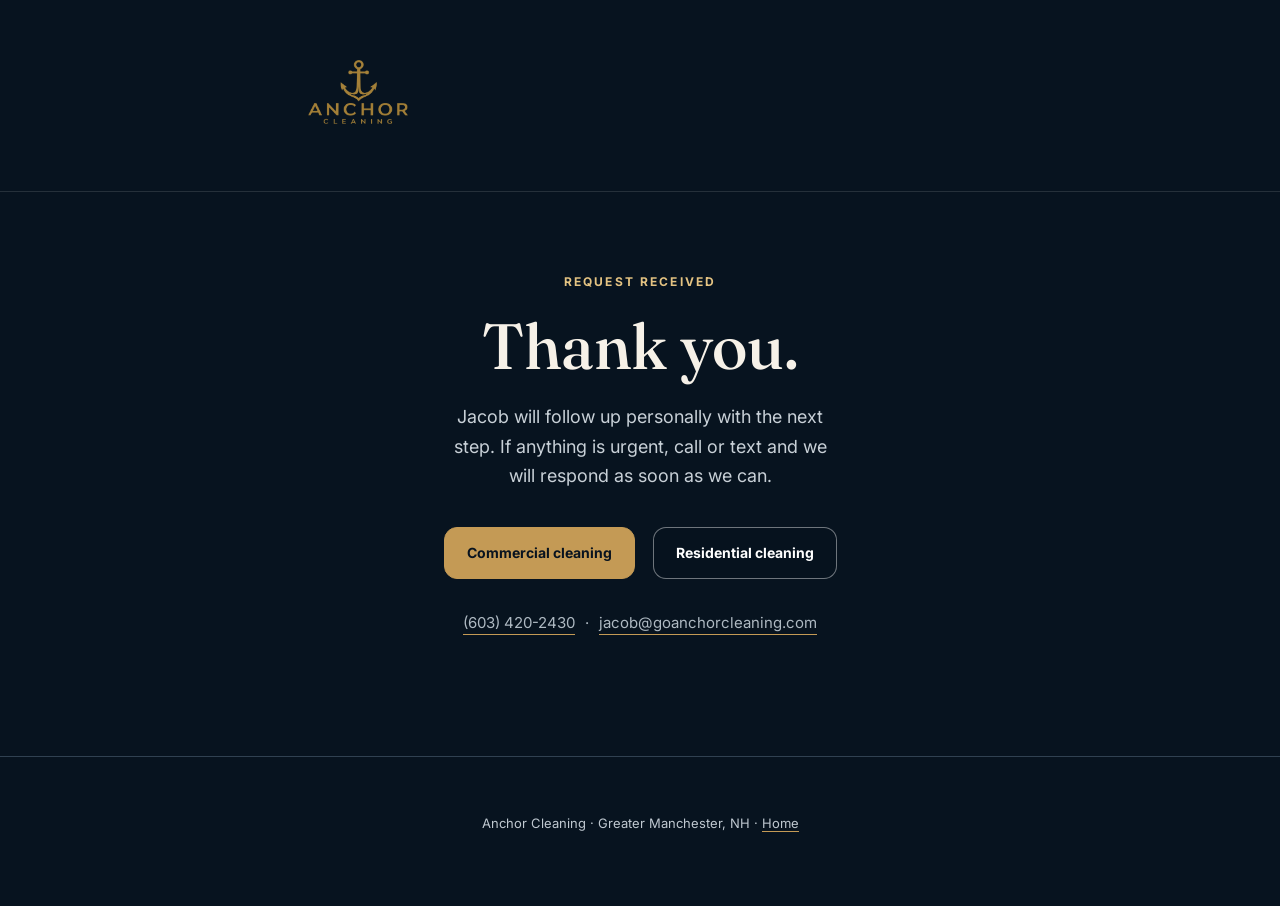
<file: thank-you/index.html>
<!DOCTYPE html>
<html lang="en">
<head>
<!-- Google tag (gtag.js) -->
<script async src="https://www.googletagmanager.com/gtag/js?id=AW-18463870847"></script>
<script>
  window.dataLayer = window.dataLayer || [];
  function gtag(){dataLayer.push(arguments);}
  gtag('js', new Date());
  gtag('config', 'AW-18463870847');
</script>
<meta charset="UTF-8">
<meta name="viewport" content="width=device-width, initial-scale=1.0">
<link rel="icon" type="image/png" href="https://goanchorcleaning.com/assets/brand/anchor-favicon-final.png">
<link rel="shortcut icon" type="image/png" href="https://goanchorcleaning.com/assets/brand/anchor-favicon-final.png">
<link rel="apple-touch-icon" href="https://goanchorcleaning.com/assets/brand/anchor-favicon-final.png">
<link rel="manifest" href="https://goanchorcleaning.com/assets/brand/site.webmanifest?v=20261030b">
<meta name="theme-color" content="#07131F">
<title>Thank You | Anchor Cleaning</title>
<meta name="description" content="Thank you for contacting Anchor Cleaning. Jacob will follow up personally with the next step.">
<link rel="canonical" href="https://goanchorcleaning.com/thank-you/">
<meta name="robots" content="noindex, follow">
<script type="text/javascript">
  (function(c,l,a,r,i,t,y){
    c[a]=c[a]||function(){(c[a].q=c[a].q||[]).push(arguments)};
    t=l.createElement(r);t.async=1;t.src="https://www.clarity.ms/tag/"+i;
    y=l.getElementsByTagName(r)[0];y.parentNode.insertBefore(t,y);
  })(window, document, "clarity", "script", "yhnafqbr5k");
</script>
<link rel="preconnect" href="https://fonts.googleapis.com">
<link rel="preconnect" href="https://fonts.gstatic.com" crossorigin>
<link href="https://fonts.googleapis.com/css2?family=Fraunces:opsz,wght@9..144,400;9..144,500;9..144,600&family=Inter:wght@400;500;600;700&display=swap" rel="stylesheet">
<style>
  :root{--ink:#111F2B;--ink-soft:#52606B;--navy:#07131F;--cream:#F6F1E8;--gold:#C49A55;--gold-deep:#8A6534;--line-dark:#304151;--maxw:720px;--ease:cubic-bezier(.22,.61,.36,1)}
  *{box-sizing:border-box;margin:0;padding:0}
  body{font-family:'Inter',system-ui,sans-serif;color:var(--cream);background:var(--navy);line-height:1.65;min-height:100svh;display:flex;flex-direction:column;-webkit-font-smoothing:antialiased}
  h1{font-family:'Fraunces',Georgia,serif;font-weight:500;line-height:1.06}
  a{color:inherit}
  .doc{width:min(var(--maxw),100%);margin:0 auto;padding:32px 28px 48px}
  header{padding:28px 0 12px;border-bottom:1px solid rgba(255,255,255,.12)}
  .wordmark{display:inline-flex;align-items:center;text-decoration:none;color:#fff}
  .wordmark img{height:64px;width:auto;display:block}
  main{flex:1;display:flex;align-items:center;padding:48px 0 72px}
  .panel{text-align:center}
  .eyebrow{font-size:12px;font-weight:700;letter-spacing:.18em;text-transform:uppercase;color:#E4C382;margin-bottom:20px}
  h1{font-size:clamp(42px,7vw,64px);max-width:14ch;margin:0 auto 22px;color:var(--cream)}
  .lede{font-size:18px;color:#C8D0D7;max-width:36ch;margin:0 auto 36px}
  .actions{display:flex;flex-wrap:wrap;justify-content:center;gap:14px 18px;margin-bottom:32px}
  .btn{display:inline-flex;align-items:center;justify-content:center;min-height:52px;padding:14px 22px;border-radius:13px;border:1px solid transparent;font:700 14px/1 'Inter',sans-serif;text-decoration:none;transition:transform 220ms var(--ease),filter 180ms ease}
  .btn-gold{background:var(--gold);color:#08131F;border-color:var(--gold)}
  .btn-gold:hover{filter:brightness(1.07);transform:translateY(-2px)}
  .btn-quiet{color:#fff;border-color:rgba(255,255,255,.42);background:rgba(7,19,31,.12)}
  .btn-quiet:hover{border-color:var(--gold);color:#F0D197}
  .contact{font-size:15px;color:#AEB9C2}
  .contact a{text-decoration:none;border-bottom:1px solid var(--gold);padding-bottom:2px;margin:0 6px}
  footer{padding:24px 0;border-top:1px solid var(--line-dark);color:#BFC8D0;font-size:13px;text-align:center}
  footer a{text-decoration:none;border-bottom:1px solid var(--gold)}
  @media(max-width:760px){.doc{padding-inline:22px}.wordmark img{height:52px}.actions{flex-direction:column;align-items:stretch}}
</style>
</head>
<body>
<header><div class="doc"><a class="wordmark" href="/" aria-label="Anchor Cleaning home"><img src="/assets/brand/anchor-logo-canonical.png?v=20260916" alt="Anchor Cleaning" width="148" height="74" decoding="async"></a></div></header>
<main><div class="doc panel">
  <p class="eyebrow">Request received</p>
  <h1 id="thank-you-heading">Thank you.</h1>
  <p class="lede" id="thank-you-lede">Jacob will follow up personally with the next step. If anything is urgent, call or text and we will respond as soon as we can.</p>
  <div class="actions">
    <a class="btn btn-gold" href="/">Commercial cleaning</a>
    <a class="btn btn-quiet" href="/residential/">Residential cleaning</a>
  </div>
  <p class="contact"><a class="js-phone" href="tel:+16034202430">(603) 420-2430</a> · <a class="js-email" href="mailto:jacob@goanchorcleaning.com">jacob@goanchorcleaning.com</a></p>
</div></main>
<footer><div class="doc">Anchor Cleaning · Greater Manchester, NH · <a href="/">Home</a></div></footer>
<script async src="https://www.googletagmanager.com/gtag/js?id=G-LCOWW1SO7N"></script>
<script>
  window.dataLayer=window.dataLayer||[];function gtag(){dataLayer.push(arguments)}gtag('js',new Date());gtag('config','G-LCOWW1SO7N');
  (function(){
    var params=new URLSearchParams(window.location.search||'');
    var kind=params.get('from')||'';
    var heading=document.getElementById('thank-you-heading');
    var lede=document.getElementById('thank-you-lede');
    if(kind==='residential'){
      heading.textContent='Thank you for your home cleaning request.';
      lede.textContent='Jacob will follow up about your home and preferred schedule. If anything is urgent, call or text and we will respond as soon as we can.';
    } else if(kind==='commercial'){
      heading.textContent='Thank you for your Facility Assessment request.';
      lede.textContent='We will be in touch to arrange your Facility Assessment and understand your space. If anything is urgent, call or text and we will respond as soon as we can.';
    }
  })();
</script>
</body>
</html>
</file>
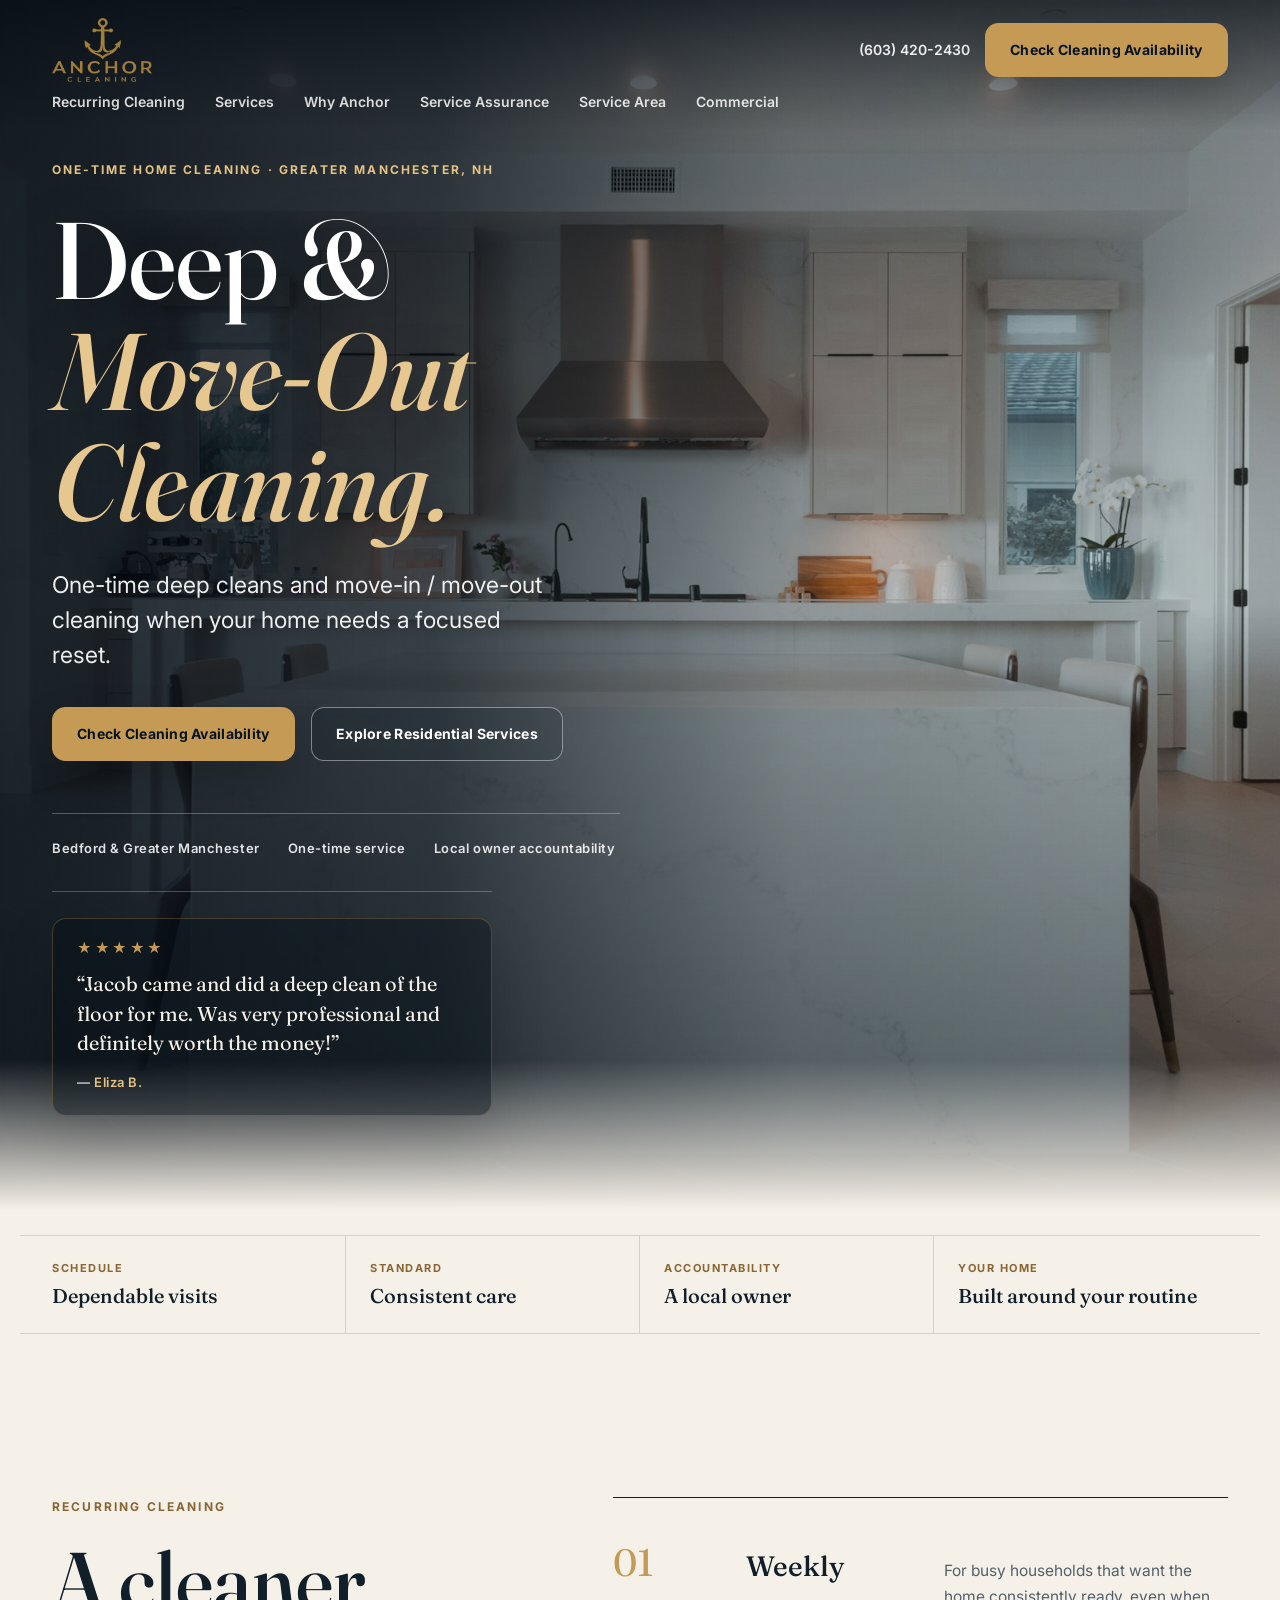
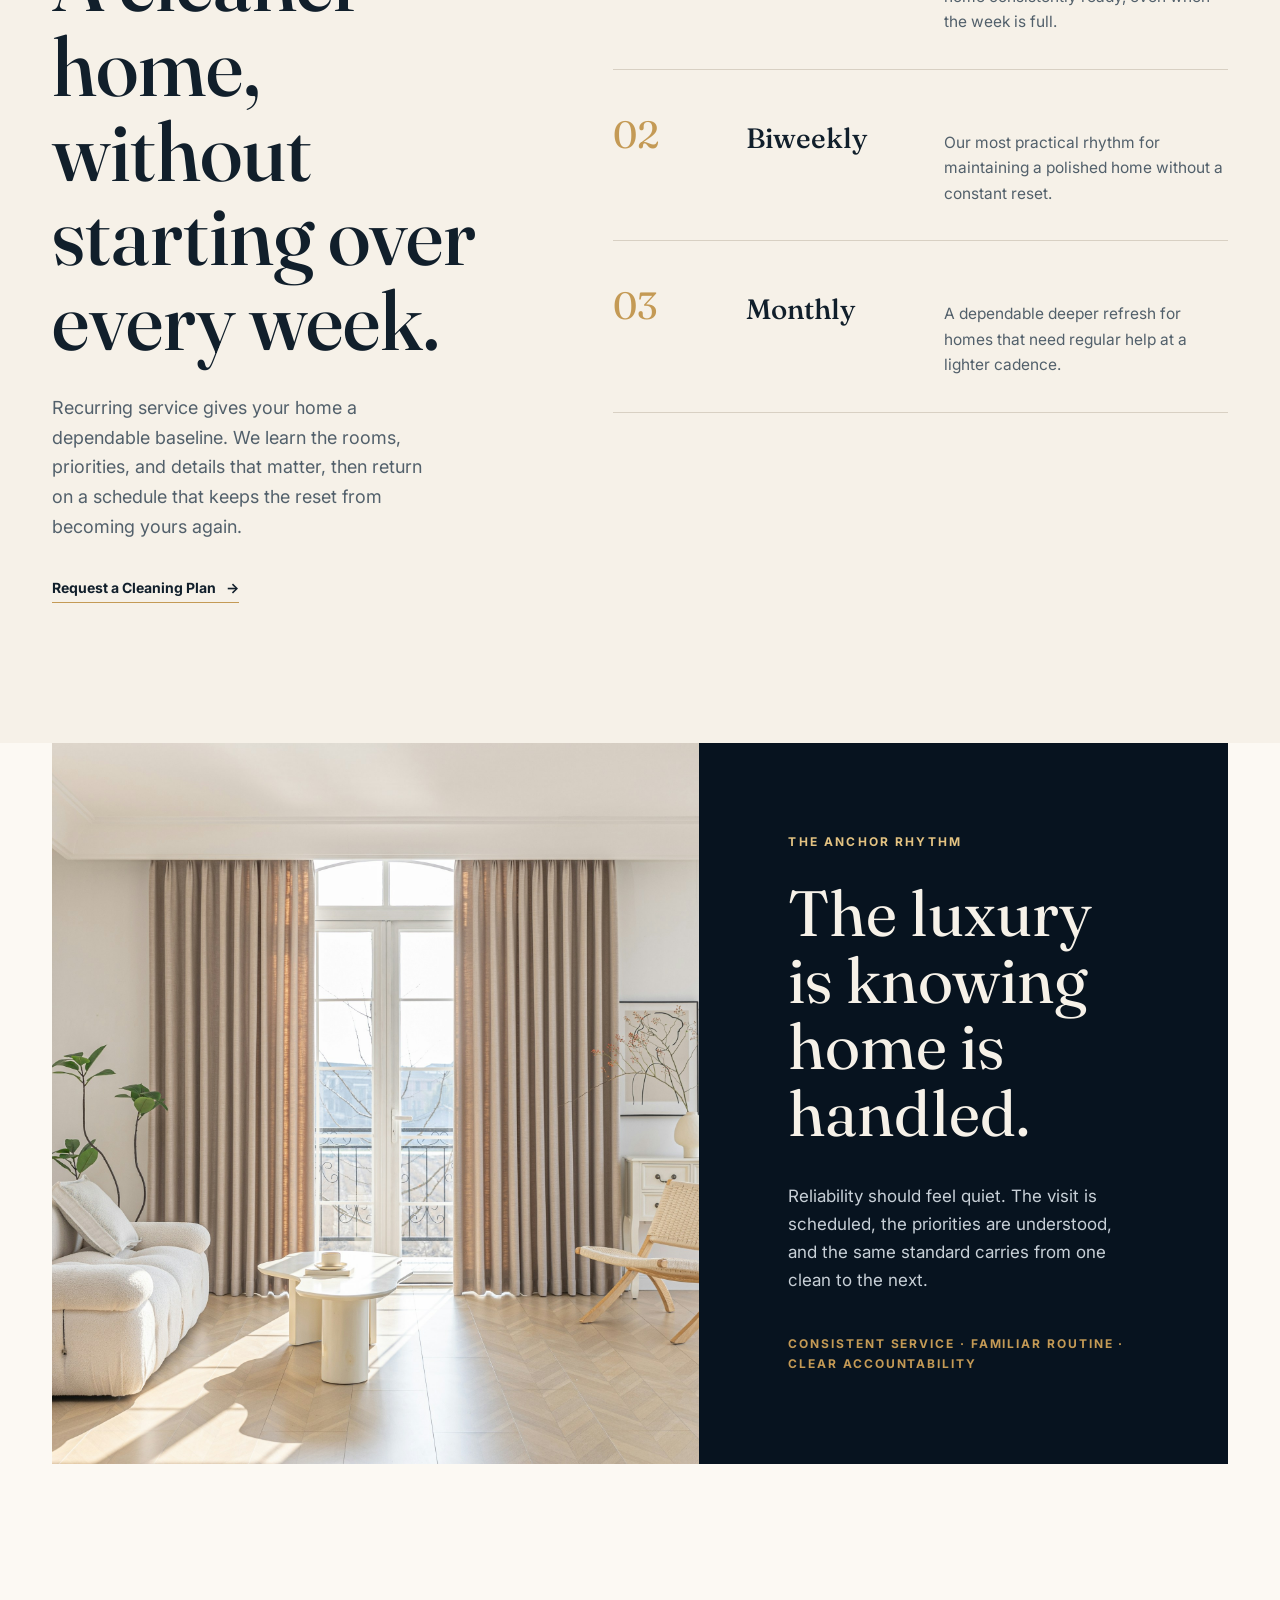
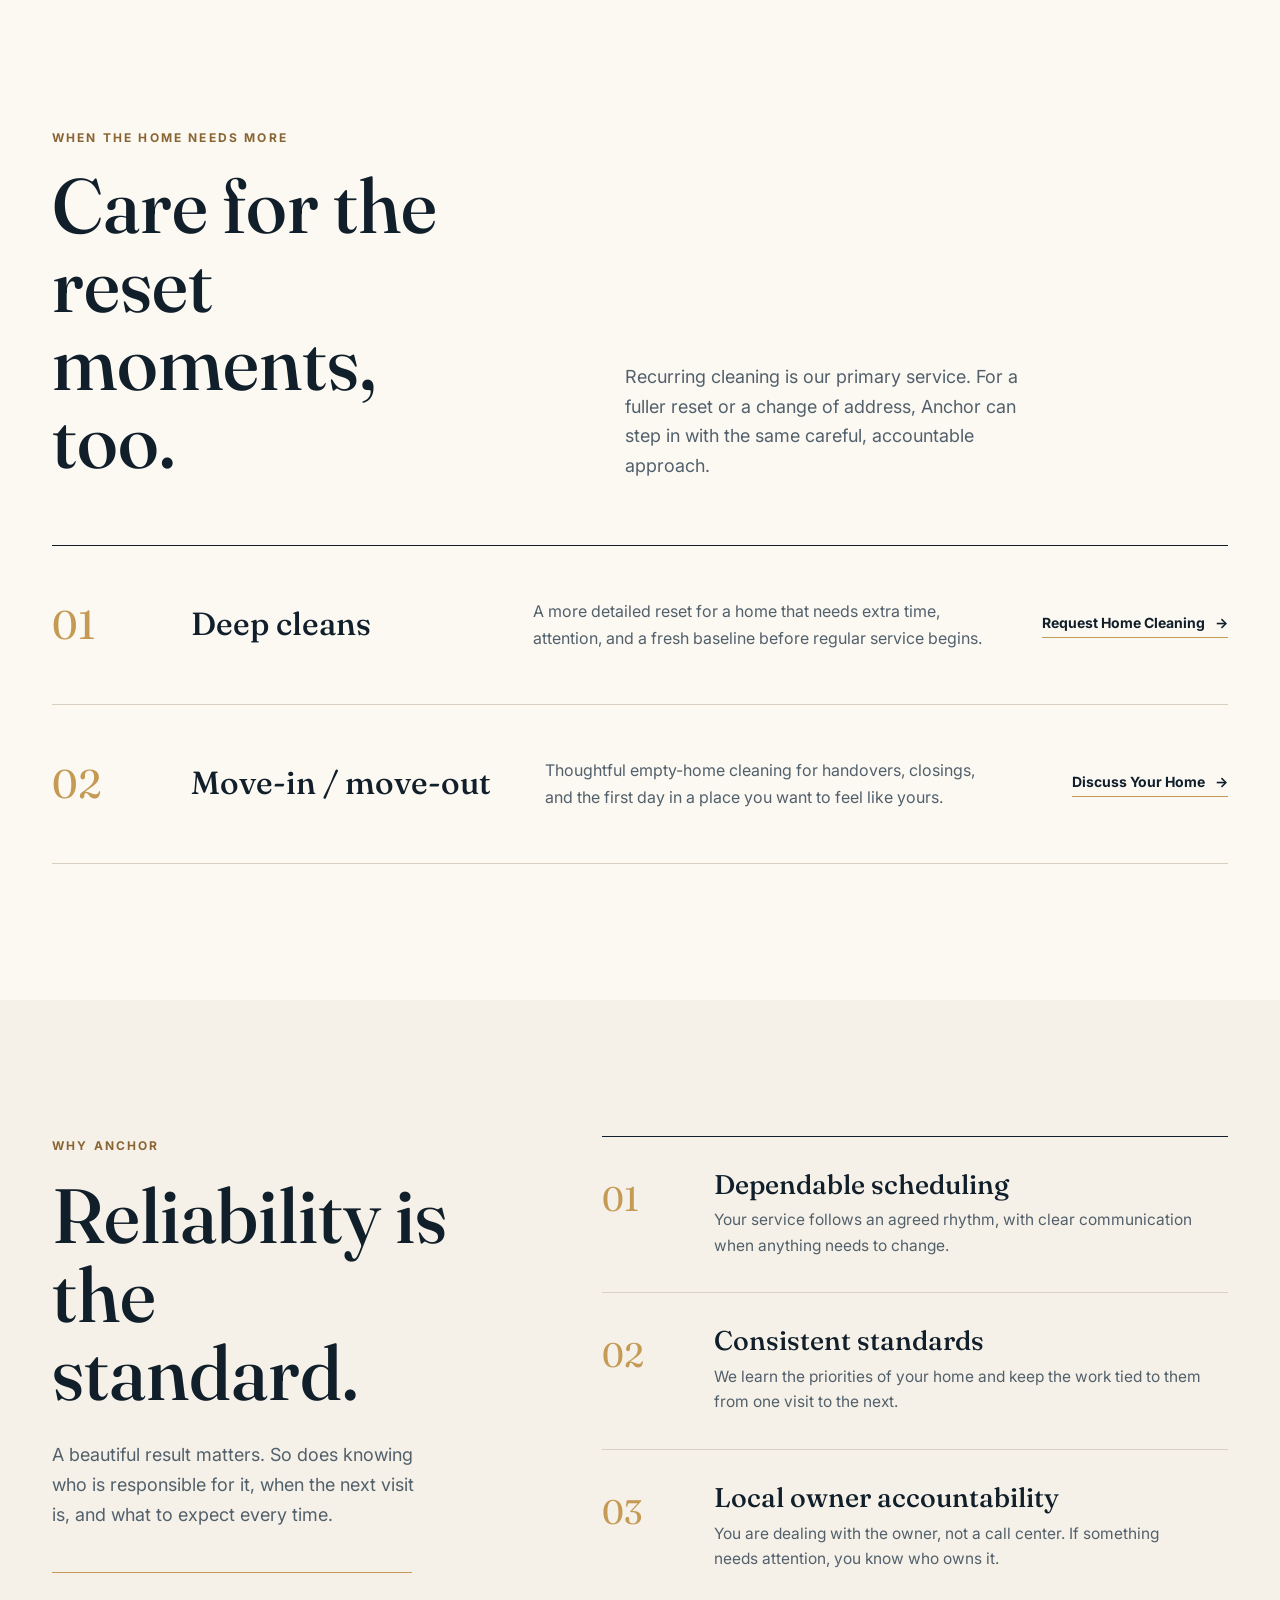
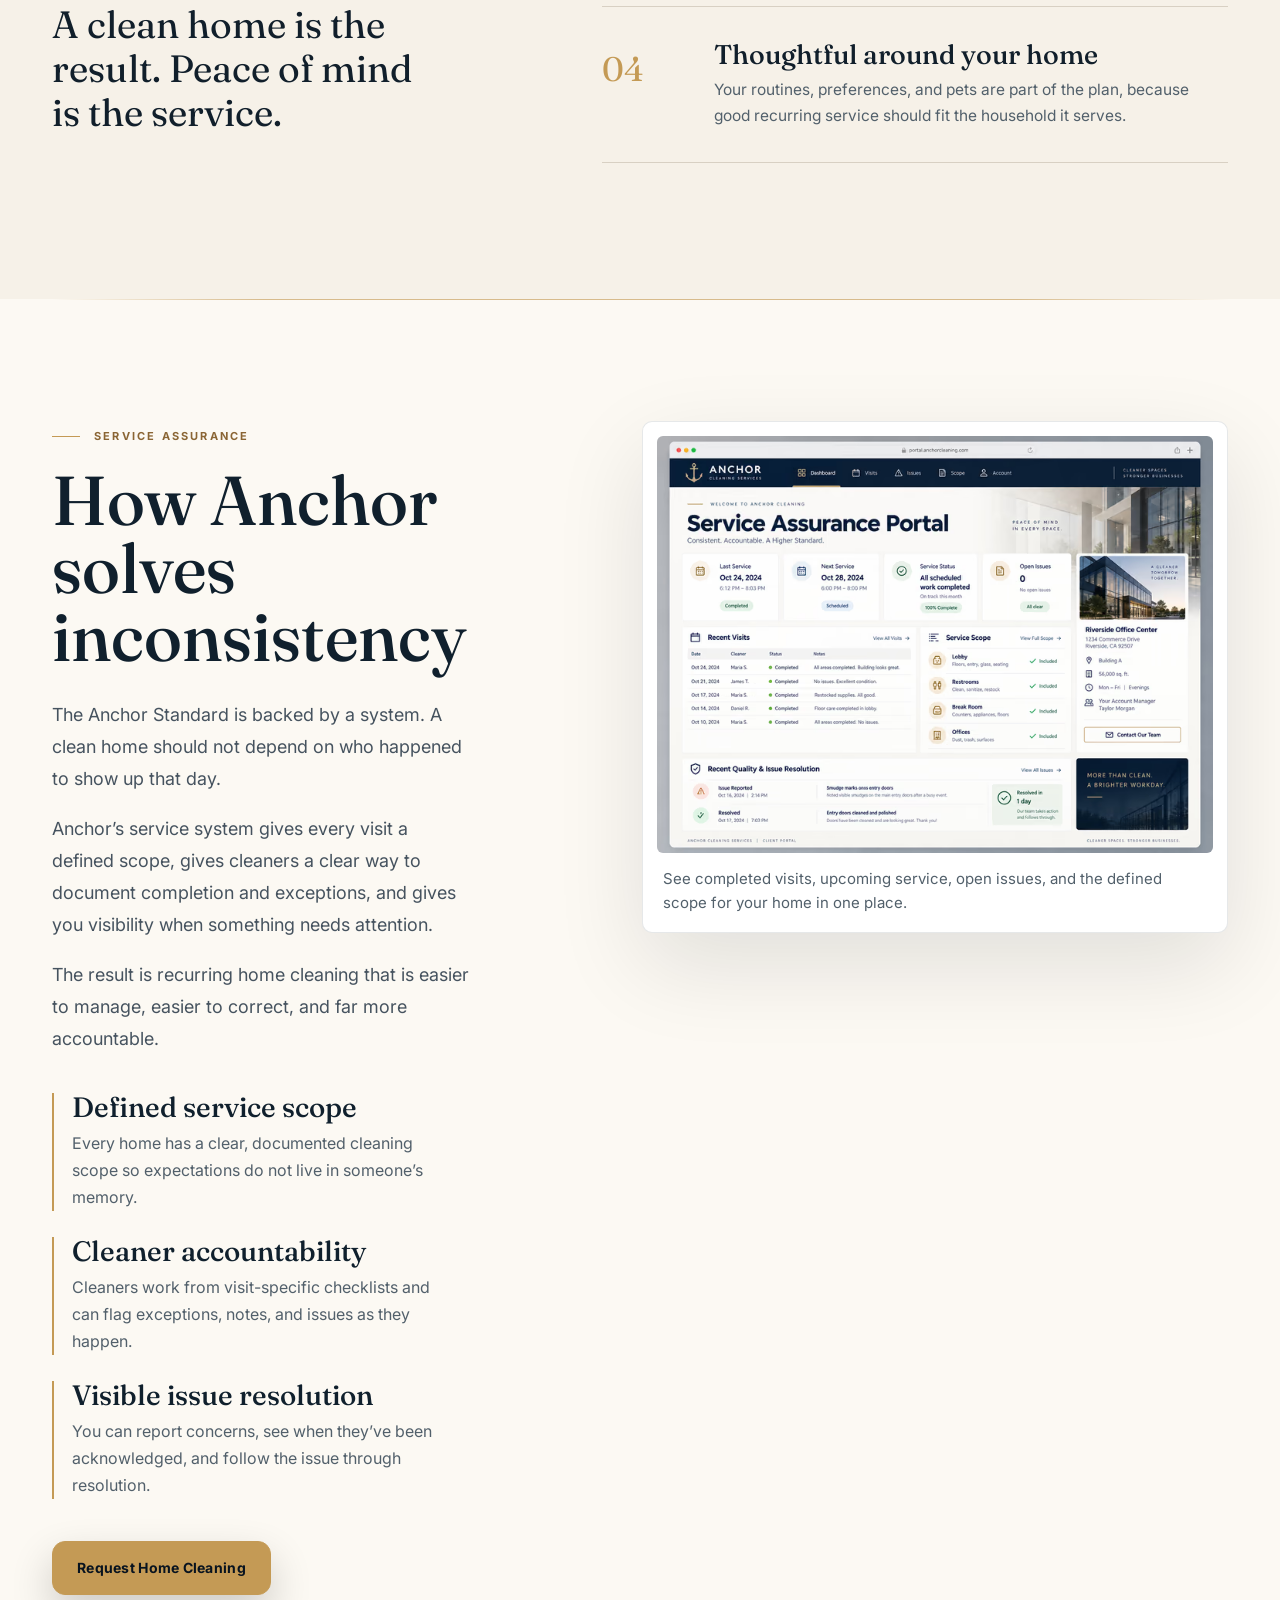
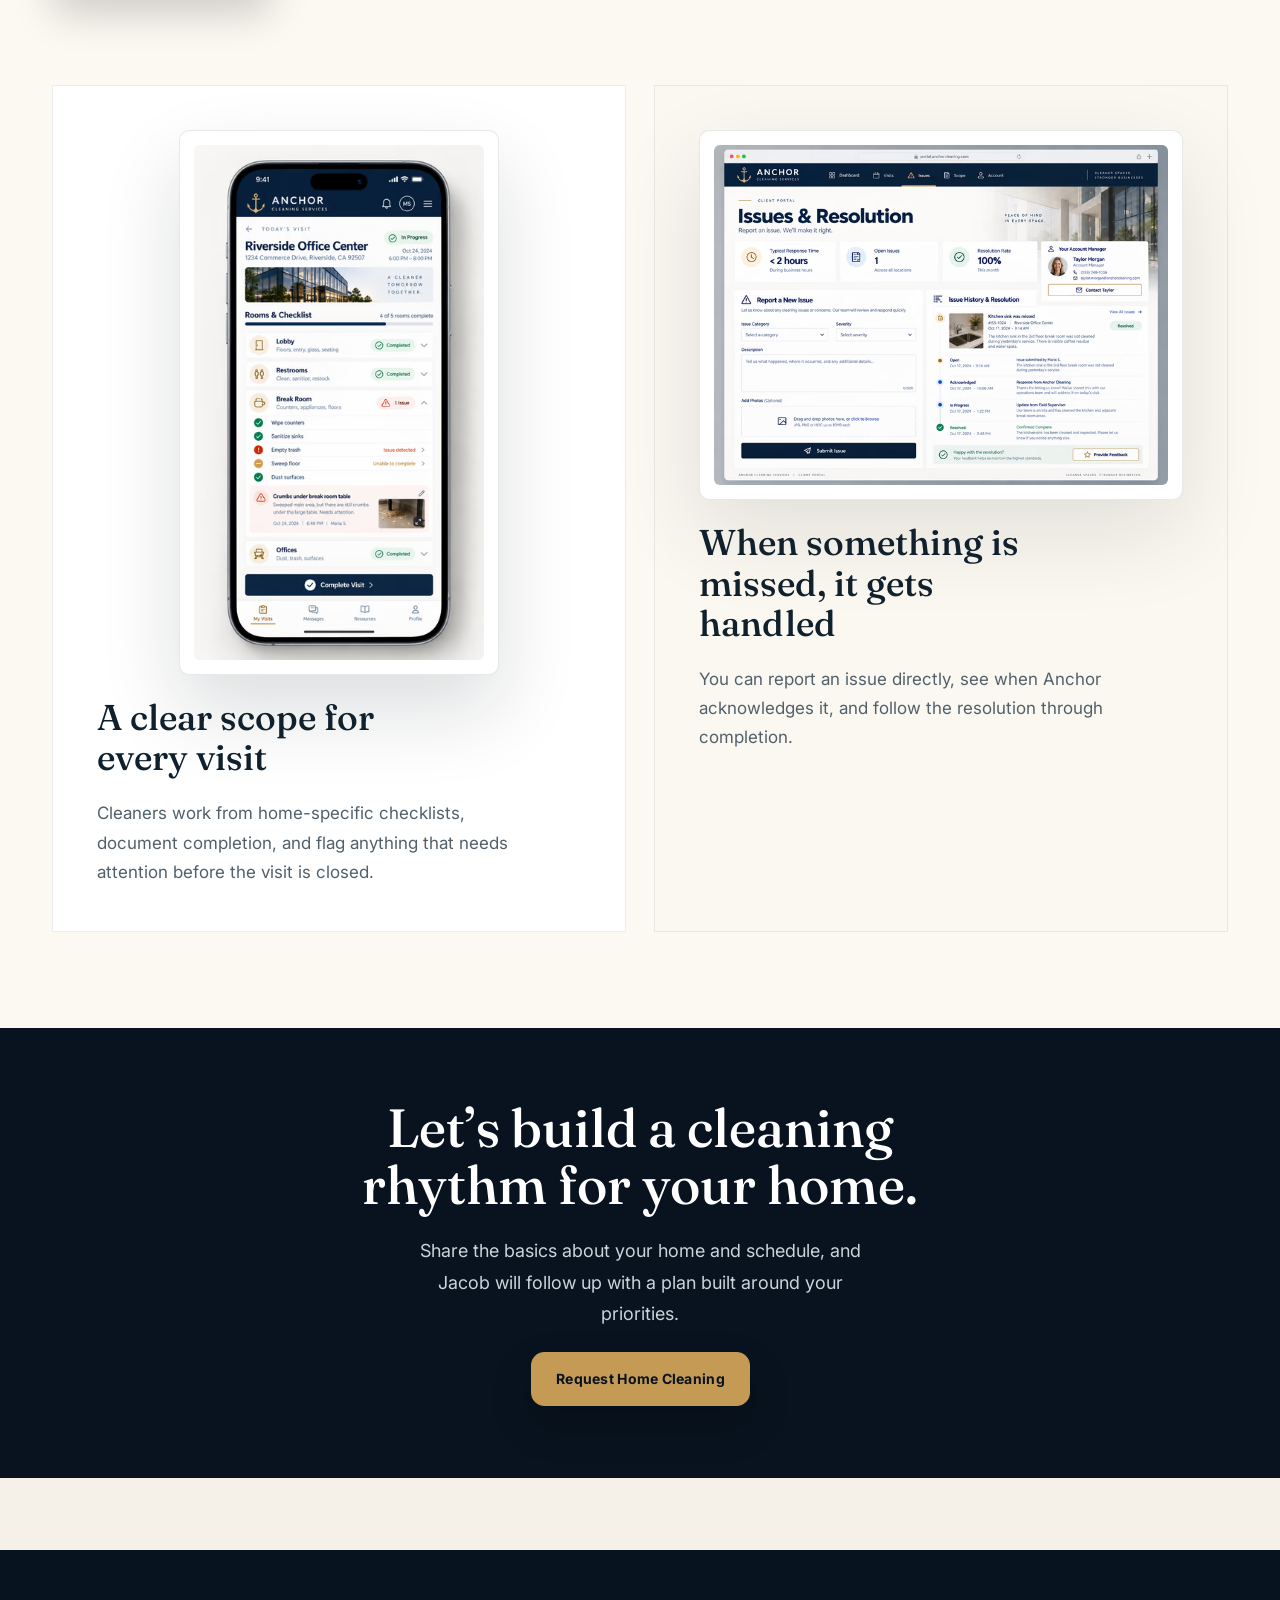
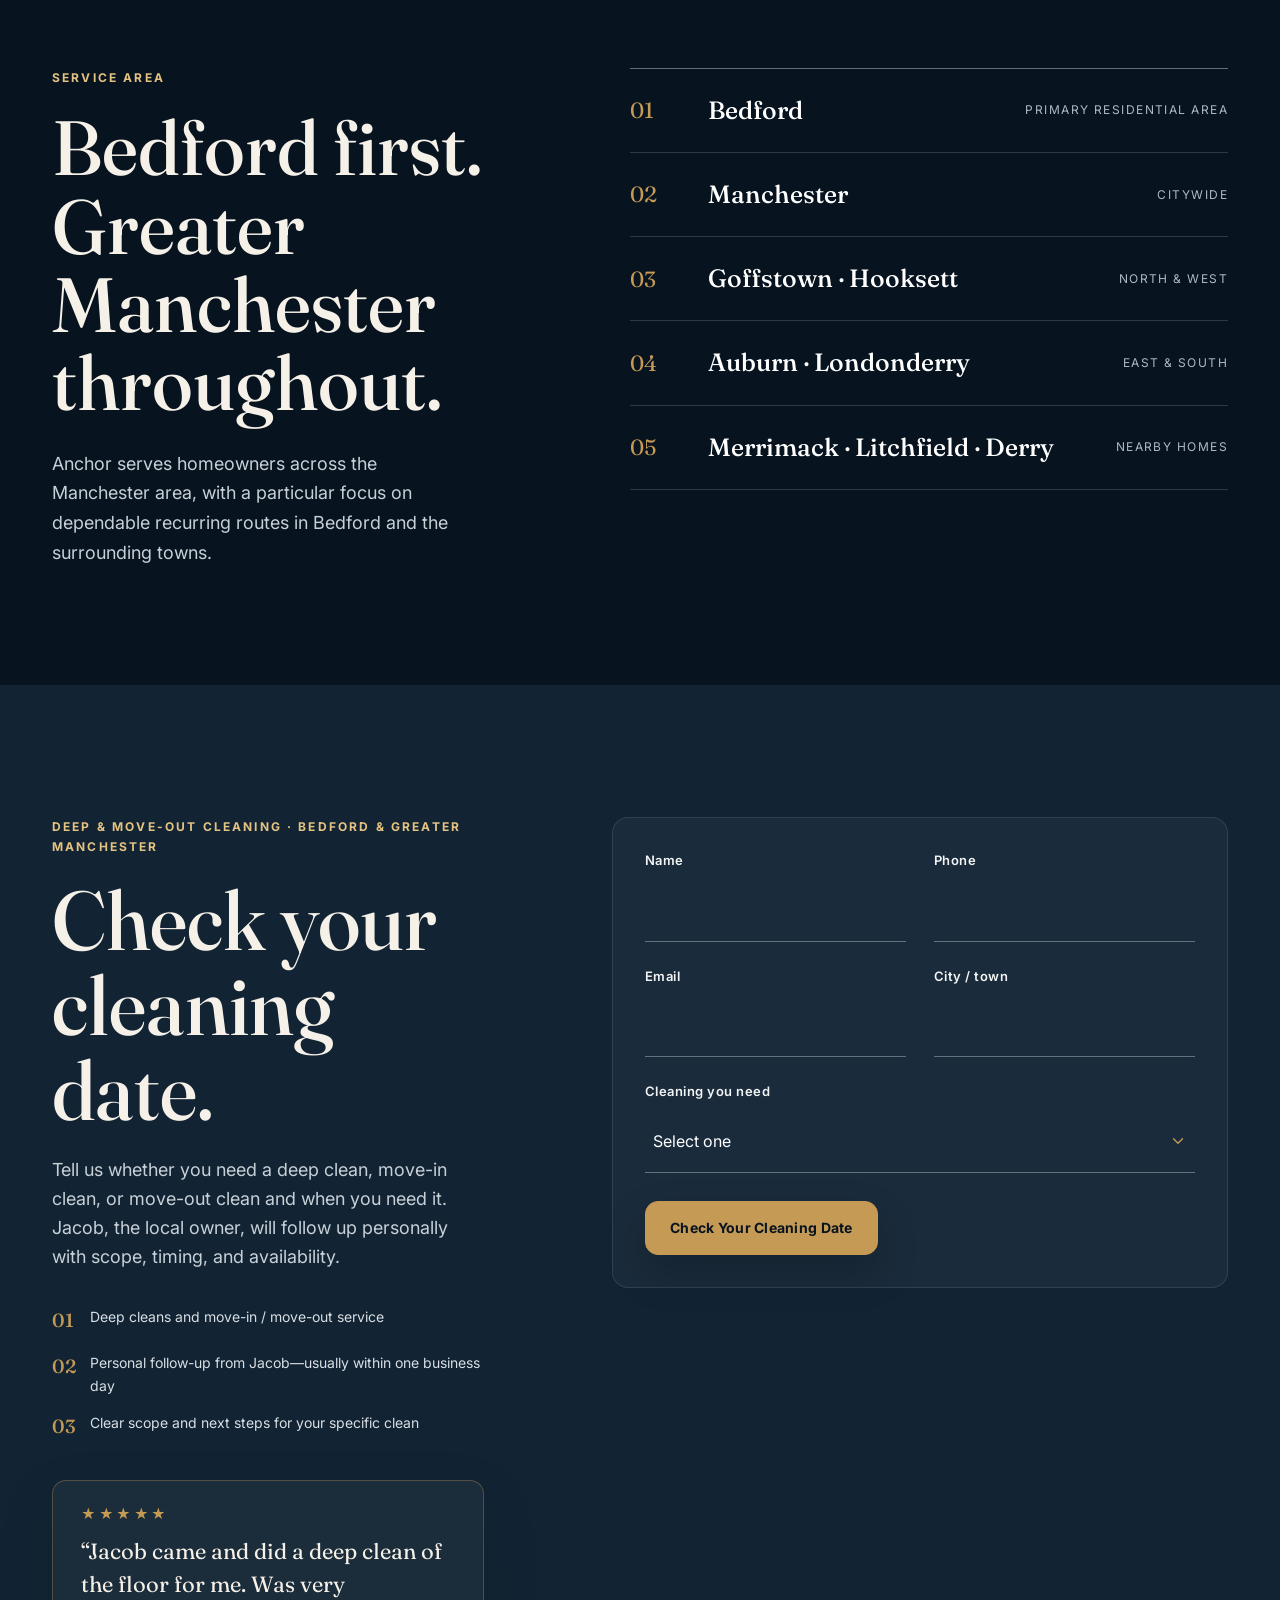
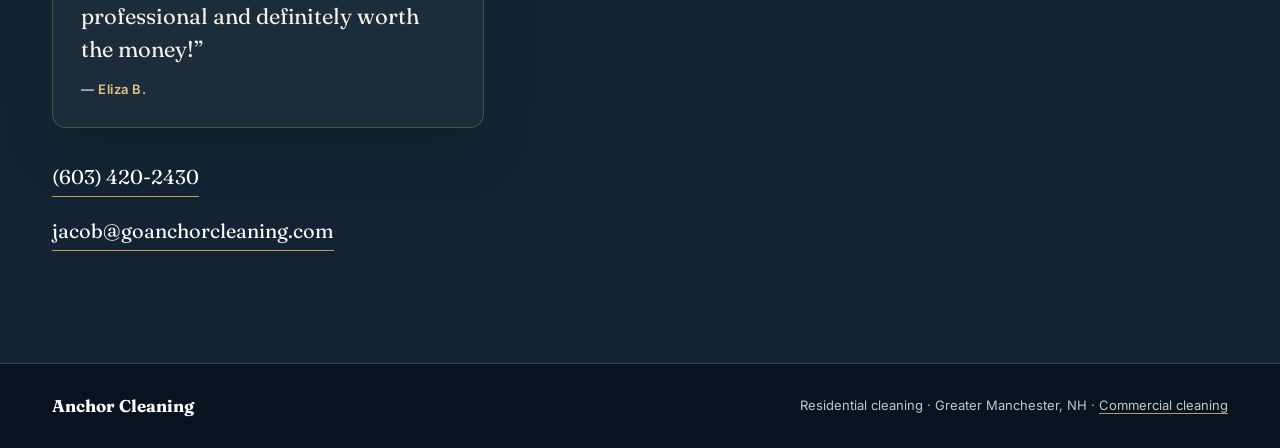
<file: residential/one-time/index.html>
<!DOCTYPE html>
<html lang="en">
<head>
<!-- Google tag (gtag.js) -->
<script async src="https://www.googletagmanager.com/gtag/js?id=AW-18463870847"></script>
<script>
  window.dataLayer = window.dataLayer || [];
  function gtag(){dataLayer.push(arguments);}
  gtag('js', new Date());

  gtag('config', 'AW-18463870847');
</script>
<meta charset="UTF-8">
<meta name="viewport" content="width=device-width, initial-scale=1.0">
<link rel="icon" type="image/png" href="https://goanchorcleaning.com/assets/brand/anchor-favicon-final.png">
<link rel="shortcut icon" type="image/png" href="https://goanchorcleaning.com/assets/brand/anchor-favicon-final.png">
<link rel="apple-touch-icon" href="https://goanchorcleaning.com/assets/brand/anchor-favicon-final.png">
<link rel="manifest" href="https://goanchorcleaning.com/assets/brand/site.webmanifest?v=20261030b">
<meta name="theme-color" content="#07131F">
<title>Deep & Move-Out Cleaning in Greater Manchester, NH | Anchor Cleaning</title>
<meta name="description" content="One-time deep cleaning and move-in/move-out cleaning for Bedford and Greater Manchester, NH. Clear scope, local owner follow-up, and dependable service.">
<link rel="canonical" href="https://goanchorcleaning.com/residential/one-time/">
<meta property="og:title" content="Deep & Move-Out Cleaning | Anchor Cleaning">
<meta property="og:description" content="One-time deep cleaning and move-in/move-out cleaning for Bedford and Greater Manchester homes.">
<meta property="og:url" content="https://goanchorcleaning.com/residential/one-time/">
<meta property="og:type" content="website">
<meta property="og:site_name" content="Anchor Cleaning">
<meta property="og:image" content="https://goanchorcleaning.com/assets/brand/social-preview-v20260916.jpg?v=20260916">
<meta property="og:image:secure_url" content="https://goanchorcleaning.com/assets/brand/social-preview-v20260916.jpg?v=20260916">
<meta property="og:image:width" content="1200">
<meta property="og:image:height" content="630">
<meta property="og:image:alt" content="Anchor Cleaning gold logo on deep navy — premium residential home cleaning in Greater Manchester, New Hampshire">
<meta name="twitter:card" content="summary_large_image">
<meta name="twitter:title" content="Deep & Move-Out Cleaning | Anchor Cleaning">
<meta name="twitter:description" content="One-time deep cleaning and move-in/move-out cleaning for Bedford and Greater Manchester homes.">
<meta name="twitter:image" content="https://goanchorcleaning.com/assets/brand/social-preview-v20260916.jpg?v=20260916">
<meta name="twitter:image:alt" content="Anchor Cleaning gold logo on deep navy — premium residential home cleaning in Greater Manchester, New Hampshire">
<script type="application/ld+json">
{
  "@context": "https://schema.org",
  "@type": "ProfessionalService",
  "name": "Anchor Cleaning",
  "url": "https://goanchorcleaning.com/residential/one-time/",
  "logo": "https://goanchorcleaning.com/assets/brand/anchor-logo-canonical.png?v=20260916",
  "image": "https://goanchorcleaning.com/assets/brand/social-preview-v20260916.jpg?v=20260916",
  "telephone": "+16034202430",
  "email": "jacob@goanchorcleaning.com",
  "description": "One-time deep cleaning and move-in/move-out cleaning for Bedford and Greater Manchester, New Hampshire, with local owner accountability.",
  "areaServed": [
    {"@type": "City", "name": "Bedford", "containedInPlace": {"@type": "State", "name": "New Hampshire"}},
    {"@type": "City", "name": "Manchester", "containedInPlace": {"@type": "State", "name": "New Hampshire"}},
    {"@type": "City", "name": "Goffstown", "containedInPlace": {"@type": "State", "name": "New Hampshire"}},
    {"@type": "City", "name": "Hooksett", "containedInPlace": {"@type": "State", "name": "New Hampshire"}},
    {"@type": "City", "name": "Auburn", "containedInPlace": {"@type": "State", "name": "New Hampshire"}},
    {"@type": "City", "name": "Londonderry", "containedInPlace": {"@type": "State", "name": "New Hampshire"}}
  ],
  "serviceType": ["Residential cleaning", "Deep cleaning", "Move-in cleaning", "Move-out cleaning"]
}
</script>
<script type="text/javascript">
  (function(c,l,a,r,i,t,y){
    c[a]=c[a]||function(){(c[a].q=c[a].q||[]).push(arguments)};
    t=l.createElement(r);t.async=1;t.src="https://www.clarity.ms/tag/"+i;
    y=l.getElementsByTagName(r)[0];y.parentNode.insertBefore(t,y);
  })(window, document, "clarity", "script", "yhnafqbr5k");
</script>
<script>!function(w,d,s,u){if(w.oaiq)return;var q=function(){q.q.push(arguments)};q.q=[];w.oaiq=q;var j=d.createElement(s);j.async=1;j.src=u;var f=d.getElementsByTagName(s)[0];f.parentNode.insertBefore(j,f)}(window,document,"script","https://bzrcdn.openai.com/sdk/oaiq.min.js");oaiq("init",{pixelId:"QtVasj1GCLfpLWsTwpYTBC",debug:true});</script>
<link rel="preconnect" href="https://fonts.googleapis.com">
<link rel="preconnect" href="https://fonts.gstatic.com" crossorigin>
<link rel="preload" as="style" href="https://fonts.googleapis.com/css2?family=Fraunces:opsz,wght@9..144,400;9..144,500;9..144,600&family=Inter:wght@400;500;600;700&display=swap">
<link href="https://fonts.googleapis.com/css2?family=Fraunces:opsz,wght@9..144,400;9..144,500;9..144,600&family=Inter:wght@400;500;600;700&display=swap" rel="stylesheet" media="print" onload="this.media='all'">
<noscript><link href="https://fonts.googleapis.com/css2?family=Fraunces:opsz,wght@9..144,400;9..144,500;9..144,600&family=Inter:wght@400;500;600;700&display=swap" rel="stylesheet"></noscript>
<script>document.documentElement.classList.add('js-ready')</script>
<style>
  :root{--ink:#111F2B;--ink-soft:#52606B;--navy:#07131F;--navy-2:#122434;--cream:#F6F1E8;--cream-soft:#FCF9F3;--paper:#FFF;--gold:#C49A55;--gold-deep:#8A6534;--line:#D8D0C3;--line-dark:#304151;--maxw:1240px;--ease:cubic-bezier(.22,.61,.36,1)}
  *{box-sizing:border-box;margin:0;padding:0}html{scroll-behavior:smooth;max-width:100%}html,body{overflow-x:hidden;width:100%;max-width:100%}
  body{font-family:'Inter',system-ui,sans-serif;color:var(--ink);background:var(--cream);line-height:1.65;-webkit-font-smoothing:antialiased;text-rendering:optimizeLegibility}
  h1,h2,h3{font-family:'Fraunces',Georgia,serif;font-weight:500;line-height:1.02}a{color:inherit}img{display:block;width:100%}
  .doc{width:min(var(--maxw),100%);margin:0 auto;padding-inline:32px}.eyebrow{font-size:12px;font-weight:700;letter-spacing:.18em;text-transform:uppercase;color:var(--gold-deep)}.eyebrow.light{color:#E4C382}
  header{position:absolute;inset:0 0 auto;z-index:10;color:#fff;background:linear-gradient(180deg,rgba(4,11,18,.66),rgba(4,11,18,0))}
  .mast{width:min(1440px,100%);min-height:112px;display:grid;grid-template-columns:auto minmax(0,1fr) auto;align-items:center;gap:16px 32px;min-width:0}.mast>*{min-width:0}.wordmark{display:flex;align-items:center;gap:12px;text-decoration:none;color:#fff}.wordmark .brand-lockup{display:block;height:74px;width:auto}
  .nav-links{display:flex;flex-wrap:wrap;justify-content:center;align-items:center;gap:12px 26px;font-size:14px;font-weight:600;color:rgba(255,255,255,.84)}.nav-links a{position:relative;text-decoration:none;white-space:nowrap}.nav-links a::after{content:"";position:absolute;left:50%;right:50%;bottom:-9px;height:1px;background:var(--gold);transition:left .18s ease,right .18s ease}.nav-links a:hover{color:#fff}.nav-links a:hover::after{left:0;right:0}.mast-actions{display:flex;align-items:center;justify-content:flex-end;gap:15px}.mast-phone{font-size:14px;font-weight:600;text-decoration:none;white-space:nowrap;color:rgba(255,255,255,.9)}
  .btn,.home-form button{display:inline-flex;align-items:center;justify-content:center;min-height:54px;padding:15px 24px;border-radius:13px;border:1px solid transparent;font:700 14px/1 'Inter',sans-serif;letter-spacing:.02em;text-decoration:none;white-space:nowrap;cursor:pointer;transition:transform 220ms var(--ease),box-shadow 220ms var(--ease),filter 180ms ease,background 180ms ease,border-color 180ms ease,color 180ms ease;will-change:transform}.btn-gold,.home-form button{background:var(--gold);color:#08131F;border-color:var(--gold);box-shadow:0 18px 42px rgba(0,0,0,.19)}.btn-gold:hover,.home-form button:hover{filter:brightness(1.07);transform:translateY(-2px);box-shadow:0 12px 30px rgba(0,0,0,.22)}.btn-gold:active,.home-form button:active{filter:brightness(.95);transform:translateY(0)}.btn-quiet{color:#fff;border-color:rgba(255,255,255,.42);background:rgba(7,19,31,.12);backdrop-filter:blur(5px)}.btn-quiet:hover{border-color:var(--gold);color:#F0D197;transform:translateY(-2px)}.text-link{display:inline-flex;align-items:center;gap:10px;font-size:14px;font-weight:700;text-decoration:none;border-bottom:1px solid var(--gold);padding-bottom:3px}.text-link::after{content:'\2192';transition:transform .2s ease}.text-link:hover::after{transform:translateX(4px)}
  .hero{position:relative;min-height:100svh;color:#fff;background:linear-gradient(90deg,rgba(4,12,20,.86) 0%,rgba(4,12,20,.70) 34%,rgba(4,12,20,.23) 62%,rgba(4,12,20,.06) 100%),linear-gradient(180deg,rgba(4,12,20,.28),rgba(4,12,20,.10) 50%,rgba(4,12,20,.56)),url('../../assets/anchor-residential-hero.jpg') center/cover no-repeat}.hero::after{content:"";position:absolute;left:0;right:0;bottom:0;height:150px;background:linear-gradient(0deg,var(--cream),rgba(246,241,232,0));pointer-events:none}.hero-inner{position:relative;z-index:1;min-height:100svh;display:flex;align-items:flex-end;padding-top:160px;padding-bottom:94px}.hero-copy{max-width:780px}.hero h1{font-size:clamp(62px,8.5vw,128px);max-width:8.6ch;margin:25px 0 30px;text-shadow:0 18px 60px rgba(0,0,0,.38)}.hero h1 em{display:block;color:#E5C78F;font-weight:500}.hero-lede{font-size:clamp(19px,1.8vw,25px);line-height:1.52;color:rgba(255,255,255,.92);max-width:36ch}.hero-actions{display:flex;flex-wrap:wrap;align-items:center;gap:16px;margin-top:34px}.hero-note{display:flex;flex-wrap:wrap;gap:12px 28px;margin-top:52px;padding-top:24px;border-top:1px solid rgba(255,255,255,.28);font-size:13px;font-weight:600;letter-spacing:.04em;color:rgba(255,255,255,.88)}
  .trust-strip{position:relative;z-index:2;background:var(--cream);padding:25px 0 31px}.trust-grid{display:grid;grid-template-columns:repeat(4,1fr);border-top:1px solid var(--line);border-bottom:1px solid var(--line)}.trust-item{padding:23px 24px;border-right:1px solid var(--line)}.trust-item:first-child{padding-left:0}.trust-item:last-child{border-right:0}.trust-item span{display:block;font-size:11px;font-weight:700;letter-spacing:.14em;text-transform:uppercase;color:var(--gold-deep);margin-bottom:6px}.trust-item b{font-family:'Fraunces',serif;font-size:20px;font-weight:500;line-height:1.2}
  .recurring{padding:132px 0 140px;background:var(--cream)}.recurring-grid{display:grid;grid-template-columns:minmax(320px,.75fr) minmax(0,1fr);gap:100px;align-items:start}.recurring h2{font-size:clamp(48px,6.5vw,86px);max-width:9.3ch;margin:22px 0 30px}.recurring-intro{font-size:18px;color:var(--ink-soft);max-width:34ch;margin-bottom:32px}.frequency{border-top:1px solid var(--ink)}.freq-row{display:grid;grid-template-columns:105px 170px 1fr;gap:28px;align-items:baseline;padding:34px 0;border-bottom:1px solid var(--line)}.freq-row .num{font-family:'Fraunces',serif;font-size:38px;color:var(--gold)}.freq-row h3{font-size:28px}.freq-row p{font-size:15.5px;color:var(--ink-soft);max-width:36ch}
  .home-statement{background:var(--cream-soft);padding:0 0 136px}.home-grid{display:grid;grid-template-columns:minmax(0,1.1fr) minmax(360px,.9fr);min-height:650px}.home-photo{overflow:hidden;min-height:650px}.home-photo img{height:100%;object-fit:cover;transition:transform .5s var(--ease)}.home-grid:hover .home-photo img{transform:scale(1.015)}.home-copy{background:var(--navy);color:#fff;padding:clamp(58px,7vw,96px);display:flex;flex-direction:column;justify-content:space-between}.home-copy blockquote{font-family:'Fraunces',serif;font-size:clamp(38px,5vw,66px);line-height:1.04;color:var(--cream);max-width:10ch;margin:28px 0 36px}.home-copy p{color:#C8D0D7;font-size:17px;max-width:34ch}.home-copy .caption{font-size:12px;font-weight:700;letter-spacing:.16em;text-transform:uppercase;color:var(--gold);padding-top:40px}
  .services{padding:128px 0 136px;background:var(--cream-soft)}.section-head{display:grid;grid-template-columns:minmax(300px,.8fr) minmax(0,1fr);gap:90px;align-items:end;margin-bottom:64px}.section-head h2{font-size:clamp(46px,6vw,78px);max-width:9ch;margin-top:20px}.section-head p{font-size:18px;color:var(--ink-soft);max-width:38ch}.service-ledger{border-top:1px solid var(--ink)}.service-row{display:grid;grid-template-columns:105px minmax(220px,.65fr) minmax(0,1fr) auto;gap:34px;align-items:center;padding:46px 0;border-bottom:1px solid var(--line)}.service-row .num{font-family:'Fraunces',serif;font-size:40px;color:var(--gold)}.service-row h3{font-size:32px}.service-row p{font-size:16px;color:var(--ink-soft);max-width:45ch}.service-row .text-link{white-space:nowrap}
  .why{padding:136px 0;background:var(--cream)}.why-grid{display:grid;grid-template-columns:minmax(300px,.72fr) minmax(0,1fr);gap:100px;align-items:start}.why h2{font-size:clamp(48px,6vw,82px);max-width:8.7ch;margin:22px 0 28px}.why-intro{font-size:18px;color:var(--ink-soft);max-width:34ch}.why-pull{font-family:'Fraunces',serif;font-size:clamp(25px,3vw,38px);line-height:1.17;margin-top:42px;padding-top:30px;border-top:1px solid var(--gold);max-width:15ch}.principles{border-top:1px solid var(--ink)}.principle{display:grid;grid-template-columns:84px 1fr;gap:28px;padding:34px 0;border-bottom:1px solid var(--line)}.principle .num{font-family:'Fraunces',serif;font-size:34px;color:var(--gold)}.principle h3{font-size:27px;margin-bottom:9px}.principle p{font-size:15.5px;color:var(--ink-soft);max-width:49ch}
  .area{padding:118px 0;background:var(--navy);color:#fff}.area-grid{display:grid;grid-template-columns:minmax(310px,.8fr) minmax(0,1fr);gap:100px;align-items:start}.area h2{font-size:clamp(48px,6vw,80px);max-width:9.5ch;margin:22px 0 26px;color:var(--cream)}.area-copy{font-size:18px;color:#C8D0D7;max-width:36ch}.towns{border-top:1px solid rgba(255,255,255,.38)}.town{display:grid;grid-template-columns:52px 1fr auto;gap:26px;align-items:center;padding:21px 0;border-bottom:1px solid rgba(255,255,255,.16)}.town .num{font-family:'Fraunces',serif;color:var(--gold);font-size:22px}.town b{font-family:'Fraunces',serif;font-size:25px;font-weight:500}.town span:last-child{font-size:12px;letter-spacing:.12em;text-transform:uppercase;color:#AEB9C2}
  .quote{padding:132px 0 112px;background:var(--navy-2);color:#fff}.quote-grid{display:grid;grid-template-columns:minmax(310px,.7fr) minmax(520px,1fr);gap:clamp(110px,10vw,190px);align-items:start}.quote h2{font-size:clamp(52px,6.5vw,92px);max-width:9.5ch;margin:21px 0 22px;color:var(--cream)}.quote-copy{font-size:18px;color:#C8D0D7;max-width:36ch;line-height:1.62}.quote-points{display:grid;gap:14px;margin-top:34px;font-size:14px;color:#D8DEE3}.quote-points span{display:grid;grid-template-columns:28px 1fr;gap:10px}.quote-points b{font-family:'Fraunces',serif;color:var(--gold);font-size:19px;font-weight:500}.contact-links{display:flex;flex-wrap:wrap;gap:17px 24px;margin-top:32px}.contact-links a{color:#fff;text-decoration:none;border-bottom:1px solid var(--gold);padding-bottom:3px;font-family:'Fraunces',serif;font-size:20px}.trust-review{margin:0;padding:26px 28px;background:rgba(255,255,255,.04);border:1px solid rgba(196,154,85,.32);border-radius:14px;box-shadow:0 22px 56px rgba(0,0,0,.14)}.trust-review-stars{display:block;color:var(--gold);font-size:14px;letter-spacing:.18em;margin-bottom:14px;line-height:1}.trust-review-text{font-family:'Fraunces',serif;font-size:clamp(18px,2.1vw,22px);line-height:1.48;color:var(--cream);margin:0 0 14px}.trust-review-by{font-style:normal;font-size:13px;font-weight:600;letter-spacing:.04em;color:#C8D0D7}.trust-review-by b{color:#E4C382;font-weight:600}.hero-review{display:none;margin-top:32px;padding-top:26px;border-top:1px solid rgba(255,255,255,.24);max-width:44ch}.hero-review .trust-review{padding:22px 24px;background:rgba(4,12,20,.42);border-color:rgba(196,154,85,.28)}.hero-review .trust-review-text{font-size:clamp(17px,1.8vw,20px)}.quote-review--aside{display:none;margin-top:38px}.quote-review--pre-cta{display:block;margin-top:6px;margin-bottom:2px}
  .home-form{display:grid;grid-template-columns:1fr 1fr;gap:24px 28px;background:rgba(255,255,255,.035);border:1px solid rgba(255,255,255,.10);border-radius:16px;padding:32px;transition:transform 250ms ease,box-shadow 250ms ease}.home-form:hover{transform:translateY(-2px);box-shadow:0 24px 70px rgba(0,0,0,.18)}.home-form label{position:relative;display:grid;gap:8px;font-size:13px;font-weight:600;letter-spacing:.04em;color:#F2F4F5}.home-form label::after{content:"";position:absolute;left:0;right:100%;bottom:0;height:2px;background:var(--gold);transition:right .2s var(--ease)}.home-form label:focus-within::after{right:0}.home-form input,.home-form select{width:100%;min-height:62px;padding:14px 8px;color:#fff;background:transparent;border:0;border-bottom:1px solid rgba(255,255,255,.33);border-radius:0;font:400 16px/1.3 'Inter',sans-serif;transition:border-color .2s ease}.home-form input:hover,.home-form select:hover{border-bottom-color:rgba(255,255,255,.52)}.home-form input:focus,.home-form select:focus{outline:none;border-bottom-color:transparent}.home-form select{appearance:none;padding-right:34px;background-image:url("data:image/svg+xml,%3Csvg xmlns='http://www.w3.org/2000/svg' width='18' height='18' viewBox='0 0 24 24' fill='none' stroke='%23C49A55' stroke-width='1.8' stroke-linecap='round' stroke-linejoin='round'%3E%3Cpath d='m6 9 6 6 6-6'/%3E%3C/svg%3E");background-repeat:no-repeat;background-position:right 8px center}.home-form option{color:var(--ink);background:#fff}.home-form .full{grid-column:1/-1}.home-form .hp{position:absolute;left:-9999px;width:1px;height:1px;opacity:0}.home-form button{justify-self:start;margin-top:4px}.home-form button:disabled{opacity:.6;cursor:wait}.form-status{align-self:center;min-height:1.4em;font-size:14px;color:#C8D0D7}.form-status.ok{color:#F0D197}.form-status.err{color:#FFD3CD}
  footer{padding:28px 0;background:var(--navy);border-top:1px solid var(--line-dark);color:#BFC8D0}.foot{display:flex;align-items:center;justify-content:space-between;gap:20px;flex-wrap:wrap;font-size:13px}.foot strong{font-family:'Fraunces',serif;font-size:17px;color:#fff}.foot a{text-decoration:none;border-bottom:1px solid var(--gold)}
  .service-assurance{background:var(--cream-soft);padding:clamp(96px,11vw,128px) 0 0;position:relative;color:#10202D}
  .service-assurance::before{content:"";position:absolute;top:0;left:50%;transform:translateX(-50%);width:min(1240px,92vw);height:1px;background:linear-gradient(90deg,transparent,#C49A55 18%,#C49A55 82%,transparent);opacity:.65}
  .service-assurance-hero{display:grid;grid-template-columns:minmax(280px,.94fr) minmax(320px,1.06fr);gap:clamp(40px,5.5vw,96px);align-items:start;margin-bottom:clamp(64px,7vw,112px)}
  .service-assurance-eyebrow{display:flex;align-items:center;gap:14px;font-size:11px;font-weight:700;letter-spacing:.2em;text-transform:uppercase;color:#8A6534;margin-bottom:22px}
  .service-assurance-eyebrow::before{content:"";width:28px;height:1px;background:var(--gold);flex-shrink:0}
  .service-assurance-story h2{font-size:clamp(44px,5.4vw,82px);line-height:.98;max-width:11ch;margin-bottom:28px;color:#10202D}
  .service-assurance-body{display:grid;gap:18px;font-size:18px;line-height:1.78;color:#46535F;max-width:38ch}
  .service-assurance-proof{list-style:none;display:grid;gap:26px;margin:38px 0 42px;padding:0}
  .service-assurance-proof h3{font-family:'Fraunces',Georgia,serif;font-size:clamp(22px,2.2vw,28px);font-weight:500;color:#10202D;margin-bottom:8px}
  .service-assurance-proof p{font-size:16px;line-height:1.7;color:#52606B;max-width:36ch}
  .service-assurance-proof li{padding-left:18px;border-left:2px solid var(--gold)}
  .service-assurance-cta{display:inline-flex}
  .portal-mockup-frame{margin:0;background:#fff;border:1px solid rgba(17,31,43,.1);border-radius:10px;box-shadow:0 32px 90px rgba(7,19,31,.11);padding:clamp(10px,1.2vw,14px);transition:transform 700ms var(--ease),box-shadow 700ms var(--ease)}
  .portal-mockup-frame picture{display:block;width:100%}
  .portal-mockup-frame img{width:100%;height:auto;display:block;border-radius:6px}
  .portal-mockup-frame figcaption{margin-top:14px;padding:0 6px 4px;font-size:15px;line-height:1.55;color:#52606B}
  .portal-mockup-frame--primary{position:relative;top:-6px}
  .js-ready .portal-mockup-frame--primary.in{transform:translateY(-4px)}
  .portal-mockup-frame--device{max-width:320px;margin-left:auto;margin-right:auto;box-shadow:0 36px 80px rgba(7,19,31,.14)}
  .service-assurance-panels{display:grid;grid-template-columns:repeat(2,minmax(0,1fr));gap:clamp(20px,2.5vw,28px);margin-bottom:clamp(72px,8vw,96px)}
  .portal-feature-panel{background:#fff;border:1px solid rgba(17,31,43,.08);padding:clamp(28px,3.5vw,44px);display:grid;gap:22px;align-content:start}
  .portal-feature-panel--cream{background:#FBF8F1}
  .portal-feature-panel h3{font-size:clamp(26px,2.8vw,36px);line-height:1.12;color:#10202D;max-width:16ch}
  .portal-feature-panel p{font-size:17px;line-height:1.72;color:#52606B;max-width:38ch}
  .service-assurance-outro{background:#08131F;color:#fff;padding:clamp(56px,6vw,72px) 0;text-align:center;margin-bottom:clamp(48px,6vw,72px)}
  .service-assurance-outro-inner{display:grid;justify-items:center;gap:22px}
  .service-assurance-outro h2{font-size:clamp(34px,4.2vw,56px);line-height:1.05;max-width:16ch;color:#fff}
  .service-assurance-outro p{font-size:18px;line-height:1.75;color:#CBD4DB;max-width:42ch}
  :focus-visible{outline:2px solid #E4C382;outline-offset:4px}.js-ready .reveal{opacity:0;transform:translateY(24px);transition:opacity 700ms var(--ease),transform 700ms var(--ease)}.js-ready .reveal.in{opacity:1;transform:none}
  @media(min-width:761px){.hero-review{display:block}.quote-review--pre-cta{display:none}.quote-review--aside{display:block}}
  @media(max-width:1399px) and (min-width:761px){.mast{width:min(var(--maxw),100%);grid-template-columns:auto minmax(0,1fr);padding-top:18px;padding-bottom:18px;row-gap:8px}.wordmark .brand-lockup{height:64px}.nav-links{grid-column:1/-1;grid-row:2;justify-content:flex-start;gap:12px clamp(18px,2.5vw,30px)}.mast-actions{grid-column:2;grid-row:1;justify-self:end}}
  @media(max-width:1040px){.recurring-grid,.why-grid,.section-head,.area-grid{grid-template-columns:1fr;gap:52px}.home-grid{grid-template-columns:1fr}.home-photo{min-height:520px}.home-copy{min-height:500px}.quote-grid{grid-template-columns:1fr;gap:64px}.home-form{max-width:760px}.freq-row{grid-template-columns:90px 150px 1fr}.service-assurance-hero{grid-template-columns:1fr}.portal-mockup-frame--primary{top:0}.service-assurance-panels{grid-template-columns:1fr}.portal-mockup-frame--device{max-width:280px}}
  @media(max-width:760px){.doc{padding-inline:22px}.mast{grid-template-columns:auto minmax(0,1fr);min-height:92px;gap:14px}.nav-links{display:none}.mast-actions{justify-self:end}.wordmark .brand-lockup{height:52px}.mast-phone{display:none}.mast-actions .btn{min-height:46px;padding:12px 15px;font-size:12px}.hero{background-position:58% center}.hero-inner{padding-top:130px;padding-bottom:74px}.hero h1{font-size:clamp(50px,16vw,72px);max-width:7.6ch}.hero-lede{font-size:18px}.hero-actions{align-items:stretch}.hero-actions .btn{width:100%}.hero-note{display:grid;gap:10px;margin-top:40px}.hero-review{display:none}.quote-review--aside{display:none}.quote-review--pre-cta{display:block}.trust-strip{padding-top:0}.trust-grid{grid-template-columns:1fr 1fr}.trust-item,.trust-item:first-child{padding:20px 16px}.trust-item:nth-child(2){border-right:0}.trust-item:nth-child(-n+2){border-bottom:1px solid var(--line)}.trust-item b{font-size:17px}.recurring,.services,.why{padding:86px 0}.recurring h2,.why h2,.section-head h2{font-size:clamp(43px,13vw,60px)}.freq-row{grid-template-columns:58px 1fr;gap:12px 18px;padding:27px 0}.freq-row .num{font-size:29px}.freq-row h3{font-size:25px}.freq-row p{grid-column:2}.home-statement{padding-bottom:86px}.home-photo{min-height:420px}.home-copy{min-height:460px;padding:54px 28px}.home-copy blockquote{font-size:clamp(39px,12vw,54px)}.section-head{margin-bottom:44px}.service-row{grid-template-columns:58px 1fr;gap:12px 18px;padding:32px 0}.service-row .num{font-size:29px}.service-row h3{font-size:27px}.service-row p,.service-row .text-link{grid-column:2}.principle{grid-template-columns:58px 1fr;gap:18px}.principle .num{font-size:27px}.area{padding:88px 0}.area h2{font-size:clamp(43px,13vw,60px)}.town{grid-template-columns:42px 1fr;gap:16px}.town span:last-child{grid-column:2}.town b{font-size:23px}.quote{padding:88px 0 76px}.quote h2{font-size:clamp(48px,14vw,66px)}.home-form{grid-template-columns:1fr;padding:24px;border-radius:14px}.home-form .full{grid-column:auto}.home-form button{width:100%}.contact-links{display:grid}.foot{display:grid}.service-assurance-hero{display:flex;flex-direction:column}.service-assurance-story{display:contents}.service-assurance-intro{order:1}.portal-mockup-frame--primary{order:2}.service-assurance-proof{order:3;margin-bottom:0}.service-assurance-cta--inline{display:none}.service-assurance-story h2{max-width:12ch}.service-assurance-body{max-width:none}.portal-feature-panel .portal-mockup-frame--device{max-width:min(280px,78vw)}}
  @media(max-width:360px){.mast{gap:12px;padding-inline:16px}.mast-actions .btn{padding-inline:10px;font-size:11px}}
  @media(prefers-reduced-motion:reduce){html{scroll-behavior:auto}.js-ready .reveal{opacity:1;transform:none;transition:none}.home-photo img,.btn,.home-form,.home-form button,.portal-mockup-frame{transition:none}.home-grid:hover .home-photo img,.btn:hover,.home-form:hover{transform:none}}
</style>
</head>
<body>
<header><div class="doc mast">
  <a class="wordmark" href="/residential/#top" aria-label="Anchor Cleaning residential home"><img class="brand-lockup" src="/assets/brand/anchor-logo-canonical.png?v=20260916" alt="Anchor Cleaning" width="148" height="74" decoding="async"></a>
  <nav class="nav-links" aria-label="Residential navigation"><a href="#recurring">Recurring Cleaning</a><a href="#services">Services</a><a href="#why">Why Anchor</a><a href="#service-assurance">Service Assurance</a><a href="#area">Service Area</a><a href="/">Commercial</a></nav>
  <div class="mast-actions"><a class="mast-phone js-phone" href="tel:+16034202430">(603) 420-2430</a><a class="btn btn-gold" href="#quote">Check Cleaning Availability</a></div>
</div></header>
<main>
  <section class="hero" id="top"><div class="doc hero-inner"><div class="hero-copy">
    <div class="eyebrow light reveal">One-time home cleaning · Greater Manchester, NH</div><h1 class="reveal">Deep &amp; <em>Move-Out Cleaning.</em></h1><p class="hero-lede reveal">One-time deep cleans and move-in / move-out cleaning when your home needs a focused reset.</p>
    <div class="hero-actions reveal"><a class="btn btn-gold" href="#quote">Check Cleaning Availability</a><a class="btn btn-quiet" href="#recurring">Explore Residential Services</a></div>
    <div class="hero-note reveal" aria-label="Service highlights"><span>Bedford &amp; Greater Manchester</span><span>One-time service</span><span>Local owner accountability</span></div>
    <figure class="hero-review reveal" aria-label="Homeowner review"><blockquote class="trust-review"><span class="trust-review-stars" aria-hidden="true">★★★★★</span><p class="trust-review-text">&ldquo;Jacob came and did a deep clean of the floor for me. Was very professional and definitely worth the money!&rdquo;</p><figcaption class="trust-review-by">&mdash; <b>Eliza B.</b></figcaption></blockquote></figure>
  </div></div></section>
  <section class="trust-strip" aria-label="Why homeowners choose Anchor"><div class="doc trust-grid reveal"><div class="trust-item"><span>Schedule</span><b>Dependable visits</b></div><div class="trust-item"><span>Standard</span><b>Consistent care</b></div><div class="trust-item"><span>Accountability</span><b>A local owner</b></div><div class="trust-item"><span>Your home</span><b>Built around your routine</b></div></div></section>
  <section class="recurring" id="recurring"><div class="doc recurring-grid"><div><div class="eyebrow reveal">Recurring cleaning</div><h2 class="reveal">A cleaner home, without starting over every week.</h2><p class="recurring-intro reveal">Recurring service gives your home a dependable baseline. We learn the rooms, priorities, and details that matter, then return on a schedule that keeps the reset from becoming yours again.</p><a class="text-link reveal" href="#quote">Request a Cleaning Plan</a></div><div class="frequency">
    <article class="freq-row reveal"><div class="num">01</div><h3>Weekly</h3><p>For busy households that want the home consistently ready, even when the week is full.</p></article>
    <article class="freq-row reveal"><div class="num">02</div><h3>Biweekly</h3><p>Our most practical rhythm for maintaining a polished home without a constant reset.</p></article>
    <article class="freq-row reveal"><div class="num">03</div><h3>Monthly</h3><p>A dependable deeper refresh for homes that need regular help at a lighter cadence.</p></article>
  </div></div></section>
  <section class="home-statement" aria-label="The value of recurring cleaning"><div class="doc home-grid"><div class="home-photo reveal"><img src="../../assets/anchor-residential-living.jpg" alt="Bright, calm living room in warm neutral tones" width="960" height="650" loading="lazy" decoding="async"></div><div class="home-copy reveal"><div><div class="eyebrow light">The Anchor rhythm</div><blockquote>The luxury is knowing home is handled.</blockquote><p>Reliability should feel quiet. The visit is scheduled, the priorities are understood, and the same standard carries from one clean to the next.</p></div><div class="caption">Consistent service · Familiar routine · Clear accountability</div></div></div></section>
  <section class="services" id="services"><div class="doc"><div class="section-head"><div><div class="eyebrow reveal">When the home needs more</div><h2 class="reveal">Care for the reset moments, too.</h2></div><p class="reveal">Recurring cleaning is our primary service. For a fuller reset or a change of address, Anchor can step in with the same careful, accountable approach.</p></div><div class="service-ledger">
    <article class="service-row reveal"><div class="num">01</div><h3>Deep cleans</h3><p>A more detailed reset for a home that needs extra time, attention, and a fresh baseline before regular service begins.</p><a class="text-link" href="#quote">Request Home Cleaning</a></article>
    <article class="service-row reveal"><div class="num">02</div><h3>Move-in / move-out</h3><p>Thoughtful empty-home cleaning for handovers, closings, and the first day in a place you want to feel like yours.</p><a class="text-link" href="#quote">Discuss Your Home</a></article>
  </div></div></section>
  <section class="why" id="why"><div class="doc why-grid"><div><div class="eyebrow reveal">Why Anchor</div><h2 class="reveal">Reliability is the standard.</h2><p class="why-intro reveal">A beautiful result matters. So does knowing who is responsible for it, when the next visit is, and what to expect every time.</p><div class="why-pull reveal">A clean home is the result. Peace of mind is the service.</div></div><div class="principles">
    <article class="principle reveal"><div class="num">01</div><div><h3>Dependable scheduling</h3><p>Your service follows an agreed rhythm, with clear communication when anything needs to change.</p></div></article>
    <article class="principle reveal"><div class="num">02</div><div><h3>Consistent standards</h3><p>We learn the priorities of your home and keep the work tied to them from one visit to the next.</p></div></article>
    <article class="principle reveal"><div class="num">03</div><div><h3>Local owner accountability</h3><p>You are dealing with the owner, not a call center. If something needs attention, you know who owns it.</p></div></article>
    <article class="principle reveal"><div class="num">04</div><div><h3>Thoughtful around your home</h3><p>Your routines, preferences, and pets are part of the plan, because good recurring service should fit the household it serves.</p></div></article>
  </div></div></section>
  <section class="service-assurance" id="service-assurance" aria-labelledby="service-assurance-heading">
  <div class="service-assurance-hero doc">
    <div class="service-assurance-story">
      <div class="service-assurance-intro">
        <p class="service-assurance-eyebrow reveal">Service Assurance</p>
        <h2 class="reveal" id="service-assurance-heading">How Anchor solves inconsistency</h2>
        <div class="service-assurance-body reveal">
          <p>The Anchor Standard is backed by a system. A clean home should not depend on who happened to show up that day.</p>
          <p>Anchor&rsquo;s service system gives every visit a defined scope, gives cleaners a clear way to document completion and exceptions, and gives you visibility when something needs attention.</p>
          <p>The result is recurring home cleaning that is easier to manage, easier to correct, and far more accountable.</p>
        </div>
      </div>
      <ul class="service-assurance-proof reveal" aria-label="How service assurance works">
        <li>
          <h3>Defined service scope</h3>
          <p>Every home has a clear, documented cleaning scope so expectations do not live in someone&rsquo;s memory.</p>
        </li>
        <li>
          <h3>Cleaner accountability</h3>
          <p>Cleaners work from visit-specific checklists and can flag exceptions, notes, and issues as they happen.</p>
        </li>
        <li>
          <h3>Visible issue resolution</h3>
          <p>You can report concerns, see when they&rsquo;ve been acknowledged, and follow the issue through resolution.</p>
        </li>
      </ul>
      <a class="btn btn-gold service-assurance-cta service-assurance-cta--inline reveal" href="#quote">Request Home Cleaning</a>
    </div>
    <figure class="portal-mockup-frame portal-mockup-frame--primary reveal">
      <picture>
        <source type="image/avif" srcset="/assets/service-assurance/client-dashboard-720w.avif 720w, /assets/service-assurance/client-dashboard-960w.avif 960w, /assets/service-assurance/client-dashboard-1200w.avif 1200w, /assets/service-assurance/client-dashboard-1448w.avif 1448w" sizes="(min-width: 980px) min(52vw, 680px), 92vw">
        <source type="image/webp" srcset="/assets/service-assurance/client-dashboard-720w.webp 720w, /assets/service-assurance/client-dashboard-960w.webp 960w, /assets/service-assurance/client-dashboard-1200w.webp 1200w, /assets/service-assurance/client-dashboard-1448w.webp 1448w" sizes="(min-width: 980px) min(52vw, 680px), 92vw">
        <img src="/assets/service-assurance/client-dashboard.png" width="1448" height="1086" alt="Anchor Service Assurance Portal showing recent cleaning visits, service status, next service, open issues, and facility scope." loading="lazy" decoding="async">
      </picture>
      <figcaption>See completed visits, upcoming service, open issues, and the defined scope for your home in one place.</figcaption>
    </figure>
  </div>
  <div class="service-assurance-panels doc" id="service-assurance-how">
    <article class="portal-feature-panel reveal">
      <figure class="portal-mockup-frame portal-mockup-frame--device">
        <picture>
          <source type="image/avif" srcset="/assets/service-assurance/cleaner-checklist-280w.avif 280w, /assets/service-assurance/cleaner-checklist-390w.avif 390w, /assets/service-assurance/cleaner-checklist-560w.avif 560w, /assets/service-assurance/cleaner-checklist-780w.avif 780w, /assets/service-assurance/cleaner-checklist-941w.avif 941w" sizes="(min-width: 980px) 320px, min(72vw, 390px)">
          <source type="image/webp" srcset="/assets/service-assurance/cleaner-checklist-280w.webp 280w, /assets/service-assurance/cleaner-checklist-390w.webp 390w, /assets/service-assurance/cleaner-checklist-560w.webp 560w, /assets/service-assurance/cleaner-checklist-780w.webp 780w, /assets/service-assurance/cleaner-checklist-941w.webp 941w" sizes="(min-width: 980px) 320px, min(72vw, 390px)">
          <img src="/assets/service-assurance/cleaner-checklist.png" width="941" height="1672" alt="Anchor cleaner mobile checklist showing completed tasks, flagged issues, and visit exception documentation." loading="lazy" decoding="async">
        </picture>
      </figure>
      <h3>A clear scope for every visit</h3>
      <p>Cleaners work from home-specific checklists, document completion, and flag anything that needs attention before the visit is closed.</p>
    </article>
    <article class="portal-feature-panel portal-feature-panel--cream reveal">
      <figure class="portal-mockup-frame">
        <picture>
          <source type="image/avif" srcset="/assets/service-assurance/issues-resolution-720w.avif 720w, /assets/service-assurance/issues-resolution-960w.avif 960w, /assets/service-assurance/issues-resolution-1200w.avif 1200w, /assets/service-assurance/issues-resolution-1448w.avif 1448w" sizes="(min-width: 980px) min(42vw, 560px), 92vw">
          <source type="image/webp" srcset="/assets/service-assurance/issues-resolution-720w.webp 720w, /assets/service-assurance/issues-resolution-960w.webp 960w, /assets/service-assurance/issues-resolution-1200w.webp 1200w, /assets/service-assurance/issues-resolution-1448w.webp 1448w" sizes="(min-width: 980px) min(42vw, 560px), 92vw">
          <img src="/assets/service-assurance/issues-resolution.png" width="1448" height="1086" alt="Anchor client portal issue-resolution screen showing a missed kitchen sink report progressing from open to resolved." loading="lazy" decoding="async">
        </picture>
      </figure>
      <h3>When something is missed, it gets handled</h3>
      <p>You can report an issue directly, see when Anchor acknowledges it, and follow the resolution through completion.</p>
    </article>
  </div>
  <div class="service-assurance-outro">
    <div class="service-assurance-outro-inner doc reveal">
      <h2>Let&rsquo;s build a cleaning rhythm for your home.</h2>
      <p>Share the basics about your home and schedule, and Jacob will follow up with a plan built around your priorities.</p>
      <a class="btn btn-gold" href="#quote">Request Home Cleaning</a>
    </div>
  </div>
</section>
  <section class="area" id="area"><div class="doc area-grid"><div><div class="eyebrow light reveal">Service area</div><h2 class="reveal">Bedford first. Greater Manchester throughout.</h2><p class="area-copy reveal">Anchor serves homeowners across the Manchester area, with a particular focus on dependable recurring routes in Bedford and the surrounding towns.</p></div><div class="towns">
    <div class="town reveal"><div class="num">01</div><b>Bedford</b><span>Primary residential area</span></div><div class="town reveal"><div class="num">02</div><b>Manchester</b><span>Citywide</span></div><div class="town reveal"><div class="num">03</div><b>Goffstown · Hooksett</b><span>North &amp; west</span></div><div class="town reveal"><div class="num">04</div><b>Auburn · Londonderry</b><span>East &amp; south</span></div><div class="town reveal"><div class="num">05</div><b>Merrimack · Litchfield · Derry</b><span>Nearby homes</span></div>
  </div></div></section>
  <section class="quote" id="quote"><div class="doc quote-grid"><div><div class="eyebrow light reveal">Deep &amp; move-out cleaning · Bedford &amp; Greater Manchester</div><h2 class="reveal">Check your cleaning date.</h2><p class="quote-copy reveal">Tell us whether you need a deep clean, move-in clean, or move-out clean and when you need it. Jacob, the local owner, will follow up personally with scope, timing, and availability.</p><div class="quote-points reveal" aria-label="One-time home cleaning details"><span><b>01</b>Deep cleans and move-in / move-out service</span><span><b>02</b>Personal follow-up from Jacob&mdash;usually within one business day</span><span><b>03</b>Clear scope and next steps for your specific clean</span></div><figure class="quote-review quote-review--aside reveal" aria-label="Homeowner review"><blockquote class="trust-review"><span class="trust-review-stars" aria-hidden="true">★★★★★</span><p class="trust-review-text">&ldquo;Jacob came and did a deep clean of the floor for me. Was very professional and definitely worth the money!&rdquo;</p><figcaption class="trust-review-by">&mdash; <b>Eliza B.</b></figcaption></blockquote></figure><div class="contact-links reveal"><a class="js-phone" href="tel:+16034202430">(603) 420-2430</a><a class="js-email" href="mailto:jacob@goanchorcleaning.com?subject=Residential%20home%20cleaning%20request">jacob@goanchorcleaning.com</a></div></div>
    <form class="home-form reveal" id="home-cleaning-form" novalidate><label>Name<input type="text" name="name" autocomplete="name" required></label><label>Phone<input type="tel" name="phone" autocomplete="tel" required></label><label>Email<input type="email" name="email" autocomplete="email" required></label><label>City / town<input type="text" name="city" autocomplete="address-level2" required></label><label class="full">Cleaning you need<select name="service" required><option value="">Select one</option><option value="residential_weekly">Weekly recurring cleaning</option><option value="residential_biweekly">Biweekly recurring cleaning</option><option value="residential_monthly">Monthly recurring cleaning</option><option value="residential_deep_clean">Deep clean</option><option value="residential_move">Move-in / move-out cleaning</option></select></label><label class="hp" aria-hidden="true">Company website<input type="text" name="company_website" tabindex="-1" autocomplete="off"></label><figure class="quote-review quote-review--pre-cta full reveal" aria-label="Homeowner review"><blockquote class="trust-review"><span class="trust-review-stars" aria-hidden="true">★★★★★</span><p class="trust-review-text">&ldquo;Jacob came and did a deep clean of the floor for me. Was very professional and definitely worth the money!&rdquo;</p><figcaption class="trust-review-by">&mdash; <b>Eliza B.</b></figcaption></blockquote></figure><button type="submit">Check Your Cleaning Date</button><div class="form-status" id="form-status" role="status" aria-live="polite"></div></form>
  </div></section>
</main>
<footer><div class="doc foot"><strong>Anchor Cleaning</strong><span>Residential cleaning · Greater Manchester, NH · <a href="/">Commercial cleaning</a></span></div></footer>
<script async src="https://www.googletagmanager.com/gtag/js?id=G-LCOWW1SO7N"></script>
<script>
  window.dataLayer=window.dataLayer||[];function gtag(){dataLayer.push(arguments)}gtag('js',new Date());gtag('config','G-LCOWW1SO7N');
  function track(name,params){window.dataLayer.push(Object.assign({event:name},params||{}));gtag('event',name,params||{})}
  var ATTRIBUTION_STORAGE_KEY='anchor_first_party_attribution';
  var ATTRIBUTION_QUERY_KEYS=['campaign_id','ad_group_id','ad_id','ad_account_id','gclid','gbraid','wbraid','oppref','opref','utm_source','utm_medium','utm_campaign','utm_content','utm_term'];
  var ATTRIBUTION_MAX={campaign_id:128,ad_group_id:128,ad_id:128,ad_account_id:128,gclid:256,gbraid:256,wbraid:256,oppref:256,opref:256,utm_source:128,utm_medium:128,utm_campaign:256,utm_content:256,utm_term:256,landing_page_url:2048,referrer:2048};
  function cleanAttributionValue(value,max){if(value==null||typeof value==='object')return'';var text=String(value).replace(/[\0-\x08\x0B\x0C\x0E-\x1F\x7F]/g,'').trim();return text?text.slice(0,max):''}
  function sanitizeAttributionObject(input){if(!input||typeof input!=='object'||Array.isArray(input))return null;var out={};ATTRIBUTION_QUERY_KEYS.concat(['landing_page_url','referrer']).forEach(function(key){var cleaned=cleanAttributionValue(input[key],ATTRIBUTION_MAX[key]);if(cleaned)out[key]=cleaned});return Object.keys(out).length?out:null}
  function parseLandingAttributionFromQuery(){var params=new URLSearchParams(window.location.search||''),raw={};ATTRIBUTION_QUERY_KEYS.forEach(function(key){if(params.has(key))raw[key]=params.get(key)});return sanitizeAttributionObject(raw)}
  function readStoredAttribution(){try{var raw=sessionStorage.getItem(ATTRIBUTION_STORAGE_KEY);return raw?sanitizeAttributionObject(JSON.parse(raw)):null}catch(_){return null}}
  function persistLandingAttribution(){var incoming=parseLandingAttributionFromQuery()||{};incoming.landing_page_url=cleanAttributionValue(String(window.location.href||'').split('#')[0],ATTRIBUTION_MAX.landing_page_url);incoming.referrer=cleanAttributionValue(document.referrer||'',ATTRIBUTION_MAX.referrer);var existing=readStoredAttribution();var merged=Object.assign({},incoming,existing||{});if(merged){try{sessionStorage.setItem(ATTRIBUTION_STORAGE_KEY,JSON.stringify(merged))}catch(_){}}return merged}
  function getSubmissionAttribution(){return readStoredAttribution()||persistLandingAttribution()}
  persistLandingAttribution();

  document.querySelectorAll('.js-phone').forEach(function(el){el.addEventListener('click',function(){track('phone_click',{event_category:'contact',page_type:'residential'})})});document.querySelectorAll('.js-email').forEach(function(el){el.addEventListener('click',function(){track('email_click',{event_category:'contact',page_type:'residential'})})});
  function trackOpenAiLeadCreated(alreadyTracked, submissionId) {
    if (alreadyTracked.value) return;
    if (typeof window.oaiq !== 'function') return;
    alreadyTracked.value = true;
    var payload = { type: 'customer_action' };
    if (submissionId) payload.submission_id = submissionId;
    window.oaiq('measure', 'lead_created', payload);
  }
  var form=document.getElementById('home-cleaning-form'),statusEl=document.getElementById('form-status'),endpoint='https://pulseforge-api-migration.onrender.com/api/public/walkthrough',THANK_YOU='/thank-you/?from=residential-one-time';
  function isWalkthroughAccepted(res,json){if(res.status===204)return true;return!!(json&&json.ok===true&&(res.status===201||res.ok))}
  function fireResidentialLeadSignals(json,openAiLeadTracked,service){try{track('residential_home_cleaning_submit',{event_category:'lead',service:service});if(json&&json.submission_id){trackOpenAiLeadCreated(openAiLeadTracked,json.submission_id)}}catch(err){}}
  form.addEventListener('submit',function(e){e.preventDefault();var btn=form.querySelector('button[type="submit"]');var openAiLeadTracked={value:false};var redirecting=false;var data={name:form.name.value.trim(),business_name:'Residential home',phone:form.phone.value.trim(),email:form.email.value.trim(),city:form.city.value.trim(),space_type:form.service.value,company_website:form.company_website.value};var attribution=getSubmissionAttribution();if(attribution)data.attribution=attribution;if(!data.name||!data.phone||!data.email||!data.city||!data.space_type){statusEl.className='form-status err';statusEl.textContent='Please fill in every field.';return}btn.disabled=true;statusEl.className='form-status';statusEl.textContent='Sending…';fetch(endpoint,{method:'POST',headers:{'Content-Type':'application/json',Accept:'application/json'},body:JSON.stringify(data)}).then(function(res){if(res.status===204)return{res:res,json:{ok:true}};return res.json().then(function(json){return{res:res,json:json||{}}})}).then(function(payload){if(!isWalkthroughAccepted(payload.res,payload.json)){throw new Error((payload.json&&payload.json.error)||'Could not send')}fireResidentialLeadSignals(payload.json,openAiLeadTracked,data.space_type);redirecting=true;window.location.replace(THANK_YOU)}).catch(function(){var subject=encodeURIComponent('Residential home cleaning request'),body=encodeURIComponent('Name: '+data.name+'\nPhone: '+data.phone+'\nEmail: '+data.email+'\nCity / town: '+data.city+'\nService: '+data.space_type);statusEl.className='form-status err';statusEl.innerHTML='Could not send the form. <a href="mailto:jacob@goanchorcleaning.com?subject='+subject+'&body='+body+'">Email Jacob instead</a> or <a href="tel:+16034202430">call/text (603) 420-2430</a>.'}).finally(function(){if(!redirecting)btn.disabled=false})});
  var revealEls=document.querySelectorAll('.reveal'),io=new IntersectionObserver(function(entries){entries.forEach(function(entry){if(entry.isIntersecting){entry.target.classList.add('in');io.unobserve(entry.target)}})},{threshold:.1});revealEls.forEach(function(el,index){el.style.transitionDelay=(Math.min(index%5,4)*80)+'ms';io.observe(el)});window.addEventListener('load',function(){setTimeout(function(){revealEls.forEach(function(el){el.classList.add('in')})},1000)});
  var fine=window.matchMedia('(hover:hover) and (pointer:fine)').matches,reduce=window.matchMedia('(prefers-reduced-motion:reduce)').matches;if(fine&&!reduce){document.querySelectorAll('.btn,.home-form button').forEach(function(btn){btn.addEventListener('mousemove',function(e){var rect=btn.getBoundingClientRect(),x=Math.max(-10,Math.min(10,(e.clientX-rect.left-rect.width/2)*.22)),y=Math.max(-8,Math.min(8,(e.clientY-rect.top-rect.height/2)*.3));btn.style.transform='translate('+x+'px,'+y+'px)'});btn.addEventListener('mouseleave',function(){btn.style.transform=''})})}
</script>
</body>
</html>
</file>
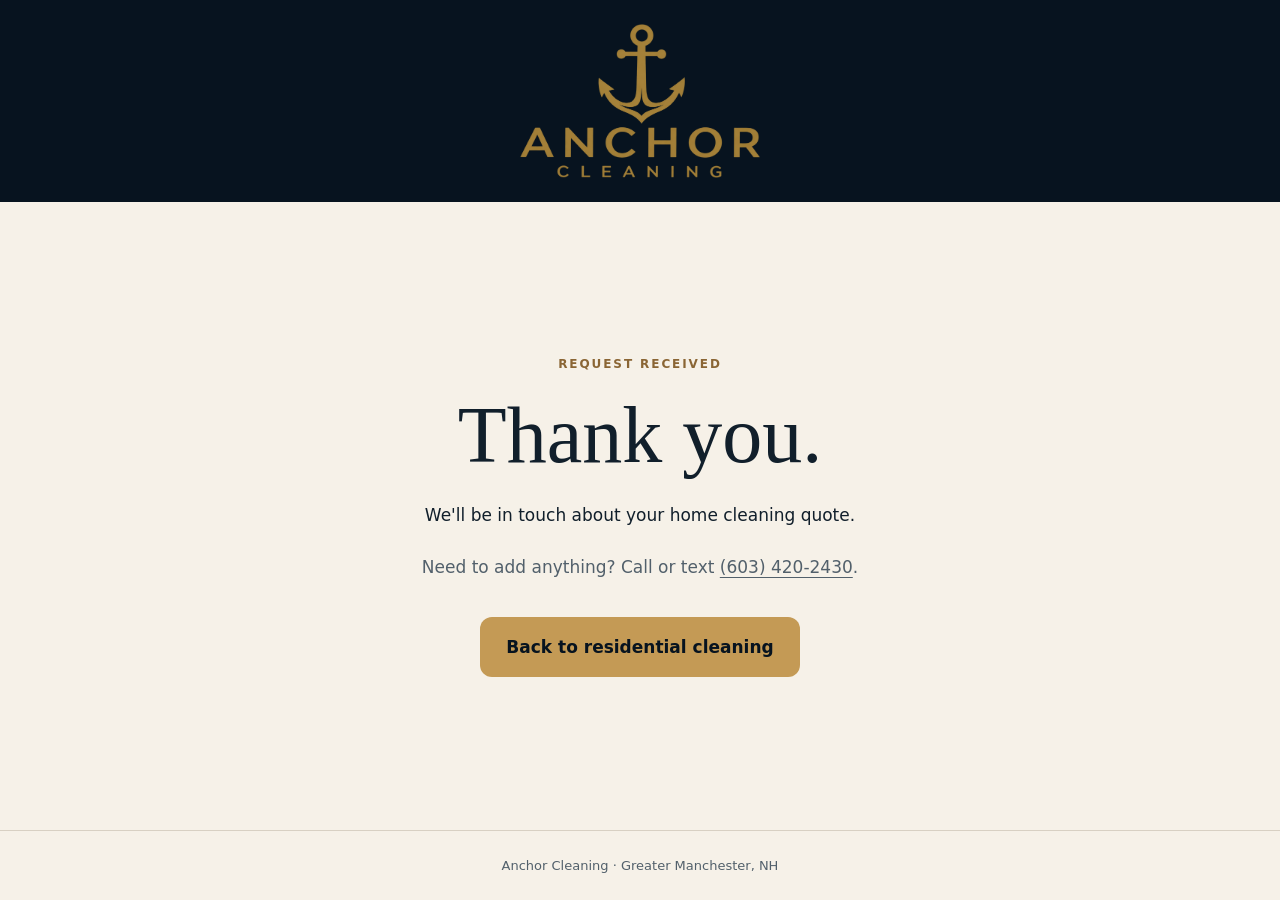
<file: thank-you.html>
<!DOCTYPE html>
<html lang="en">
<head>
<meta name="robots" content="noindex,nofollow,noarchive,nosnippet,noimageindex">
  <meta charset="UTF-8">
  <meta name="viewport" content="width=device-width, initial-scale=1.0">
  <meta name="robots" content="noindex, follow">
  <meta name="theme-color" content="#07131F">
  <title>Thank You | Anchor Cleaning</title>
  <link rel="canonical" href="https://goanchorcleaning.com/thank-you">
  <link rel="icon" href="/assets/brand/favicon-v20260916.ico?v=20260916" sizes="any">
  <!-- Existing Google tag: the URL-based Ads action can match /thank-you. -->
  <script async src="https://www.googletagmanager.com/gtag/js?id=AW-18463870847"></script>
  <script>
    window.dataLayer = window.dataLayer || [];
    function gtag(){dataLayer.push(arguments);}
    gtag('js', new Date());
    gtag('config', 'G-LCOWW1SO7N');
    gtag('config', 'AW-18463870847');
  </script>
  <style>
    * { box-sizing: border-box; }
    body { margin: 0; min-height: 100svh; display: flex; flex-direction: column; background: #F6F1E8; color: #111F2B; font: 17px/1.65 system-ui, sans-serif; }
    header { padding: 24px; background: #07131F; }
    header a { display: block; width: min(240px, 100%); margin: auto; }
    header img { display: block; width: 100%; height: auto; }
    main { flex: 1; display: grid; place-items: center; padding: 64px 24px; }
    .message { width: min(640px, 100%); text-align: center; }
    .eyebrow { margin: 0 0 18px; color: #8A6534; font-size: 12px; font-weight: 700; letter-spacing: .16em; text-transform: uppercase; }
    h1 { margin: 0 0 24px; font: 500 clamp(48px, 10vw, 80px)/1.05 Georgia, serif; }
    p { margin: 0 0 24px; }
    .contact { color: #52606B; }
    a { color: inherit; text-underline-offset: 4px; }
    .button { display: inline-block; margin-top: 12px; padding: 16px 26px; border-radius: 12px; background: #C49A55; color: #07131F; font-weight: 700; text-decoration: none; }
    .button:hover { background: #D4AF72; }
    a:focus-visible { outline: 3px solid #8A6534; outline-offset: 5px; }
    footer { padding: 24px; border-top: 1px solid #D8D0C3; text-align: center; font-size: 13px; color: #52606B; }
  </style>
</head>
<body>
  <header><a href="/" aria-label="Anchor Cleaning home"><img src="/assets/brand/anchor-logo-canonical.png?v=20260916" alt="Anchor Cleaning"></a></header>
  <main>
    <section class="message" aria-labelledby="thank-you-title">
      <p class="eyebrow">Request received</p>
      <h1 id="thank-you-title">Thank you.</h1>
      <p>We'll be in touch about your home cleaning quote.</p>
      <p class="contact">Need to add anything? Call or text <a href="tel:+16034202430">(603) 420-2430</a>.</p>
      <a class="button" href="/residential/">Back to residential cleaning</a>
    </section>
  </main>
  <footer>Anchor Cleaning · Greater Manchester, NH</footer>
</body>
</html>
</file>
